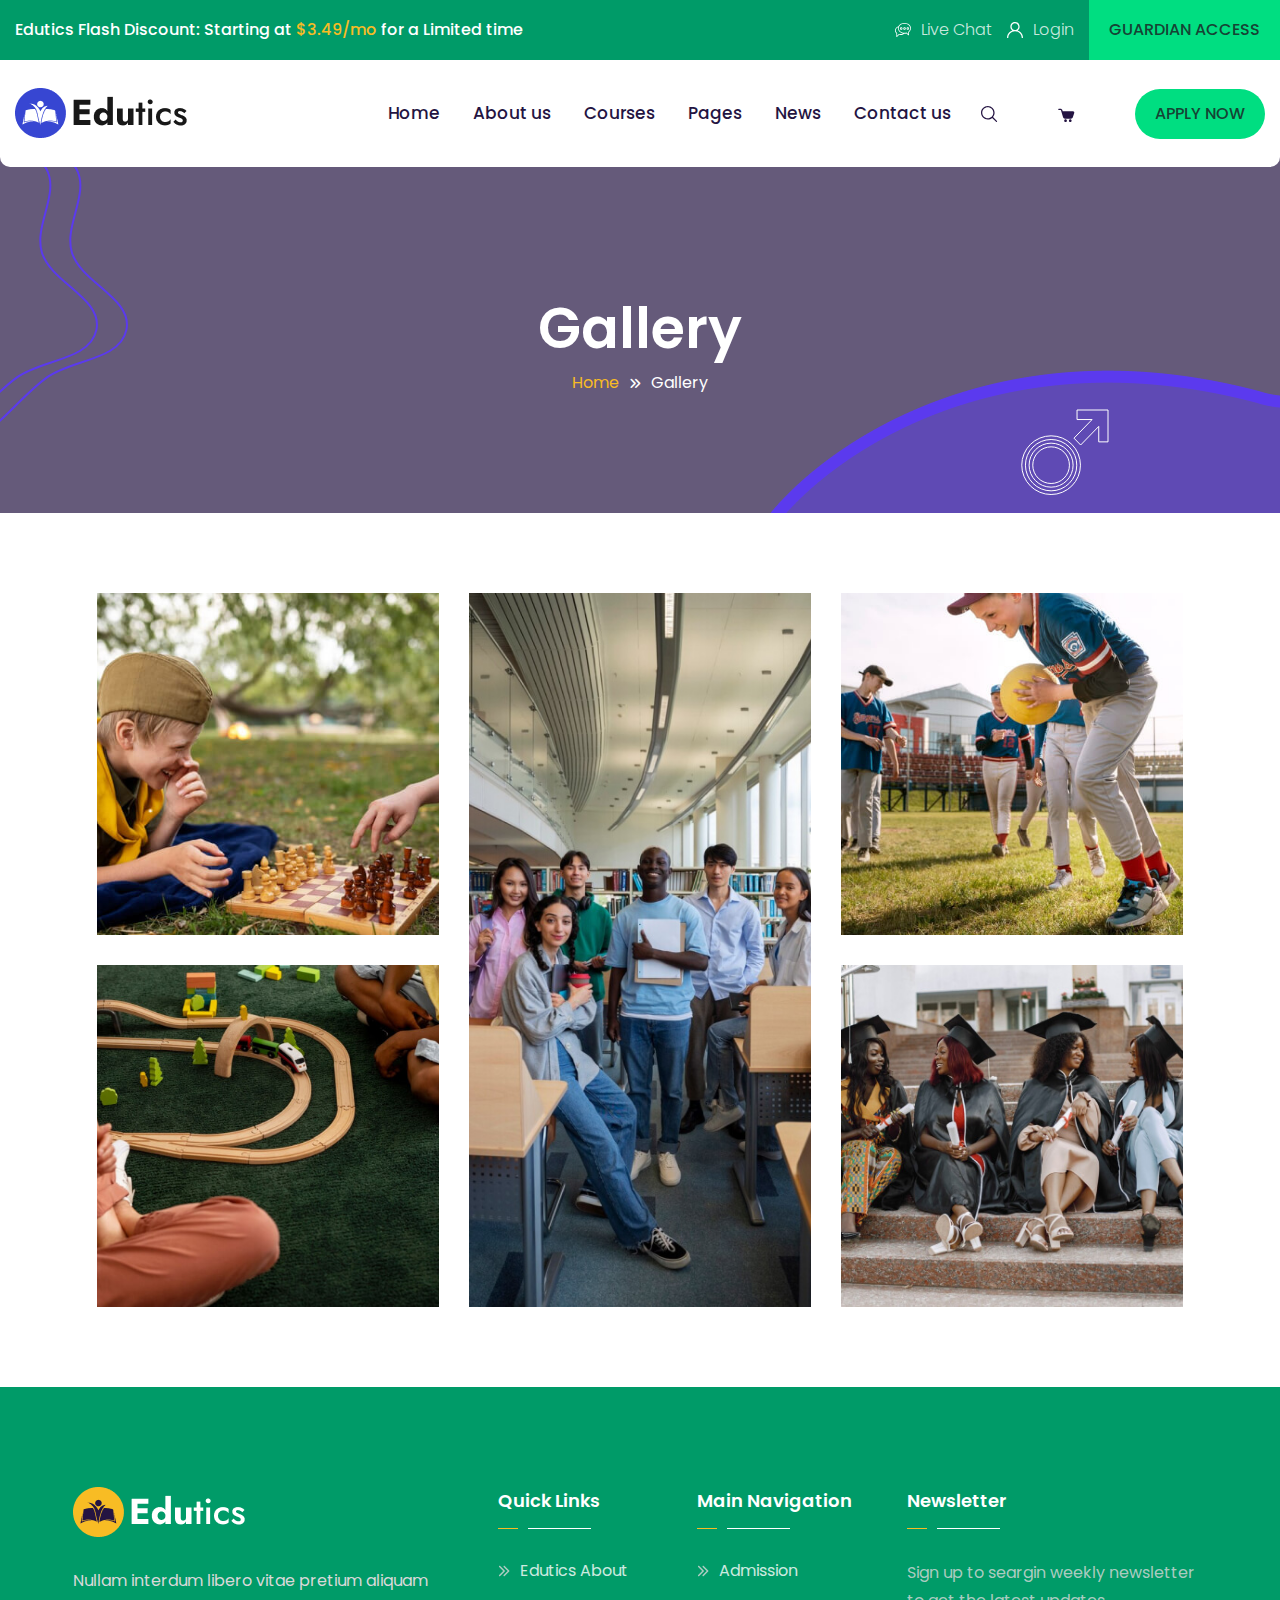
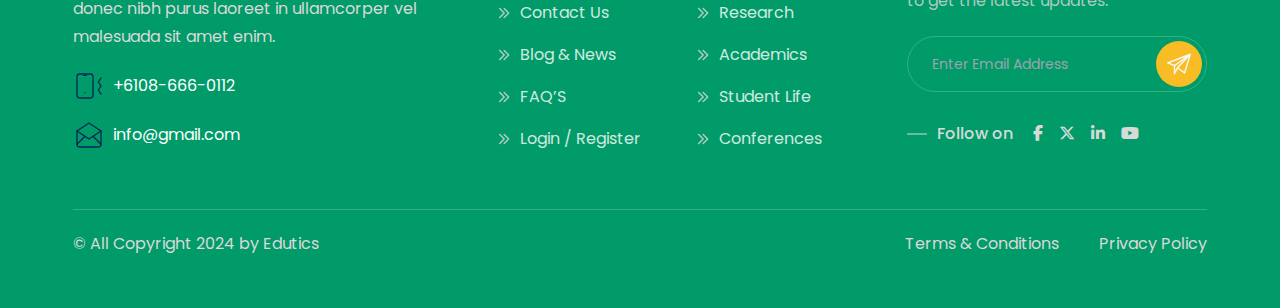
<file: gallery.html>
<!DOCTYPE html>
<html lang="en">


<!-- Mirrored from edutics.temptics.com/gallery.html by HTTrack Website Copier/3.x [XR&CO'2014], Thu, 19 Jun 2025 23:06:36 GMT -->
<head>
    <meta charset="UTF-8">
    <meta name="viewport" content="width=device-width, initial-scale=1.0">
    <title>Edutics</title>
    <link rel="shortcut icon" href="favicon.svg" type="image/x-icon">

    <!-- plugins & libraries css -->
    <link rel="stylesheet" href="assets/vendor/swiper/swiper-bundle.min.css">
    <link rel="stylesheet" href="assets/vendor/font-awesome/all.min.css">

    <!-- tailwind css -->
    <link rel="stylesheet" href="src/output.css">

    <!-- custom css -->
    <link rel="stylesheet" href="assets/css/style.css">
</head>

<body>
    <div class="ed-overlay group">
        <div class="fixed inset-0 z-[100] group-[.active]:bg-edblue/80 duration-[400ms] pointer-events-none group-[.active]:pointer-events-auto"></div>
    </div>

    <!-- cart -->
    <div class="ed-cart-bar group">
        <div class="w-[420px] max-w-full fixed z-[100] right-0 top-0 h-full bg-white flex flex-col translate-x-[100%] duration-[400ms] group-[.active]:translate-x-0">
            <!-- heading -->
            <div class="flex items-center justify-between px-[25px] border-b border-edgray/20 pb-[23px] pt-[22px]">
                <h5 class="text-[20px]">My Cart List</h5>
                <h6>(03 Items)</h6>
            </div>

            <!-- cart items -->
            <div>
                <!-- single cart item -->
                <div class="flex items-center gap-[20px] py-[30px] px-[25px] border-b border-edgray/20">
                    <img src="assets/img/cart-item-1.jpg" alt="Cart Item Image" class="rounded-[10px] shrink-0">
                    <div class="grow">
                        <h6 class="font-medium text-[18px] text-edblue"><a href="course-details.html" class="hover:text-edpurple">Web Development</a></h6>
                        <h6 class="font-medium text-edgray">$15.00</h6>
                    </div>
                    <button class="text-[20px] text-edgray shrink-0 hover:text-edpurple">x</button>
                </div>

                <!-- single cart item -->
                <div class="flex items-center gap-[20px] py-[30px] px-[25px] border-b border-edgray/20">
                    <img src="assets/img/cart-item-2.jpg" alt="Cart Item Image" class="rounded-[10px] shrink-0">
                    <div class="grow">
                        <h6 class="font-medium text-[18px] text-edblue"><a href="course-details.html" class="hover:text-edpurple">Digital Marketing</a></h6>
                        <h6 class="font-medium text-edgray">$15.00</h6>
                    </div>
                    <button class="text-[20px] text-edgray shrink-0 hover:text-edpurple">x</button>
                </div>

                <!-- single cart item -->
                <div class="flex items-center gap-[20px] py-[30px] px-[25px] border-b border-edgray/20">
                    <img src="assets/img/cart-item-3.jpg" alt="Cart Item Image" class="rounded-[10px] shrink-0">
                    <div class="grow">
                        <h6 class="font-medium text-[18px] text-edblue"><a href="course-details.html" class="hover:text-edpurple">WordPress Development</a></h6>
                        <h6 class="font-medium text-edgray">$15.00</h6>
                    </div>
                    <button class="text-[20px] text-edgray shrink-0 hover:text-edpurple">x</button>
                </div>
            </div>

            <!-- cart bottom -->
            <div class="mt-auto px-[25px] mb-[30px]">
                <div class="flex items-center justify-between font-medium text-[18px] text-edblue mb-[33px]">
                    <span>Total</span>
                    <span>$999</span>
                </div>
                <div class="space-y-[15px]">
                    <a href="#" class="ed-btn w-full !rounded-[10px] !bg-transparent border border-edblue !text-edblue hover:!bg-edblue hover:!text-white">Proceed to checkout</a>
                    <a href="#" class="ed-btn w-full !rounded-[10px]">Proceed to checkout</a>
                </div>
            </div>
        </div>
    </div>

    <!-- search -->
    <div class="ed-search group">
        <form action="#" class="bg-white fixed z-[100] top-[50%] left-[50%] -translate-x-[50%] -translate-y-[50%] h-[100px] md:h-[70px] xxs:h-[50px] w-[1224px] max-w-[95%] flex gap-[10px] rounded-full overflow-hidden px-[40px] xxs:px-[20px] pointer-events-none opacity-0 group-[.active]:pointer-events-auto group-[.active]:opacity-100 duration-[400ms]">
            <input type="search" name="ed-search" placeholder="Search Here..." class="bg-transparent w-full focus:outline-none">
            <button class="text-[25px] md:text-[22px] xxs:text-[20px]"><i class="fa-solid fa-magnifying-glass"></i></button>
        </form>
    </div>

    <!-- sidebar -->
    <div class="ed-sidebar">
        <div class="translate-x-[100%] transition-transform ease-linear duration-300 fixed right-0 w-full max-w-[25%] xl:max-w-[30%] lg:max-w-[40%] md:max-w-[50%] sm:max-w-[60%] xxs:max-w-full bg-white h-full z-[100] overflow-auto">
            <!-- heading -->
            <div class="ed-sidebar-heading p-[20px] lg:p-[20px] border-b border-edgray/20">
                <div class="logo flex justify-between items-center">
                    <a href="index-2.html"><img src="assets/img/logo.png" alt="logo"></a>

                    <button type="button" class="ed-sidebar-close-btn border border-edgray/20 w-[45px] aspect-square shrink-0 text-black text-[22px] rounded-full hover:text-edpurple"><i class="fa-solid fa-xmark"></i></button>
                </div>
            </div>

            <!-- mobile menu -->
            <div class="ed-header-nav-in-mobile"></div>
        </div>
    </div>


    <!-- HEADER SECTION START -->
    <header class="absolute z-[99] top-0 inset-x-[100px] xxl:inset-x-[30px] xl:inset-x-0 bg-white rounded-bl-[10px] rounded-br-[10px]">
        <!-- top header -->
        <div class="bg-edblue flex items-center justify-between lg:justify-center lg:gap-x-[20px]">
            <!-- contacts -->
            <div class="flex items-center gap-x-[32px] xl:gap-x-[15px] gap-y-[6px] py-[18px] pl-[30px] xl:pl-[10px] lg:pl-0 lg:order-2 sm:pt-0 sm:pb-[10px] xl:hidden">
                <!-- single contact -->
                <a href="mailto:info@example.com" class="flex items-center gap-x-[10px] font-light text-white/80">
                    <span class="icon shrink-0 xl:hidden">
                        <img src="assets/img/icon/mail.svg" alt="icon">
                    </span>
                    <span>info@example.com</span>
                </a>
                <!-- single contact -->
                <a href="tel:+20866660112" class="flex items-center gap-x-[10px] font-light text-white/80">
                    <span class="icon shrink-0 xl:hidden">
                        <img src="assets/img/icon/phone.svg" alt="icon">
                    </span>
                    <span>+208-6666-0112</span>
                </a>
            </div>

            <!-- notice -->
            <p class="font-medium text-white text-[16px] xxs:text-[14px] xl:pl-[15px] lg:order-1 lg:w-full lg:my-[10px] text-center lg:text-left sm:text-center">Edutics Flash Discount: Starting at <span class="text-edyellow">$3.49/mo</span> for a Limited time</p>

            <!-- actions -->
            <div class="shrink-0 flex items-center gap-x-[30px] xl:gap-x-[15px] text-white lg:order-3 sm:hidden">
                <div class="flex gap-x-[30px] xl:gap-x-[15px]">
                    <a href="#" class="flex items-center gap-x-[10px] font-light text-white/80"><span class="icon shrink-0"><img src="assets/img/icon/chat.svg" alt="icon"></span> Live Chat</a>
                    <a href="#" class="flex items-center gap-x-[10px] font-light text-white/80"><span class="icon shrink-0"><img src="assets/img/icon/avatar.svg" alt="icon"></span> Login</a>
                </div>
                <a href="#" class="ed-btn !h-[60px] !rounded-none sm:!px-[15px]">Guardian Access</a>
            </div>
        </div>

        <!-- bottom header -->
        <div class="px-[30px] xxl:px-[15px] lg:px-[20px] py-[28px] lg:py-[18px] flex justify-between to-be-fixed">
            <div class="logo xxs:max-w-[40%]"><a href="index-2.html"><img src="assets/img/logo.png" alt="logo" class="logo"></a></div>

            <div class="flex lg:items-center lg:gap-[60px] xxs:gap-[30px]">
                <div class="flex items-center gap-[100px] xl:gap-[30px] lg:gap-y-0">
                    <!-- nav -->
                    <div class="ed-header-nav-container">
                        <ul class="to-go-to-sidebar-in-mobile ed-header-nav flex lg:flex-col gap-x-[43px] xl:gap-x-[33px] font-kanit text-[17px] font-normal">
                            <li class="has-sub-menu relative">
                                <a role="button">Home</a>

                                <ul class="ed-header-submenu">
                                    <li><a href="index-2.html">Home</a></li>
                                    <li><a href="index-3.html">Home 02</a></li>
                                </ul>
                            </li>
                            <li><a href="about.html">About us</a></li>
                            <li class="has-sub-menu relative">
                                <a role="button">Courses</a>

                                <ul class="ed-header-submenu">
                                    <li><a href="course-grid.html">Courses Grid</a></li>
                                    <li><a href="course-filter.html">Courses Filter</a></li>
                                    <li><a href="course-details.html">Course Details</a></li>
                                </ul>
                            </li>
                            <li class="has-sub-menu relative">
                                <a role="button">Pages</a>

                                <ul class="ed-header-submenu">
                                    <li><a href="teachers.html">Teachers</a></li>
                                    <li><a href="teacher-details.html">Teacher Details</a></li>
                                    <li><a href="events.html">Events</a></li>
                                    <li><a href="events-2.html">Events V.2</a></li>
                                    <li><a href="event-details.html">Event Details</a></li>
                                    <li><a href="gallery.html">Gallery</a></li>
                                    <li><a href="faq.html">FAQ</a></li>
                                    <li><a href="coming-soon.html">Coming Soon Page</a></li>
                                    <li><a href="404.html">Error 404</a></li>
                                </ul>
                            </li>
                            <li class="has-sub-menu relative">
                                <a role="button">News</a>

                                <ul class="ed-header-submenu">
                                    <li><a href="news-grid.html">News Grid</a></li>
                                    <li><a href="news-list.html">News List</a></li>
                                    <li><a href="news-details.html">News Details</a></li>
                                </ul>
                            </li>
                            <li><a href="contact.html">Contact us</a></li>
                        </ul>
                    </div>

                    <!-- right actions -->
                    <div class="flex items-center gap-x-[60px] xxs:gap-[30px]">
                        <button class="ed-search-opener-btn group">
                            <svg width="17" height="17" viewBox="0 0 17 17" fill="none" xmlns="http://www.w3.org/2000/svg">
                                <g>
                                    <path d="M15.962 15.9063L12.0216 12.0025C13.0011 10.8356 13.5911 9.33716 13.5911 7.70448C13.5911 3.992 10.5427 0.97168 6.79561 0.97168C3.04849 0.97168 0 3.992 0 7.70448C0 11.4167 3.04849 14.4368 6.79561 14.4368C8.44348 14.4368 9.95601 13.8523 11.1338 12.8819L15.0743 16.7858C15.1968 16.9072 15.3575 16.9679 15.5181 16.9679C15.6788 16.9679 15.8395 16.9072 15.9621 16.7858C16.2072 16.5429 16.2072 16.1491 15.962 15.9063ZM1.25549 7.70448C1.25549 4.67786 3.74076 2.21553 6.79561 2.21553C9.85038 2.21553 12.3356 4.67786 12.3356 7.70448C12.3356 10.7309 9.85038 13.1929 6.79561 13.1929C3.74076 13.1929 1.25549 10.7309 1.25549 7.70448Z" class="fill-edblue group-hover:fill-edpurple" />
                                </g>
                            </svg>
                        </button>
                        <button class="ed-cart-opener-btn group">
                            <svg width="17" height="17" viewBox="0 0 17 17" fill="none" xmlns="http://www.w3.org/2000/svg">
                                <g>
                                    <path d="M12.9894 13.6354H6.93871C6.06616 13.6354 5.2925 13.0682 5.05637 12.2557L3.01122 5.38995C2.93856 5.14134 2.69705 4.97072 2.42122 4.97072H0.818742C0.446713 4.97072 0.145996 4.67212 0.145996 4.30421C0.145996 3.93629 0.446713 3.6377 0.818742 3.6377H2.42122C3.29377 3.6377 4.06676 4.2049 4.30289 5.01737L4.68568 6.30374H14.9753C15.3951 6.30374 15.7934 6.50169 16.0403 6.83361C16.2852 7.16287 16.3558 7.57477 16.234 7.96402L14.8462 12.3283C14.5744 13.1161 13.8296 13.6354 12.9894 13.6354Z" class="fill-edblue group-hover:fill-edpurple" />
                                    <path d="M7.54617 16.9687C6.80414 16.9687 6.20068 16.3707 6.20068 15.6353C6.20068 14.9 6.80414 14.302 7.54617 14.302C8.28821 14.302 8.89167 14.9 8.89167 15.6353C8.89167 16.3707 8.28821 16.9687 7.54617 16.9687Z" class="fill-edblue group-hover:fill-edpurple" />
                                    <path d="M12.2556 16.9687C11.5136 16.9687 10.9102 16.3707 10.9102 15.6353C10.9102 14.9 11.5136 14.302 12.2556 14.302C12.9977 14.302 13.6011 14.9 13.6011 15.6353C13.6011 16.3707 12.9977 16.9687 12.2556 16.9687Z" class="fill-edblue group-hover:fill-edpurple" />
                                </g>
                            </svg>
                        </button>
                        <a href="contact.html" class="ed-btn to-go-to-sidebar-in-mobile lg:m-[20px]">apply now</a>
                    </div>
                </div>

                <!-- mobile menu button -->
                <button type="button" class="ed-mobile-menu-open-btn hidden lg:inline-block text-edblue text-[18px]"><i class="fa-solid fa-bars"></i></button>
            </div>
        </div>
    </header>
    <!-- HEADER SECTION END -->


    <main>
        <!-- BREADCRUMB SECTION START -->
        <section class="pt-[327px] xl:pt-[287px] lg:pt-[237px] sm:pt-[200px] xxs:pt-[180px] pb-[158px] xl:pb-[118px] lg:pb-[98px] sm:pb-[68px] xs:pb-[48px] text-center bg-[url('assets/img/breadcrumb-bg.jpg')] bg-no-repeat bg-cover bg-center relative z-[1] overflow-hidden before:absolute before:-z-[1] before:inset-0 before:bg-edblue/70 before:pointer-events-none">
            <div class="mx-[19.71%] xxxl:mx-[14.71%] xxl:mx-[9.71%] xl:mx-[5.71%] md:mx-[12px]">
                <h1 class="font-semibold text-[clamp(35px,6vw,56px)] text-white">Gallery</h1>
                <ul class="flex items-center justify-center gap-[10px] text-white">
                    <li><a href="index-2.html" class="text-edyellow">Home</a></li>
                    <li><span class="text-[12px]"><i class="fa-solid fa-angle-double-right"></i></span></li>
                    <li>Gallery</li>
                </ul>
            </div>

            <div class="vectors">
                <img src="assets/img/breadcrumb-vector-1.svg" alt="vector" class="absolute -z-[1] pointer-events-none bottom-[34px] left-0 xl:left-auto xl:right-[90%]">
                <img src="assets/img/breadcrumb-vector-2.svg" alt="vector" class="absolute -z-[1] pointer-events-none bottom-0 right-0 xl:right-auto xl:left-[60%]">
            </div>
        </section>
        <!-- BREADCRUMB SECTION END -->


        <!-- GALLERY SECTION START -->
        <div class="py-[130px] xl:py-[80px] md:py-[60px]">
            <div class="container mx-auto max-w-[calc(100%-37.1vw)] xxxl:max-w-[calc(100%-350px)] xl:max-w-[calc(100%-170px)] px-[12px] lg:max-w-full">
                <div class="grid grid-cols-3 sm:grid-cols-2 xxs:grid-cols-1 gap-[30px] lg:gap-[20px]">
                    <div class="space-y-[30px] lg:space-y-[20px]">
                        <div class="relative z-[1] group before:absolute before:inset-0 before:bg-etBlack/70 before:z-[0] before:opacity-0 before:transition before:duration-[400ms] hover:before:opacity-100">
                            <img src="assets/img/gallery-img-1.jpg" alt="gallery image" class="w-full aspect-square object-cover">
                            <a href="assets/img/gallery-img-1.jpg" data-fslightbox="gallery" class="inline-flex items-center justify-center w-[64px] aspect-square rounded-full bg-white text-[25px] absolute top-[50%] left-[50%] -translate-x-[50%] -translate-y-[50%] opacity-0 group-hover:opacity-100 hover:text-etBlue">
                                <i class="fa-plus fa-regular"></i>
                            </a>
                        </div>
                        <div class="relative z-[1] group before:absolute before:inset-0 before:bg-etBlack/70 before:z-[0] before:opacity-0 before:transition before:duration-[400ms] hover:before:opacity-100">
                            <img src="assets/img/gallery-img-2.jpg" alt="gallery image" class="w-full aspect-square object-cover">
                            <a href="assets/img/gallery-img-2.jpg" data-fslightbox="gallery" class="inline-flex items-center justify-center w-[64px] aspect-square rounded-full bg-white text-[25px] absolute top-[50%] left-[50%] -translate-x-[50%] -translate-y-[50%] opacity-0 group-hover:opacity-100 hover:text-etBlue">
                                <i class="fa-plus fa-regular"></i>
                            </a>
                        </div>
                    </div>
                    <div class="relative z-[1] group before:absolute before:inset-0 before:bg-etBlack/70 before:z-[0] before:opacity-0 before:transition before:duration-[400ms] hover:before:opacity-100">
                        <img src="assets/img/gallery-img-big.jpg" alt="gallery Image" class="w-full h-full object-cover">
                        <a href="assets/img/gallery-img-big.jpg" data-fslightbox="gallery" class="inline-flex items-center justify-center w-[64px] aspect-square rounded-full bg-white text-[25px] absolute top-[50%] left-[50%] -translate-x-[50%] -translate-y-[50%] opacity-0 group-hover:opacity-100 hover:text-etBlue">
                            <i class="fa-plus fa-regular"></i>
                        </a>
                    </div>
                    <div class="space-y-[30px] lg:space-y-[20px]">
                        <div class="relative z-[1] group before:absolute before:inset-0 before:bg-etBlack/70 before:z-[0] before:opacity-0 before:transition before:duration-[400ms] hover:before:opacity-100">
                            <img src="assets/img/gallery-img-3.jpg" alt="gallery image" class="w-full aspect-square object-cover">
                            <a href="assets/img/gallery-img-3.jpg" data-fslightbox="gallery" class="inline-flex items-center justify-center w-[64px] aspect-square rounded-full bg-white text-[25px] absolute top-[50%] left-[50%] -translate-x-[50%] -translate-y-[50%] opacity-0 group-hover:opacity-100 hover:text-etBlue">
                                <i class="fa-plus fa-regular"></i>
                            </a>
                        </div>
                        <div class="relative z-[1] group before:absolute before:inset-0 before:bg-etBlack/70 before:z-[0] before:opacity-0 before:transition before:duration-[400ms] hover:before:opacity-100">
                            <img src="assets/img/gallery-img-4.jpg" alt="gallery image" class="w-full aspect-square object-cover">
                            <a href="assets/img/gallery-img-4.jpg" data-fslightbox="gallery" class="inline-flex items-center justify-center w-[64px] aspect-square rounded-full bg-white text-[25px] absolute top-[50%] left-[50%] -translate-x-[50%] -translate-y-[50%] opacity-0 group-hover:opacity-100 hover:text-etBlue">
                                <i class="fa-plus fa-regular"></i>
                            </a>
                        </div>
                    </div>
                </div>
            </div>
        </div>
        <!-- GALLERY SECTION END -->
    </main>

    <!-- FOOTER SECTION START -->
    <footer class="bg-edblue relative z-[1] before:absolute before:inset-0 before:-z-[1] before:bg-[url('assets/img/footer-bg.jpg')] before:opacity-[7%] before:bg-no-repeat before:bg-cover before:bg-center text-white">
        <div class="mx-[19.71%] xxxl:mx-[14.71%] xxl:mx-[9.71%] xl:mx-[5.71%] md:mx-[12px]">
            <!-- footer top -->
            <div class="flex flex-wrap justify-between gap-[35px] pt-[100px] pb-[58px] border-b border-white/20">
                <!-- footer about -->
                <div class="max-w-[370px] xxs:max-w-full">
                    <a href="index-2.html" class="inline-block mb-[23px]"><img src="assets/img/logo-light.png" alt="logo"></a>
                    <p class="text-[#D9D9D9] mb-[19px]">Nullam interdum libero vitae pretium aliquam donec nibh purus laoreet in ullamcorper vel malesuada sit amet enim.</p>

                    <ul class="space-y-[17px]">
                        <li class="flex items-center gap-[8px]">
                            <span class="icon"><img src="assets/img/call-icon-yellow.svg" alt="icon"></span>
                            <a href="tel:+6108-666-0112" class="hover:text-edyellow">+6108-666-0112</a>
                        </li>

                        <li class="flex items-center gap-[8px]">
                            <span class="icon"><img src="assets/img/message-yellow.svg" alt="icon"></span>
                            <a href="mailto:info@gmail.com" class="hover:text-edyellow">info@gmail.com</a>
                        </li>
                    </ul>
                </div>

                <!-- footer widget -->
                <div>
                    <h6 class="font-semibold text-[18px] pb-[15px] mb-[30px] relative before:absolute before:bottom-0 before:left-0 before:h-[1.5px] before:w-[20px] before:bg-edyellow after:absolute after:bottom-0 after:left-[30px] after:h-[1.5px] after:w-[63px] after:bg-white">Quick Links</h6>

                    <div class="space-y-[18px]">
                        <a href="#" class="flex items-center gap-[10px] opacity-80 hover:text-edyellow"><span class="icon"><img src="assets/img/double-arrow.svg" alt="icon"></span> Edutics About</a>
                        <a href="#" class="flex items-center gap-[10px] opacity-80 hover:text-edyellow"><span class="icon"><img src="assets/img/double-arrow.svg" alt="icon"></span> Contact Us</a>
                        <a href="#" class="flex items-center gap-[10px] opacity-80 hover:text-edyellow"><span class="icon"><img src="assets/img/double-arrow.svg" alt="icon"></span> Blog & News</a>
                        <a href="#" class="flex items-center gap-[10px] opacity-80 hover:text-edyellow"><span class="icon"><img src="assets/img/double-arrow.svg" alt="icon"></span> FAQ’S</a>
                        <a href="#" class="flex items-center gap-[10px] opacity-80 hover:text-edyellow"><span class="icon"><img src="assets/img/double-arrow.svg" alt="icon"></span> Login / Register</a>
                    </div>
                </div>

                <!-- footer widget -->
                <div>
                    <h6 class="font-semibold text-[18px] pb-[15px] mb-[30px] relative before:absolute before:bottom-0 before:left-0 before:h-[1.5px] before:w-[20px] before:bg-edyellow after:absolute after:bottom-0 after:left-[30px] after:h-[1.5px] after:w-[63px] after:bg-white">Main Navigation</h6>

                    <div class="space-y-[18px]">
                        <a href="#" class="flex items-center gap-[10px] opacity-80 hover:text-edyellow"><span class="icon"><img src="assets/img/double-arrow.svg" alt="icon"></span> Admission</a>
                        <a href="#" class="flex items-center gap-[10px] opacity-80 hover:text-edyellow"><span class="icon"><img src="assets/img/double-arrow.svg" alt="icon"></span> Research</a>
                        <a href="#" class="flex items-center gap-[10px] opacity-80 hover:text-edyellow"><span class="icon"><img src="assets/img/double-arrow.svg" alt="icon"></span> Academics</a>
                        <a href="#" class="flex items-center gap-[10px] opacity-80 hover:text-edyellow"><span class="icon"><img src="assets/img/double-arrow.svg" alt="icon"></span> Student Life</a>
                        <a href="#" class="flex items-center gap-[10px] opacity-80 hover:text-edyellow"><span class="icon"><img src="assets/img/double-arrow.svg" alt="icon"></span> Conferences</a>
                    </div>
                </div>

                <!-- footer widget -->
                <div class="max-w-[300px]">
                    <h6 class="font-semibold text-[18px] pb-[15px] mb-[30px] relative before:absolute before:bottom-0 before:left-0 before:h-[1.5px] before:w-[20px] before:bg-edyellow after:absolute after:bottom-0 after:left-[30px] after:h-[1.5px] after:w-[63px] after:bg-white">Newsletter</h6>

                    <div>
                        <p class="text-[#d9d9d9]/80 mb-[21px]">Sign up to seargin weekly newsletter to get the latest updates.</p>

                        <!-- newsltr form -->
                        <form class="border border-white/20 rounded-full flex h-[56px] p-[4px]">
                            <input type="email" name="email" placeholder="Enter Email Address" class="text-[14px] bg-transparent w-full rounded-full focus:outline-none px-[20px]">
                            <button class="bg-edyellow rounded-full aspect-square flex items-center justify-center hover:bg-edpurple"><img src="assets/img/icon/submit-icon.svg" alt="icon"></button>
                        </form>

                        <!-- social links -->
                        <div class="flex gap-[20px] mt-[30px]">
                            <span class="pl-[30px] font-medium text-[#d9d9d9] relative before:absolute before:left-0 before:top-[50%] before:-translate-y-[50%] before:h-[1px] before:w-[20px] before:bg-[#d9d9d9]">Follow on</span>
                            <span class="inline-flex gap-[16px] text-[#d9d9d9]">
                                <a href="#" class="hover:text-edyellow"><i class="fa-brands fa-facebook-f"></i></a>
                                <a href="#" class="hover:text-edyellow"><i class="fa-brands fa-x-twitter"></i></a>
                                <a href="#" class="hover:text-edyellow"><i class="fa-brands fa-linkedin-in"></i></a>
                                <a href="#" class="hover:text-edyellow"><i class="fa-brands fa-youtube"></i></a>
                            </span>
                        </div>
                    </div>
                </div>
            </div>

            <!-- footer bottom -->
            <div class="flex flex-wrap items-center justify-between gap-[15px] pt-[20px] pb-[50px] text-[#d9d9d9]">
                <p>&copy; All Copyright 2024 by Edutics</p>

                <div class="flex flex-wrap gap-[40px] xxs:gap-[15px]">
                    <a href="#" class="hover:text-edyellow">Terms & Conditions</a>
                    <a href="#" class="hover:text-edyellow">Privacy Policy</a>
                </div>
            </div>
        </div>
    </footer>
    <!-- FOOTER SECTION END -->

    <!-- js -->
    <script src="assets/vendor/swiper/swiper-bundle.min.js"></script>
    <script src="assets/vendor/fslightbox/fslightbox.js"></script>

    <script src="assets/js/main.js"></script>
    <script src="assets/js/accordion.js"></script>
</body>


<!-- Mirrored from edutics.temptics.com/gallery.html by HTTrack Website Copier/3.x [XR&CO'2014], Thu, 19 Jun 2025 23:06:37 GMT -->
</html>
</file>
<file: assets/css/style.css>
/*!
Template Name: Edutics - Education HTML Template
Author: temptics pro
Version: 1.0

-----------------------------------------------------------------------------------
Front End is Developed By Shaikh Abu Amer on bahalf of temptics pro
-----------------------------------------------------------------------------------


CSS INDEX
=================== 
01. CUSTOM PROPERTIES
02. GLOBAL
03. Components
04. Header
05. Courses

*/
@import url("https://fonts.googleapis.com/css2?family=Poppins:ital,wght@0,100;0,200;0,300;0,400;0,500;0,600;0,700;0,800;0,900;1,100;1,200;1,300;1,400;1,500;1,600;1,700;1,800;1,900&amp;display=swap");
:root {
  --ed-blue: #241442;
  --ed-purple: #00de81;
  --ed-yellow: #F8BC24;
  --ed-gray: #4F536C;
  --ed-gray2: #445375;
  --black: #222858;
  --white: #fff;
  --font-poppins: "Poppins", sans-serif;
}

body {
  font-family: var(--font-poppins);
}

a,
button,
img,
svg path {
  transition: 0.4s ease;
}

p {
  line-height: 1.75;
}

.ed-btn {
  background-color: #00de81;
  color: #164334;
  border-radius: 99px;
  display: inline-flex;
  align-items: center;
  justify-content: center;
  height: 50px;
  padding: 0 20px;
  font-weight: 500;
  text-transform: uppercase;
}
.ed-btn:hover {
  background-color: #00de81;
}

.ed-section-sub-title {
  font-weight: 600;
  color: #222858;
  text-transform: uppercase;
  padding-right: 10px;
  display: inline-block;
  position: relative;
  margin-bottom: 10px;
  letter-spacing: 1.5px;
}
.ed-section-sub-title::before {
  content: "";
  position: absolute;
  left: 100%;
  top: 50%;
  transform: translateY(-50%);
  height: 10px;
  width: 48px;
  background: #00DE81;
}
.ed-section-sub-title--white {
  color: var(--white);
}
.ed-section-sub-title--white::before {
  background: linear-gradient(90deg, rgb(255, 255, 255) 3px, rgba(255, 255, 255, 0) 3px, rgba(255, 255, 255, 0) 8px, rgb(255, 255, 255) 8px, rgb(255, 255, 255) 13px, rgba(255, 255, 255, 0) 13px, rgba(255, 255, 255, 0) 18px, rgba(255, 255, 255, 0) 18px, rgb(255, 255, 255) 0);
}

.ed-section-title {
  font-weight: 600;
  font-size: 45px;
  color: var(--ed-blue);
  text-transform: capitalize;
  line-height: 1.29;
}
@media screen and (max-width: 1599px) {
  .ed-section-title {
    font-size: 40px;
  }
}
@media screen and (max-width: 1399px) {
  .ed-section-title {
    font-size: 35px;
  }
}
@media screen and (max-width: 1199px) {
  .ed-section-title {
    font-size: 32px;
  }
}
@media screen and (max-width: 575px) {
  .ed-section-title {
    font-size: 28px;
  }
}
@media screen and (max-width: 479px) {
  .ed-section-title {
    font-size: 25px;
  }
}

.ed-single-accordion-item {
  transition: 0.4s ease;
}

.ed-single-accordion-item.open .ed-single-accordion-item__header i {
  transform: rotate(90deg);
  color: var(--ed-purple);
}
.ed-single-accordion-item.open .ed-single-accordion-item__title {
  color: var(--ed-purple);
}
.ed-single-accordion-item.open .ed-single-accordion-item__body {
  grid-template-rows: 1fr;
  padding-top: 9px;
}

.ed-single-accordion-item__header i {
  transition: transform 0.4s ease;
}

.ed-single-accordion-item__body {
  transition: all 0.4s ease;
  display: grid;
  grid-template-rows: 0fr;
  overflow: hidden;
}

.ed-single-accordion-item__body p {
  overflow: hidden;
}

@media screen and (max-width: 1199px) {
  .ed-header-nav {
    width: 100%;
  }
}
.ed-header-nav a {
  display: block;
  line-height: 3;
  font-weight: 500;
  color: var(--ed-blue);
}
@media screen and (max-width: 1199px) {
  .ed-header-nav a {
    border-bottom: 1px solid rgba(79, 83, 108, 0.2);
    padding-bottom: 6px;
    padding: 11px 20px;
    line-height: 1.8;
  }
}
.ed-header-nav a:hover {
  color: var(--ed-purple);
}
.ed-header-nav .has-sub-menu {
  display: grid;
  grid-template-rows: max-content 0fr;
  transition: 0.4s ease;
}
.ed-header-nav .has-sub-menu:hover .ed-header-submenu {
  transform: translateY(0) translateX(-50%);
  opacity: 1;
  pointer-events: all;
}
@media screen and (max-width: 1199px) {
  .ed-header-nav .has-sub-menu:hover .ed-header-submenu {
    transform: translateY(0) translateX(0);
  }
}
@media screen and (max-width: 1199px) {
  .ed-header-nav .has-sub-menu.active {
    grid-template-rows: max-content 1fr;
  }
}
.ed-header-nav .has-sub-menu.active > a {
  margin-bottom: 0;
}
.ed-header-nav .has-sub-menu.active .ed-header-submenu {
  transform: translateY(0) translateX(-50%);
  opacity: 1;
  border-color: #ddd;
  pointer-events: all;
}
@media screen and (max-width: 1199px) {
  .ed-header-nav .has-sub-menu.active .ed-header-submenu {
    transform: translateY(0) translateX(0);
  }
}
.ed-header-submenu {
  position: absolute;
  min-width: 200px;
  background-color: var(--white);
  box-shadow: 0 15px 15px rgba(0, 0, 0, 0.03);
  top: 100%;
  left: 50%;
  opacity: 0;
  transform: translateY(10px) translateX(-50%);
  transition: 0.4s ease, pointer-events 0s;
  pointer-events: none;
  width: max-content;
  box-shadow: 0 0 30px rgba(0, 0, 0, 0.1);
}
@media screen and (max-width: 1199px) {
  .ed-header-submenu {
    position: static;
    transform: translateY(0) translateX(0);
    opacity: 1;
    width: 100%;
    overflow: hidden;
    box-shadow: none;
    background-color: #f3f3f3;
  }
}
.ed-header-submenu.active {
  transform: translateY(0) translateX(-50%);
  opacity: 1;
}
.ed-header-submenu a {
  padding: 14px 20px;
  border-bottom: 1px solid #ddd;
  line-height: 1;
}
.ed-header-submenu li:last-child a {
  border-bottom: 0;
}
.ed-header-search.active .ed-header-search-open-btn {
  color: #00de81;
}
.ed-header-search.active form {
  transform: translateY(0);
  opacity: 1;
  pointer-events: all;
}
.ed-header-search form {
  transform: translateY(20px);
  opacity: 0;
  pointer-events: none;
  transition: 0.4s ease;
}
@media screen and (max-width: 1199px) {
  .ed-header-search form {
    transform: translateY(0);
    opacity: 1;
    pointer-events: all;
  }
}
.ed-header--2 .ed-header-nav > li > a {
  color: var(--white);
}
.ed-header--2 .ed-header-nav > li > a:hover {
  color: var(--ed-yellow);
}
.ed-header--2.to-be-fixed.ed-sticky {
  background-color: #009b68;
  inset: auto;
  border-radius: 0;
  width: 100%;
  z-index: 222;
}

.ss-main {
  border: none;
  border-right: 1px solid rgba(255, 255, 255, 0.2);
  border-radius: 0;
  flex-shrink: 0;
  width: max-content;
}
@media screen and (max-width: 1199px) {
  .ss-main {
    border-color: rgba(0, 0, 0, 0.2);
  }
}
.ss-main:focus {
  box-shadow: none;
}
.ss-main .ss-arrow path {
  stroke: var(--white);
}
@media screen and (max-width: 1199px) {
  .ss-main .ss-arrow path {
    stroke: var(--ed-blue);
  }
}
.ss-main .ss-values .ss-placeholder {
  color: var(--white);
}
@media screen and (max-width: 1199px) {
  .ss-main .ss-values .ss-placeholder {
    color: var(--ed-blue);
  }
}

.ss-content .ss-list .ss-option {
  color: rgba(255, 255, 255, 0.8);
  padding: 12px 10px;
}

.ss-content.ss-open-below {
  padding: 0;
}
.ss-content.ss-open-below::before {
  content: none;
}

.to-be-fixed.ed-sticky {
  position: fixed;
  top: 0;
  background-color: var(--white);
  inset: 0 100px auto 100px;
  border-radius: 0 0 10px 10px;
  box-shadow: 0 0 30px rgba(0, 0, 0, 0.1176470588);
}
@media screen and (max-width: 1599px) {
  .to-be-fixed.ed-sticky {
    inset: 0 30px auto 30px;
  }
}
@media screen and (max-width: 1399px) {
  .to-be-fixed.ed-sticky {
    inset: 0 0 auto 0;
  }
}

.ed-sidebar.active > * {
  transform: translateX(0);
}

.mixitup-control-active {
  background-color: var(--ed-purple);
  color: var(--white);
}

.ed-countdown .number {
  color: transparent;
  -webkit-text-stroke: 1px rgba(255, 255, 255, 0.5);
}

.ed-course-details-tab-navs button.active {
  background-color: var(--ed-purple);
  color: var(--white);
}
.ed-course-details-tabs .ed-tab {
  overflow: hidden;
  opacity: 0;
  height: 0;
  pointer-events: none;
}
.ed-course-details-tabs .ed-tab.active {
  opacity: 1;
  height: auto;
  pointer-events: all;
}/*# sourceMappingURL=style.css.map */
</file>
<file: src/output.css>
/*
! tailwindcss v3.4.3 | MIT License | https://tailwindcss.com
*/

/*
1. Prevent padding and border from affecting element width. (https://github.com/mozdevs/cssremedy/issues/4)
2. Allow adding a border to an element by just adding a border-width. (https://github.com/tailwindcss/tailwindcss/pull/116)
*/

*,
::before,
::after {
  box-sizing: border-box;
  /* 1 */
  border-width: 0;
  /* 2 */
  border-style: solid;
  /* 2 */
  border-color: #e5e7eb;
  /* 2 */
}

::before,
::after {
  --tw-content: '';
}

/*
1. Use a consistent sensible line-height in all browsers.
2. Prevent adjustments of font size after orientation changes in iOS.
3. Use a more readable tab size.
4. Use the user's configured `sans` font-family by default.
5. Use the user's configured `sans` font-feature-settings by default.
6. Use the user's configured `sans` font-variation-settings by default.
7. Disable tap highlights on iOS
*/

html,
:host {
  line-height: 1.5;
  /* 1 */
  -webkit-text-size-adjust: 100%;
  /* 2 */
  -moz-tab-size: 4;
  /* 3 */
  -o-tab-size: 4;
     tab-size: 4;
  /* 3 */
  font-family: ui-sans-serif, system-ui, sans-serif, "Apple Color Emoji", "Segoe UI Emoji", "Segoe UI Symbol", "Noto Color Emoji";
  /* 4 */
  font-feature-settings: normal;
  /* 5 */
  font-variation-settings: normal;
  /* 6 */
  -webkit-tap-highlight-color: transparent;
  /* 7 */
}

/*
1. Remove the margin in all browsers.
2. Inherit line-height from `html` so users can set them as a class directly on the `html` element.
*/

body {
  margin: 0;
  /* 1 */
  line-height: inherit;
  /* 2 */
}

/*
1. Add the correct height in Firefox.
2. Correct the inheritance of border color in Firefox. (https://bugzilla.mozilla.org/show_bug.cgi?id=190655)
3. Ensure horizontal rules are visible by default.
*/

hr {
  height: 0;
  /* 1 */
  color: inherit;
  /* 2 */
  border-top-width: 1px;
  /* 3 */
}

/*
Add the correct text decoration in Chrome, Edge, and Safari.
*/

abbr:where([title]) {
  -webkit-text-decoration: underline dotted;
          text-decoration: underline dotted;
}

/*
Remove the default font size and weight for headings.
*/

h1,
h2,
h3,
h4,
h5,
h6 {
  font-size: inherit;
  font-weight: inherit;
}

/*
Reset links to optimize for opt-in styling instead of opt-out.
*/

a {
  color: inherit;
  text-decoration: inherit;
}

/*
Add the correct font weight in Edge and Safari.
*/

b,
strong {
  font-weight: bolder;
}

/*
1. Use the user's configured `mono` font-family by default.
2. Use the user's configured `mono` font-feature-settings by default.
3. Use the user's configured `mono` font-variation-settings by default.
4. Correct the odd `em` font sizing in all browsers.
*/

code,
kbd,
samp,
pre {
  font-family: ui-monospace, SFMono-Regular, Menlo, Monaco, Consolas, "Liberation Mono", "Courier New", monospace;
  /* 1 */
  font-feature-settings: normal;
  /* 2 */
  font-variation-settings: normal;
  /* 3 */
  font-size: 1em;
  /* 4 */
}

/*
Add the correct font size in all browsers.
*/

small {
  font-size: 80%;
}

/*
Prevent `sub` and `sup` elements from affecting the line height in all browsers.
*/

sub,
sup {
  font-size: 75%;
  line-height: 0;
  position: relative;
  vertical-align: baseline;
}

sub {
  bottom: -0.25em;
}

sup {
  top: -0.5em;
}

/*
1. Remove text indentation from table contents in Chrome and Safari. (https://bugs.chromium.org/p/chromium/issues/detail?id=999088, https://bugs.webkit.org/show_bug.cgi?id=201297)
2. Correct table border color inheritance in all Chrome and Safari. (https://bugs.chromium.org/p/chromium/issues/detail?id=935729, https://bugs.webkit.org/show_bug.cgi?id=195016)
3. Remove gaps between table borders by default.
*/

table {
  text-indent: 0;
  /* 1 */
  border-color: inherit;
  /* 2 */
  border-collapse: collapse;
  /* 3 */
}

/*
1. Change the font styles in all browsers.
2. Remove the margin in Firefox and Safari.
3. Remove default padding in all browsers.
*/

button,
input,
optgroup,
select,
textarea {
  font-family: inherit;
  /* 1 */
  font-feature-settings: inherit;
  /* 1 */
  font-variation-settings: inherit;
  /* 1 */
  font-size: 100%;
  /* 1 */
  font-weight: inherit;
  /* 1 */
  line-height: inherit;
  /* 1 */
  letter-spacing: inherit;
  /* 1 */
  color: inherit;
  /* 1 */
  margin: 0;
  /* 2 */
  padding: 0;
  /* 3 */
}

/*
Remove the inheritance of text transform in Edge and Firefox.
*/

button,
select {
  text-transform: none;
}

/*
1. Correct the inability to style clickable types in iOS and Safari.
2. Remove default button styles.
*/

button,
input:where([type='button']),
input:where([type='reset']),
input:where([type='submit']) {
  -webkit-appearance: button;
  /* 1 */
  background-color: transparent;
  /* 2 */
  background-image: none;
  /* 2 */
}

/*
Use the modern Firefox focus style for all focusable elements.
*/

:-moz-focusring {
  outline: auto;
}

/*
Remove the additional `:invalid` styles in Firefox. (https://github.com/mozilla/gecko-dev/blob/2f9eacd9d3d995c937b4251a5557d95d494c9be1/layout/style/res/forms.css#L728-L737)
*/

:-moz-ui-invalid {
  box-shadow: none;
}

/*
Add the correct vertical alignment in Chrome and Firefox.
*/

progress {
  vertical-align: baseline;
}

/*
Correct the cursor style of increment and decrement buttons in Safari.
*/

::-webkit-inner-spin-button,
::-webkit-outer-spin-button {
  height: auto;
}

/*
1. Correct the odd appearance in Chrome and Safari.
2. Correct the outline style in Safari.
*/

[type='search'] {
  -webkit-appearance: textfield;
  /* 1 */
  outline-offset: -2px;
  /* 2 */
}

/*
Remove the inner padding in Chrome and Safari on macOS.
*/

::-webkit-search-decoration {
  -webkit-appearance: none;
}

/*
1. Correct the inability to style clickable types in iOS and Safari.
2. Change font properties to `inherit` in Safari.
*/

::-webkit-file-upload-button {
  -webkit-appearance: button;
  /* 1 */
  font: inherit;
  /* 2 */
}

/*
Add the correct display in Chrome and Safari.
*/

summary {
  display: list-item;
}

/*
Removes the default spacing and border for appropriate elements.
*/

blockquote,
dl,
dd,
h1,
h2,
h3,
h4,
h5,
h6,
hr,
figure,
p,
pre {
  margin: 0;
}

fieldset {
  margin: 0;
  padding: 0;
}

legend {
  padding: 0;
}

ol,
ul,
menu {
  list-style: none;
  margin: 0;
  padding: 0;
}

/*
Reset default styling for dialogs.
*/

dialog {
  padding: 0;
}

/*
Prevent resizing textareas horizontally by default.
*/

textarea {
  resize: vertical;
}

/*
1. Reset the default placeholder opacity in Firefox. (https://github.com/tailwindlabs/tailwindcss/issues/3300)
2. Set the default placeholder color to the user's configured gray 400 color.
*/

input::-moz-placeholder, textarea::-moz-placeholder {
  opacity: 1;
  /* 1 */
  color: #9ca3af;
  /* 2 */
}

input::placeholder,
textarea::placeholder {
  opacity: 1;
  /* 1 */
  color: #9ca3af;
  /* 2 */
}

/*
Set the default cursor for buttons.
*/

button,
[role="button"] {
  cursor: pointer;
}

/*
Make sure disabled buttons don't get the pointer cursor.
*/

:disabled {
  cursor: default;
}

/*
1. Make replaced elements `display: block` by default. (https://github.com/mozdevs/cssremedy/issues/14)
2. Add `vertical-align: middle` to align replaced elements more sensibly by default. (https://github.com/jensimmons/cssremedy/issues/14#issuecomment-634934210)
   This can trigger a poorly considered lint error in some tools but is included by design.
*/

img,
svg,
video,
canvas,
audio,
iframe,
embed,
object {
  display: block;
  /* 1 */
  vertical-align: middle;
  /* 2 */
}

/*
Constrain images and videos to the parent width and preserve their intrinsic aspect ratio. (https://github.com/mozdevs/cssremedy/issues/14)
*/

img,
video {
  max-width: 100%;
  height: auto;
}

/* Make elements with the HTML hidden attribute stay hidden by default */

[hidden] {
  display: none;
}

*, ::before, ::after {
  --tw-border-spacing-x: 0;
  --tw-border-spacing-y: 0;
  --tw-translate-x: 0;
  --tw-translate-y: 0;
  --tw-rotate: 0;
  --tw-skew-x: 0;
  --tw-skew-y: 0;
  --tw-scale-x: 1;
  --tw-scale-y: 1;
  --tw-pan-x:  ;
  --tw-pan-y:  ;
  --tw-pinch-zoom:  ;
  --tw-scroll-snap-strictness: proximity;
  --tw-gradient-from-position:  ;
  --tw-gradient-via-position:  ;
  --tw-gradient-to-position:  ;
  --tw-ordinal:  ;
  --tw-slashed-zero:  ;
  --tw-numeric-figure:  ;
  --tw-numeric-spacing:  ;
  --tw-numeric-fraction:  ;
  --tw-ring-inset:  ;
  --tw-ring-offset-width: 0px;
  --tw-ring-offset-color: #fff;
  --tw-ring-color: rgb(59 130 246 / 0.5);
  --tw-ring-offset-shadow: 0 0 #0000;
  --tw-ring-shadow: 0 0 #0000;
  --tw-shadow: 0 0 #0000;
  --tw-shadow-colored: 0 0 #0000;
  --tw-blur:  ;
  --tw-brightness:  ;
  --tw-contrast:  ;
  --tw-grayscale:  ;
  --tw-hue-rotate:  ;
  --tw-invert:  ;
  --tw-saturate:  ;
  --tw-sepia:  ;
  --tw-drop-shadow:  ;
  --tw-backdrop-blur:  ;
  --tw-backdrop-brightness:  ;
  --tw-backdrop-contrast:  ;
  --tw-backdrop-grayscale:  ;
  --tw-backdrop-hue-rotate:  ;
  --tw-backdrop-invert:  ;
  --tw-backdrop-opacity:  ;
  --tw-backdrop-saturate:  ;
  --tw-backdrop-sepia:  ;
  --tw-contain-size:  ;
  --tw-contain-layout:  ;
  --tw-contain-paint:  ;
  --tw-contain-style:  ;
}

::backdrop {
  --tw-border-spacing-x: 0;
  --tw-border-spacing-y: 0;
  --tw-translate-x: 0;
  --tw-translate-y: 0;
  --tw-rotate: 0;
  --tw-skew-x: 0;
  --tw-skew-y: 0;
  --tw-scale-x: 1;
  --tw-scale-y: 1;
  --tw-pan-x:  ;
  --tw-pan-y:  ;
  --tw-pinch-zoom:  ;
  --tw-scroll-snap-strictness: proximity;
  --tw-gradient-from-position:  ;
  --tw-gradient-via-position:  ;
  --tw-gradient-to-position:  ;
  --tw-ordinal:  ;
  --tw-slashed-zero:  ;
  --tw-numeric-figure:  ;
  --tw-numeric-spacing:  ;
  --tw-numeric-fraction:  ;
  --tw-ring-inset:  ;
  --tw-ring-offset-width: 0px;
  --tw-ring-offset-color: #fff;
  --tw-ring-color: rgb(59 130 246 / 0.5);
  --tw-ring-offset-shadow: 0 0 #0000;
  --tw-ring-shadow: 0 0 #0000;
  --tw-shadow: 0 0 #0000;
  --tw-shadow-colored: 0 0 #0000;
  --tw-blur:  ;
  --tw-brightness:  ;
  --tw-contrast:  ;
  --tw-grayscale:  ;
  --tw-hue-rotate:  ;
  --tw-invert:  ;
  --tw-saturate:  ;
  --tw-sepia:  ;
  --tw-drop-shadow:  ;
  --tw-backdrop-blur:  ;
  --tw-backdrop-brightness:  ;
  --tw-backdrop-contrast:  ;
  --tw-backdrop-grayscale:  ;
  --tw-backdrop-hue-rotate:  ;
  --tw-backdrop-invert:  ;
  --tw-backdrop-opacity:  ;
  --tw-backdrop-saturate:  ;
  --tw-backdrop-sepia:  ;
  --tw-contain-size:  ;
  --tw-contain-layout:  ;
  --tw-contain-paint:  ;
  --tw-contain-style:  ;
}

.container {
  width: 100%;
}

.sr-only {
  position: absolute;
  width: 1px;
  height: 1px;
  padding: 0;
  margin: -1px;
  overflow: hidden;
  clip: rect(0, 0, 0, 0);
  white-space: nowrap;
  border-width: 0;
}

.not-sr-only {
  position: static;
  width: auto;
  height: auto;
  padding: 0;
  margin: 0;
  overflow: visible;
  clip: auto;
  white-space: normal;
}

.pointer-events-none {
  pointer-events: none;
}

.pointer-events-auto {
  pointer-events: auto;
}

.\!visible {
  visibility: visible !important;
}

.visible {
  visibility: visible;
}

.invisible {
  visibility: hidden;
}

.collapse {
  visibility: collapse;
}

.static {
  position: static;
}

.fixed {
  position: fixed;
}

.absolute {
  position: absolute;
}

.relative {
  position: relative;
}

.sticky {
  position: sticky;
}

.-inset-1 {
  inset: -0.25rem;
}

.inset-0 {
  inset: 0px;
}

.inset-x-\[100px\] {
  left: 100px;
  right: 100px;
}

.-bottom-\[30px\] {
  bottom: -30px;
}

.-bottom-\[8px\] {
  bottom: -8px;
}

.-left-\[35px\] {
  left: -35px;
}

.-right-\[40px\] {
  right: -40px;
}

.-top-\[25px\] {
  top: -25px;
}

.-top-\[43px\] {
  top: -43px;
}

.-top-\[50px\] {
  top: -50px;
}

.bottom-0 {
  bottom: 0px;
}

.bottom-\[10px\] {
  bottom: 10px;
}

.bottom-\[130px\] {
  bottom: 130px;
}

.bottom-\[140px\] {
  bottom: 140px;
}

.bottom-\[154px\] {
  bottom: 154px;
}

.bottom-\[186px\] {
  bottom: 186px;
}

.bottom-\[192px\] {
  bottom: 192px;
}

.bottom-\[255px\] {
  bottom: 255px;
}

.bottom-\[288px\] {
  bottom: 288px;
}

.bottom-\[296px\] {
  bottom: 296px;
}

.bottom-\[34px\] {
  bottom: 34px;
}

.bottom-\[35px\] {
  bottom: 35px;
}

.bottom-\[60px\] {
  bottom: 60px;
}

.bottom-\[calc\(100\%\+6px\)\] {
  bottom: calc(100% + 6px);
}

.bottom-\[calc\(100\%\+8px\)\] {
  bottom: calc(100% + 8px);
}

.end-1 {
  inset-inline-end: 0.25rem;
}

.left-0 {
  left: 0px;
}

.left-\[163px\] {
  left: 163px;
}

.left-\[16px\] {
  left: 16px;
}

.left-\[20px\] {
  left: 20px;
}

.left-\[25px\] {
  left: 25px;
}

.left-\[30px\] {
  left: 30px;
}

.left-\[37\%\] {
  left: 37%;
}

.left-\[37px\] {
  left: 37px;
}

.left-\[38px\] {
  left: 38px;
}

.left-\[44px\] {
  left: 44px;
}

.left-\[45px\] {
  left: 45px;
}

.left-\[46\%\] {
  left: 46%;
}

.left-\[50\%\] {
  left: 50%;
}

.left-\[56px\] {
  left: 56px;
}

.right-0 {
  right: 0px;
}

.right-\[0\] {
  right: 0;
}

.right-\[110px\] {
  right: 110px;
}

.right-\[130px\] {
  right: 130px;
}

.right-\[20px\] {
  right: 20px;
}

.right-\[21px\] {
  right: 21px;
}

.right-\[25\%\] {
  right: 25%;
}

.right-\[40px\] {
  right: 40px;
}

.right-\[50px\] {
  right: 50px;
}

.right-\[58px\] {
  right: 58px;
}

.right-\[65px\] {
  right: 65px;
}

.right-\[80px\] {
  right: 80px;
}

.right-\[90px\] {
  right: 90px;
}

.top-0 {
  top: 0px;
}

.top-\[100\%\] {
  top: 100%;
}

.top-\[105px\] {
  top: 105px;
}

.top-\[120px\] {
  top: 120px;
}

.top-\[135px\] {
  top: 135px;
}

.top-\[140px\] {
  top: 140px;
}

.top-\[156px\] {
  top: 156px;
}

.top-\[16px\] {
  top: 16px;
}

.top-\[20px\] {
  top: 20px;
}

.top-\[30px\] {
  top: 30px;
}

.top-\[50\%\] {
  top: 50%;
}

.top-\[52\%\] {
  top: 52%;
}

.top-\[60px\] {
  top: 60px;
}

.top-\[calc\(100\%\+8px\)\] {
  top: calc(100% + 8px);
}

.isolate {
  isolation: isolate;
}

.isolation-auto {
  isolation: auto;
}

.-z-\[1\] {
  z-index: -1;
}

.-z-\[2\] {
  z-index: -2;
}

.z-\[100\] {
  z-index: 100;
}

.z-\[1\] {
  z-index: 1;
}

.z-\[2\] {
  z-index: 2;
}

.z-\[999\] {
  z-index: 999;
}

.z-\[99\] {
  z-index: 99;
}

.col-span-2 {
  grid-column: span 2 / span 2;
}

.float-start {
  float: inline-start;
}

.float-end {
  float: inline-end;
}

.float-right {
  float: right;
}

.float-left {
  float: left;
}

.float-none {
  float: none;
}

.clear-start {
  clear: inline-start;
}

.clear-end {
  clear: inline-end;
}

.clear-left {
  clear: left;
}

.clear-right {
  clear: right;
}

.clear-both {
  clear: both;
}

.clear-none {
  clear: none;
}

.mx-\[10\%\] {
  margin-left: 10%;
  margin-right: 10%;
}

.mx-\[15\.8\%\] {
  margin-left: 15.8%;
  margin-right: 15.8%;
}

.mx-\[19\.7\%\] {
  margin-left: 19.7%;
  margin-right: 19.7%;
}

.mx-\[19\.71\%\] {
  margin-left: 19.71%;
  margin-right: 19.71%;
}

.mx-\[200px\] {
  margin-left: 200px;
  margin-right: 200px;
}

.mx-\[20px\] {
  margin-left: 20px;
  margin-right: 20px;
}

.mx-\[25px\] {
  margin-left: 25px;
  margin-right: 25px;
}

.mx-\[9\.2\%\] {
  margin-left: 9.2%;
  margin-right: 9.2%;
}

.mx-auto {
  margin-left: auto;
  margin-right: auto;
}

.my-\[100px\] {
  margin-top: 100px;
  margin-bottom: 100px;
}

.\!mt-\[60px\] {
  margin-top: 60px !important;
}

.-mb-\[140px\] {
  margin-bottom: -140px;
}

.-mb-\[24px\] {
  margin-bottom: -24px;
}

.-ml-\[202px\] {
  margin-left: -202px;
}

.-ml-\[92px\] {
  margin-left: -92px;
}

.-mt-\[140px\] {
  margin-top: -140px;
}

.-mt-\[44px\] {
  margin-top: -44px;
}

.-mt-\[67px\] {
  margin-top: -67px;
}

.-mt-\[70px\] {
  margin-top: -70px;
}

.-mt-\[98px\] {
  margin-top: -98px;
}

.mb-\[10px\] {
  margin-bottom: 10px;
}

.mb-\[11px\] {
  margin-bottom: 11px;
}

.mb-\[12px\] {
  margin-bottom: 12px;
}

.mb-\[13px\] {
  margin-bottom: 13px;
}

.mb-\[140px\] {
  margin-bottom: 140px;
}

.mb-\[14px\] {
  margin-bottom: 14px;
}

.mb-\[15px\] {
  margin-bottom: 15px;
}

.mb-\[16px\] {
  margin-bottom: 16px;
}

.mb-\[17px\] {
  margin-bottom: 17px;
}

.mb-\[18px\] {
  margin-bottom: 18px;
}

.mb-\[19px\] {
  margin-bottom: 19px;
}

.mb-\[1px\] {
  margin-bottom: 1px;
}

.mb-\[20px\] {
  margin-bottom: 20px;
}

.mb-\[21px\] {
  margin-bottom: 21px;
}

.mb-\[22px\] {
  margin-bottom: 22px;
}

.mb-\[23px\] {
  margin-bottom: 23px;
}

.mb-\[24px\] {
  margin-bottom: 24px;
}

.mb-\[25px\] {
  margin-bottom: 25px;
}

.mb-\[26px\] {
  margin-bottom: 26px;
}

.mb-\[28px\] {
  margin-bottom: 28px;
}

.mb-\[2px\] {
  margin-bottom: 2px;
}

.mb-\[30px\] {
  margin-bottom: 30px;
}

.mb-\[31px\] {
  margin-bottom: 31px;
}

.mb-\[32px\] {
  margin-bottom: 32px;
}

.mb-\[33px\] {
  margin-bottom: 33px;
}

.mb-\[34px\] {
  margin-bottom: 34px;
}

.mb-\[36px\] {
  margin-bottom: 36px;
}

.mb-\[37px\] {
  margin-bottom: 37px;
}

.mb-\[38px\] {
  margin-bottom: 38px;
}

.mb-\[3px\] {
  margin-bottom: 3px;
}

.mb-\[40px\] {
  margin-bottom: 40px;
}

.mb-\[41px\] {
  margin-bottom: 41px;
}

.mb-\[42px\] {
  margin-bottom: 42px;
}

.mb-\[43px\] {
  margin-bottom: 43px;
}

.mb-\[45px\] {
  margin-bottom: 45px;
}

.mb-\[46px\] {
  margin-bottom: 46px;
}

.mb-\[4px\] {
  margin-bottom: 4px;
}

.mb-\[52px\] {
  margin-bottom: 52px;
}

.mb-\[5px\] {
  margin-bottom: 5px;
}

.mb-\[60px\] {
  margin-bottom: 60px;
}

.mb-\[6px\] {
  margin-bottom: 6px;
}

.mb-\[7px\] {
  margin-bottom: 7px;
}

.mb-\[8px\] {
  margin-bottom: 8px;
}

.mb-\[9px\] {
  margin-bottom: 9px;
}

.ml-\[19\.5\%\] {
  margin-left: 19.5%;
}

.ml-auto {
  margin-left: auto;
}

.mr-\[40px\] {
  margin-right: 40px;
}

.mr-\[48px\] {
  margin-right: 48px;
}

.mt-2 {
  margin-top: 0.5rem;
}

.mt-\[100px\] {
  margin-top: 100px;
}

.mt-\[10px\] {
  margin-top: 10px;
}

.mt-\[120px\] {
  margin-top: 120px;
}

.mt-\[16px\] {
  margin-top: 16px;
}

.mt-\[19px\] {
  margin-top: 19px;
}

.mt-\[20px\] {
  margin-top: 20px;
}

.mt-\[21px\] {
  margin-top: 21px;
}

.mt-\[22px\] {
  margin-top: 22px;
}

.mt-\[24px\] {
  margin-top: 24px;
}

.mt-\[27px\] {
  margin-top: 27px;
}

.mt-\[28px\] {
  margin-top: 28px;
}

.mt-\[30px\] {
  margin-top: 30px;
}

.mt-\[31px\] {
  margin-top: 31px;
}

.mt-\[32px\] {
  margin-top: 32px;
}

.mt-\[33px\] {
  margin-top: 33px;
}

.mt-\[38px\] {
  margin-top: 38px;
}

.mt-\[40px\] {
  margin-top: 40px;
}

.mt-\[50px\] {
  margin-top: 50px;
}

.mt-\[61px\] {
  margin-top: 61px;
}

.mt-\[6px\] {
  margin-top: 6px;
}

.mt-\[9px\] {
  margin-top: 9px;
}

.mt-auto {
  margin-top: auto;
}

.box-border {
  box-sizing: border-box;
}

.box-content {
  box-sizing: content-box;
}

.line-clamp-none {
  overflow: visible;
  display: block;
  -webkit-box-orient: horizontal;
  -webkit-line-clamp: none;
}

.block {
  display: block;
}

.inline-block {
  display: inline-block;
}

.inline {
  display: inline;
}

.flex {
  display: flex;
}

.inline-flex {
  display: inline-flex;
}

.table {
  display: table;
}

.inline-table {
  display: inline-table;
}

.table-caption {
  display: table-caption;
}

.table-cell {
  display: table-cell;
}

.table-column {
  display: table-column;
}

.table-column-group {
  display: table-column-group;
}

.table-footer-group {
  display: table-footer-group;
}

.table-header-group {
  display: table-header-group;
}

.table-row-group {
  display: table-row-group;
}

.table-row {
  display: table-row;
}

.flow-root {
  display: flow-root;
}

.grid {
  display: grid;
}

.inline-grid {
  display: inline-grid;
}

.contents {
  display: contents;
}

.list-item {
  display: list-item;
}

.hidden {
  display: none;
}

.aspect-\[1170\/552\] {
  aspect-ratio: 1170/552;
}

.aspect-\[142\/153\] {
  aspect-ratio: 142/153;
}

.aspect-\[161\/108\] {
  aspect-ratio: 161/108;
}

.aspect-\[215\/203\] {
  aspect-ratio: 215/203;
}

.aspect-\[261\/366\] {
  aspect-ratio: 261/366;
}

.aspect-\[270\/320\] {
  aspect-ratio: 270/320;
}

.aspect-\[310\/198\] {
  aspect-ratio: 310/198;
}

.aspect-\[330\/223\] {
  aspect-ratio: 330/223;
}

.aspect-\[37\/24\] {
  aspect-ratio: 37/24;
}

.aspect-\[370\/375\] {
  aspect-ratio: 370/375;
}

.aspect-\[450\/294\] {
  aspect-ratio: 450/294;
}

.aspect-\[570\/290\] {
  aspect-ratio: 570/290;
}

.aspect-\[633\/431px\] {
  aspect-ratio: 633/431px;
}

.aspect-\[74\/75\] {
  aspect-ratio: 74/75;
}

.aspect-\[770\/380\] {
  aspect-ratio: 770/380;
}

.aspect-square {
  aspect-ratio: 1 / 1;
}

.\!h-\[40px\] {
  height: 40px !important;
}

.\!h-\[56px\] {
  height: 56px !important;
}

.\!h-\[60px\] {
  height: 60px !important;
}

.h-\[100px\] {
  height: 100px;
}

.h-\[100vh\] {
  height: 100vh;
}

.h-\[10px\] {
  height: 10px;
}

.h-\[12px\] {
  height: 12px;
}

.h-\[145px\] {
  height: 145px;
}

.h-\[200px\] {
  height: 200px;
}

.h-\[280px\] {
  height: 280px;
}

.h-\[30px\] {
  height: 30px;
}

.h-\[33px\] {
  height: 33px;
}

.h-\[35px\] {
  height: 35px;
}

.h-\[36px\] {
  height: 36px;
}

.h-\[40px\] {
  height: 40px;
}

.h-\[50px\] {
  height: 50px;
}

.h-\[55px\] {
  height: 55px;
}

.h-\[56px\] {
  height: 56px;
}

.h-\[60px\] {
  height: 60px;
}

.h-\[62px\] {
  height: 62px;
}

.h-\[79px\] {
  height: 79px;
}

.h-\[80px\] {
  height: 80px;
}

.h-\[96px\] {
  height: 96px;
}

.h-full {
  height: 100%;
}

.max-h-\[306px\] {
  max-height: 306px;
}

.max-h-\[380px\] {
  max-height: 380px;
}

.max-h-full {
  max-height: 100%;
}

.min-h-\[280px\] {
  min-height: 280px;
}

.w-\[110px\] {
  width: 110px;
}

.w-\[11px\] {
  width: 11px;
}

.w-\[1224px\] {
  width: 1224px;
}

.w-\[142px\] {
  width: 142px;
}

.w-\[22px\] {
  width: 22px;
}

.w-\[242px\] {
  width: 242px;
}

.w-\[270px\] {
  width: 270px;
}

.w-\[292px\] {
  width: 292px;
}

.w-\[30\%\] {
  width: 30%;
}

.w-\[34px\] {
  width: 34px;
}

.w-\[36px\] {
  width: 36px;
}

.w-\[370px\] {
  width: 370px;
}

.w-\[386px\] {
  width: 386px;
}

.w-\[40\%\] {
  width: 40%;
}

.w-\[40px\] {
  width: 40px;
}

.w-\[420px\] {
  width: 420px;
}

.w-\[434px\] {
  width: 434px;
}

.w-\[44px\] {
  width: 44px;
}

.w-\[45px\] {
  width: 45px;
}

.w-\[48\%\] {
  width: 48%;
}

.w-\[5\%\] {
  width: 5%;
}

.w-\[50\%\] {
  width: 50%;
}

.w-\[50px\] {
  width: 50px;
}

.w-\[510px\] {
  width: 510px;
}

.w-\[52px\] {
  width: 52px;
}

.w-\[570px\] {
  width: 570px;
}

.w-\[58px\] {
  width: 58px;
}

.w-\[60px\] {
  width: 60px;
}

.w-\[62px\] {
  width: 62px;
}

.w-\[633px\] {
  width: 633px;
}

.w-\[64px\] {
  width: 64px;
}

.w-\[66\%\] {
  width: 66%;
}

.w-\[694px\] {
  width: 694px;
}

.w-\[70px\] {
  width: 70px;
}

.w-\[75px\] {
  width: 75px;
}

.w-\[78px\] {
  width: 78px;
}

.w-\[80\%\] {
  width: 80%;
}

.w-\[84px\] {
  width: 84px;
}

.w-\[90\%\] {
  width: 90%;
}

.w-\[90px\] {
  width: 90px;
}

.w-\[96px\] {
  width: 96px;
}

.w-\[this-is\\\\\] {
  width: this-is\\;
}

.w-\[this-is\] {
  width: this-is;
}

.w-\[weird-and-invalid\] {
  width: weird-and-invalid;
}

.w-full {
  width: 100%;
}

.w-max {
  width: -moz-max-content;
  width: max-content;
}

.max-w-\[100\%\] {
  max-width: 100%;
}

.max-w-\[1200px\] {
  max-width: 1200px;
}

.max-w-\[215px\] {
  max-width: 215px;
}

.max-w-\[241px\] {
  max-width: 241px;
}

.max-w-\[25\%\] {
  max-width: 25%;
}

.max-w-\[290px\] {
  max-width: 290px;
}

.max-w-\[300px\] {
  max-width: 300px;
}

.max-w-\[35\%\] {
  max-width: 35%;
}

.max-w-\[370px\] {
  max-width: 370px;
}

.max-w-\[455px\] {
  max-width: 455px;
}

.max-w-\[46\%\] {
  max-width: 46%;
}

.max-w-\[460px\] {
  max-width: 460px;
}

.max-w-\[49\%\] {
  max-width: 49%;
}

.max-w-\[50\%\] {
  max-width: 50%;
}

.max-w-\[51\%\] {
  max-width: 51%;
}

.max-w-\[54\%\] {
  max-width: 54%;
}

.max-w-\[570px\] {
  max-width: 570px;
}

.max-w-\[600px\] {
  max-width: 600px;
}

.max-w-\[633px\] {
  max-width: 633px;
}

.max-w-\[71\.6\%\] {
  max-width: 71.6%;
}

.max-w-\[95\%\] {
  max-width: 95%;
}

.max-w-\[calc\(100\%-37\.1vw\)\] {
  max-width: calc(100% - 37.1vw);
}

.max-w-full {
  max-width: 100%;
}

.max-w-max {
  max-width: -moz-max-content;
  max-width: max-content;
}

.flex-shrink {
  flex-shrink: 1;
}

.shrink {
  flex-shrink: 1;
}

.shrink-0 {
  flex-shrink: 0;
}

.flex-grow {
  flex-grow: 1;
}

.grow {
  flex-grow: 1;
}

.table-auto {
  table-layout: auto;
}

.table-fixed {
  table-layout: fixed;
}

.caption-top {
  caption-side: top;
}

.caption-bottom {
  caption-side: bottom;
}

.border-collapse {
  border-collapse: collapse;
}

.border-separate {
  border-collapse: separate;
}

.-translate-x-\[50\%\] {
  --tw-translate-x: -50%;
  transform: translate(var(--tw-translate-x), var(--tw-translate-y)) rotate(var(--tw-rotate)) skewX(var(--tw-skew-x)) skewY(var(--tw-skew-y)) scaleX(var(--tw-scale-x)) scaleY(var(--tw-scale-y));
}

.-translate-y-\[50\%\] {
  --tw-translate-y: -50%;
  transform: translate(var(--tw-translate-x), var(--tw-translate-y)) rotate(var(--tw-rotate)) skewX(var(--tw-skew-x)) skewY(var(--tw-skew-y)) scaleX(var(--tw-scale-x)) scaleY(var(--tw-scale-y));
}

.-translate-y-\[50px\] {
  --tw-translate-y: -50px;
  transform: translate(var(--tw-translate-x), var(--tw-translate-y)) rotate(var(--tw-rotate)) skewX(var(--tw-skew-x)) skewY(var(--tw-skew-y)) scaleX(var(--tw-scale-x)) scaleY(var(--tw-scale-y));
}

.translate-x-\[100\%\] {
  --tw-translate-x: 100%;
  transform: translate(var(--tw-translate-x), var(--tw-translate-y)) rotate(var(--tw-rotate)) skewX(var(--tw-skew-x)) skewY(var(--tw-skew-y)) scaleX(var(--tw-scale-x)) scaleY(var(--tw-scale-y));
}

.translate-y-\[100\%\] {
  --tw-translate-y: 100%;
  transform: translate(var(--tw-translate-x), var(--tw-translate-y)) rotate(var(--tw-rotate)) skewX(var(--tw-skew-x)) skewY(var(--tw-skew-y)) scaleX(var(--tw-scale-x)) scaleY(var(--tw-scale-y));
}

.translate-y-\[50\%\] {
  --tw-translate-y: 50%;
  transform: translate(var(--tw-translate-x), var(--tw-translate-y)) rotate(var(--tw-rotate)) skewX(var(--tw-skew-x)) skewY(var(--tw-skew-y)) scaleX(var(--tw-scale-x)) scaleY(var(--tw-scale-y));
}

.rotate-180 {
  --tw-rotate: 180deg;
  transform: translate(var(--tw-translate-x), var(--tw-translate-y)) rotate(var(--tw-rotate)) skewX(var(--tw-skew-x)) skewY(var(--tw-skew-y)) scaleX(var(--tw-scale-x)) scaleY(var(--tw-scale-y));
}

.rotate-90 {
  --tw-rotate: 90deg;
  transform: translate(var(--tw-translate-x), var(--tw-translate-y)) rotate(var(--tw-rotate)) skewX(var(--tw-skew-x)) skewY(var(--tw-skew-y)) scaleX(var(--tw-scale-x)) scaleY(var(--tw-scale-y));
}

.\!transform {
  transform: translate(var(--tw-translate-x), var(--tw-translate-y)) rotate(var(--tw-rotate)) skewX(var(--tw-skew-x)) skewY(var(--tw-skew-y)) scaleX(var(--tw-scale-x)) scaleY(var(--tw-scale-y)) !important;
}

.transform {
  transform: translate(var(--tw-translate-x), var(--tw-translate-y)) rotate(var(--tw-rotate)) skewX(var(--tw-skew-x)) skewY(var(--tw-skew-y)) scaleX(var(--tw-scale-x)) scaleY(var(--tw-scale-y));
}

.transform-cpu {
  transform: translate(var(--tw-translate-x), var(--tw-translate-y)) rotate(var(--tw-rotate)) skewX(var(--tw-skew-x)) skewY(var(--tw-skew-y)) scaleX(var(--tw-scale-x)) scaleY(var(--tw-scale-y));
}

.transform-gpu {
  transform: translate3d(var(--tw-translate-x), var(--tw-translate-y), 0) rotate(var(--tw-rotate)) skewX(var(--tw-skew-x)) skewY(var(--tw-skew-y)) scaleX(var(--tw-scale-x)) scaleY(var(--tw-scale-y));
}

.transform-none {
  transform: none;
}

.cursor-grabbing {
  cursor: grabbing;
}

.cursor-pointer {
  cursor: pointer;
}

.touch-auto {
  touch-action: auto;
}

.touch-none {
  touch-action: none;
}

.touch-pan-x {
  --tw-pan-x: pan-x;
  touch-action: var(--tw-pan-x) var(--tw-pan-y) var(--tw-pinch-zoom);
}

.touch-pan-left {
  --tw-pan-x: pan-left;
  touch-action: var(--tw-pan-x) var(--tw-pan-y) var(--tw-pinch-zoom);
}

.touch-pan-right {
  --tw-pan-x: pan-right;
  touch-action: var(--tw-pan-x) var(--tw-pan-y) var(--tw-pinch-zoom);
}

.touch-pan-y {
  --tw-pan-y: pan-y;
  touch-action: var(--tw-pan-x) var(--tw-pan-y) var(--tw-pinch-zoom);
}

.touch-pan-up {
  --tw-pan-y: pan-up;
  touch-action: var(--tw-pan-x) var(--tw-pan-y) var(--tw-pinch-zoom);
}

.touch-pan-down {
  --tw-pan-y: pan-down;
  touch-action: var(--tw-pan-x) var(--tw-pan-y) var(--tw-pinch-zoom);
}

.touch-pinch-zoom {
  --tw-pinch-zoom: pinch-zoom;
  touch-action: var(--tw-pan-x) var(--tw-pan-y) var(--tw-pinch-zoom);
}

.touch-manipulation {
  touch-action: manipulation;
}

.select-none {
  -webkit-user-select: none;
     -moz-user-select: none;
          user-select: none;
}

.select-text {
  -webkit-user-select: text;
     -moz-user-select: text;
          user-select: text;
}

.select-all {
  -webkit-user-select: all;
     -moz-user-select: all;
          user-select: all;
}

.select-auto {
  -webkit-user-select: auto;
     -moz-user-select: auto;
          user-select: auto;
}

.resize-none {
  resize: none;
}

.resize-y {
  resize: vertical;
}

.resize-x {
  resize: horizontal;
}

.resize {
  resize: both;
}

.snap-none {
  scroll-snap-type: none;
}

.snap-x {
  scroll-snap-type: x var(--tw-scroll-snap-strictness);
}

.snap-y {
  scroll-snap-type: y var(--tw-scroll-snap-strictness);
}

.snap-both {
  scroll-snap-type: both var(--tw-scroll-snap-strictness);
}

.snap-mandatory {
  --tw-scroll-snap-strictness: mandatory;
}

.snap-proximity {
  --tw-scroll-snap-strictness: proximity;
}

.snap-start {
  scroll-snap-align: start;
}

.snap-end {
  scroll-snap-align: end;
}

.snap-center {
  scroll-snap-align: center;
}

.snap-align-none {
  scroll-snap-align: none;
}

.snap-normal {
  scroll-snap-stop: normal;
}

.snap-always {
  scroll-snap-stop: always;
}

.list-inside {
  list-style-position: inside;
}

.list-outside {
  list-style-position: outside;
}

.appearance-none {
  -webkit-appearance: none;
     -moz-appearance: none;
          appearance: none;
}

.appearance-auto {
  -webkit-appearance: auto;
     -moz-appearance: auto;
          appearance: auto;
}

.break-before-auto {
  -moz-column-break-before: auto;
       break-before: auto;
}

.break-before-avoid {
  -moz-column-break-before: avoid;
       break-before: avoid;
}

.break-before-all {
  -moz-column-break-before: all;
       break-before: all;
}

.break-before-avoid-page {
  -moz-column-break-before: avoid;
       break-before: avoid-page;
}

.break-before-page {
  -moz-column-break-before: page;
       break-before: page;
}

.break-before-left {
  -moz-column-break-before: left;
       break-before: left;
}

.break-before-right {
  -moz-column-break-before: right;
       break-before: right;
}

.break-before-column {
  -moz-column-break-before: column;
       break-before: column;
}

.break-inside-auto {
  -moz-column-break-inside: auto;
       break-inside: auto;
}

.break-inside-avoid {
  -moz-column-break-inside: avoid;
       break-inside: avoid;
}

.break-inside-avoid-page {
  break-inside: avoid-page;
}

.break-inside-avoid-column {
  -moz-column-break-inside: avoid;
       break-inside: avoid-column;
}

.break-after-auto {
  -moz-column-break-after: auto;
       break-after: auto;
}

.break-after-avoid {
  -moz-column-break-after: avoid;
       break-after: avoid;
}

.break-after-all {
  -moz-column-break-after: all;
       break-after: all;
}

.break-after-avoid-page {
  -moz-column-break-after: avoid;
       break-after: avoid-page;
}

.break-after-page {
  -moz-column-break-after: page;
       break-after: page;
}

.break-after-left {
  -moz-column-break-after: left;
       break-after: left;
}

.break-after-right {
  -moz-column-break-after: right;
       break-after: right;
}

.break-after-column {
  -moz-column-break-after: column;
       break-after: column;
}

.grid-flow-row {
  grid-auto-flow: row;
}

.grid-flow-col {
  grid-auto-flow: column;
}

.grid-flow-dense {
  grid-auto-flow: dense;
}

.grid-flow-row-dense {
  grid-auto-flow: row dense;
}

.grid-flow-col-dense {
  grid-auto-flow: column dense;
}

.grid-cols-2 {
  grid-template-columns: repeat(2, minmax(0, 1fr));
}

.grid-cols-3 {
  grid-template-columns: repeat(3, minmax(0, 1fr));
}

.grid-cols-4 {
  grid-template-columns: repeat(4, minmax(0, 1fr));
}

.grid-cols-\[repeat\(2\2c max-content\)\] {
  grid-template-columns: repeat(2,max-content);
}

.flex-row {
  flex-direction: row;
}

.flex-row-reverse {
  flex-direction: row-reverse;
}

.flex-col {
  flex-direction: column;
}

.flex-col-reverse {
  flex-direction: column-reverse;
}

.flex-wrap {
  flex-wrap: wrap;
}

.flex-wrap-reverse {
  flex-wrap: wrap-reverse;
}

.flex-nowrap {
  flex-wrap: nowrap;
}

.place-content-center {
  place-content: center;
}

.place-content-start {
  place-content: start;
}

.place-content-end {
  place-content: end;
}

.place-content-between {
  place-content: space-between;
}

.place-content-around {
  place-content: space-around;
}

.place-content-evenly {
  place-content: space-evenly;
}

.place-content-baseline {
  place-content: baseline;
}

.place-content-stretch {
  place-content: stretch;
}

.place-items-start {
  place-items: start;
}

.place-items-end {
  place-items: end;
}

.place-items-center {
  place-items: center;
}

.place-items-baseline {
  place-items: baseline;
}

.place-items-stretch {
  place-items: stretch;
}

.content-normal {
  align-content: normal;
}

.content-center {
  align-content: center;
}

.content-start {
  align-content: flex-start;
}

.content-end {
  align-content: flex-end;
}

.content-between {
  align-content: space-between;
}

.content-around {
  align-content: space-around;
}

.content-evenly {
  align-content: space-evenly;
}

.content-baseline {
  align-content: baseline;
}

.content-stretch {
  align-content: stretch;
}

.items-start {
  align-items: flex-start;
}

.items-end {
  align-items: flex-end;
}

.items-center {
  align-items: center;
}

.items-baseline {
  align-items: baseline;
}

.items-stretch {
  align-items: stretch;
}

.justify-normal {
  justify-content: normal;
}

.justify-start {
  justify-content: flex-start;
}

.justify-end {
  justify-content: flex-end;
}

.justify-center {
  justify-content: center;
}

.justify-between {
  justify-content: space-between;
}

.justify-around {
  justify-content: space-around;
}

.justify-evenly {
  justify-content: space-evenly;
}

.justify-stretch {
  justify-content: stretch;
}

.justify-items-start {
  justify-items: start;
}

.justify-items-end {
  justify-items: end;
}

.justify-items-center {
  justify-items: center;
}

.justify-items-stretch {
  justify-items: stretch;
}

.gap-\[10\.5vw\] {
  gap: 10.5vw;
}

.gap-\[100px\] {
  gap: 100px;
}

.gap-\[10px\] {
  gap: 10px;
}

.gap-\[12px\] {
  gap: 12px;
}

.gap-\[130px\] {
  gap: 130px;
}

.gap-\[13px\] {
  gap: 13px;
}

.gap-\[15px\] {
  gap: 15px;
}

.gap-\[16px\] {
  gap: 16px;
}

.gap-\[20px\] {
  gap: 20px;
}

.gap-\[22px\] {
  gap: 22px;
}

.gap-\[24px\] {
  gap: 24px;
}

.gap-\[28px\] {
  gap: 28px;
}

.gap-\[30px\] {
  gap: 30px;
}

.gap-\[35px\] {
  gap: 35px;
}

.gap-\[40px\] {
  gap: 40px;
}

.gap-\[45px\] {
  gap: 45px;
}

.gap-\[5px\] {
  gap: 5px;
}

.gap-\[60px\] {
  gap: 60px;
}

.gap-\[6px\] {
  gap: 6px;
}

.gap-\[70px\] {
  gap: 70px;
}

.gap-\[7px\] {
  gap: 7px;
}

.gap-\[8px\] {
  gap: 8px;
}

.gap-x-\[105px\] {
  -moz-column-gap: 105px;
       column-gap: 105px;
}

.gap-x-\[10px\] {
  -moz-column-gap: 10px;
       column-gap: 10px;
}

.gap-x-\[112px\] {
  -moz-column-gap: 112px;
       column-gap: 112px;
}

.gap-x-\[16px\] {
  -moz-column-gap: 16px;
       column-gap: 16px;
}

.gap-x-\[20px\] {
  -moz-column-gap: 20px;
       column-gap: 20px;
}

.gap-x-\[24px\] {
  -moz-column-gap: 24px;
       column-gap: 24px;
}

.gap-x-\[25px\] {
  -moz-column-gap: 25px;
       column-gap: 25px;
}

.gap-x-\[30px\] {
  -moz-column-gap: 30px;
       column-gap: 30px;
}

.gap-x-\[32px\] {
  -moz-column-gap: 32px;
       column-gap: 32px;
}

.gap-x-\[40px\] {
  -moz-column-gap: 40px;
       column-gap: 40px;
}

.gap-x-\[43px\] {
  -moz-column-gap: 43px;
       column-gap: 43px;
}

.gap-x-\[60px\] {
  -moz-column-gap: 60px;
       column-gap: 60px;
}

.gap-x-\[70px\] {
  -moz-column-gap: 70px;
       column-gap: 70px;
}

.gap-x-\[75px\] {
  -moz-column-gap: 75px;
       column-gap: 75px;
}

.gap-x-\[85px\] {
  -moz-column-gap: 85px;
       column-gap: 85px;
}

.gap-x-\[8px\] {
  -moz-column-gap: 8px;
       column-gap: 8px;
}

.gap-y-\[10px\] {
  row-gap: 10px;
}

.gap-y-\[15px\] {
  row-gap: 15px;
}

.gap-y-\[20px\] {
  row-gap: 20px;
}

.gap-y-\[25px\] {
  row-gap: 25px;
}

.gap-y-\[30px\] {
  row-gap: 30px;
}

.gap-y-\[40px\] {
  row-gap: 40px;
}

.gap-y-\[6px\] {
  row-gap: 6px;
}

.gap-y-\[8px\] {
  row-gap: 8px;
}

.gap-y-\[9px\] {
  row-gap: 9px;
}

.space-x-2 > :not([hidden]) ~ :not([hidden]) {
  --tw-space-x-reverse: 0;
  margin-right: calc(0.5rem * var(--tw-space-x-reverse));
  margin-left: calc(0.5rem * calc(1 - var(--tw-space-x-reverse)));
}

.space-y-\[10px\] > :not([hidden]) ~ :not([hidden]) {
  --tw-space-y-reverse: 0;
  margin-top: calc(10px * calc(1 - var(--tw-space-y-reverse)));
  margin-bottom: calc(10px * var(--tw-space-y-reverse));
}

.space-y-\[12px\] > :not([hidden]) ~ :not([hidden]) {
  --tw-space-y-reverse: 0;
  margin-top: calc(12px * calc(1 - var(--tw-space-y-reverse)));
  margin-bottom: calc(12px * var(--tw-space-y-reverse));
}

.space-y-\[15px\] > :not([hidden]) ~ :not([hidden]) {
  --tw-space-y-reverse: 0;
  margin-top: calc(15px * calc(1 - var(--tw-space-y-reverse)));
  margin-bottom: calc(15px * var(--tw-space-y-reverse));
}

.space-y-\[16px\] > :not([hidden]) ~ :not([hidden]) {
  --tw-space-y-reverse: 0;
  margin-top: calc(16px * calc(1 - var(--tw-space-y-reverse)));
  margin-bottom: calc(16px * var(--tw-space-y-reverse));
}

.space-y-\[17px\] > :not([hidden]) ~ :not([hidden]) {
  --tw-space-y-reverse: 0;
  margin-top: calc(17px * calc(1 - var(--tw-space-y-reverse)));
  margin-bottom: calc(17px * var(--tw-space-y-reverse));
}

.space-y-\[18px\] > :not([hidden]) ~ :not([hidden]) {
  --tw-space-y-reverse: 0;
  margin-top: calc(18px * calc(1 - var(--tw-space-y-reverse)));
  margin-bottom: calc(18px * var(--tw-space-y-reverse));
}

.space-y-\[20px\] > :not([hidden]) ~ :not([hidden]) {
  --tw-space-y-reverse: 0;
  margin-top: calc(20px * calc(1 - var(--tw-space-y-reverse)));
  margin-bottom: calc(20px * var(--tw-space-y-reverse));
}

.space-y-\[22px\] > :not([hidden]) ~ :not([hidden]) {
  --tw-space-y-reverse: 0;
  margin-top: calc(22px * calc(1 - var(--tw-space-y-reverse)));
  margin-bottom: calc(22px * var(--tw-space-y-reverse));
}

.space-y-\[24px\] > :not([hidden]) ~ :not([hidden]) {
  --tw-space-y-reverse: 0;
  margin-top: calc(24px * calc(1 - var(--tw-space-y-reverse)));
  margin-bottom: calc(24px * var(--tw-space-y-reverse));
}

.space-y-\[26px\] > :not([hidden]) ~ :not([hidden]) {
  --tw-space-y-reverse: 0;
  margin-top: calc(26px * calc(1 - var(--tw-space-y-reverse)));
  margin-bottom: calc(26px * var(--tw-space-y-reverse));
}

.space-y-\[30px\] > :not([hidden]) ~ :not([hidden]) {
  --tw-space-y-reverse: 0;
  margin-top: calc(30px * calc(1 - var(--tw-space-y-reverse)));
  margin-bottom: calc(30px * var(--tw-space-y-reverse));
}

.space-y-\[38px\] > :not([hidden]) ~ :not([hidden]) {
  --tw-space-y-reverse: 0;
  margin-top: calc(38px * calc(1 - var(--tw-space-y-reverse)));
  margin-bottom: calc(38px * var(--tw-space-y-reverse));
}

.space-y-\[40px\] > :not([hidden]) ~ :not([hidden]) {
  --tw-space-y-reverse: 0;
  margin-top: calc(40px * calc(1 - var(--tw-space-y-reverse)));
  margin-bottom: calc(40px * var(--tw-space-y-reverse));
}

.space-y-reverse > :not([hidden]) ~ :not([hidden]) {
  --tw-space-y-reverse: 1;
}

.space-x-reverse > :not([hidden]) ~ :not([hidden]) {
  --tw-space-x-reverse: 1;
}

.divide-x > :not([hidden]) ~ :not([hidden]) {
  --tw-divide-x-reverse: 0;
  border-right-width: calc(1px * var(--tw-divide-x-reverse));
  border-left-width: calc(1px * calc(1 - var(--tw-divide-x-reverse)));
}

.divide-y > :not([hidden]) ~ :not([hidden]) {
  --tw-divide-y-reverse: 0;
  border-top-width: calc(1px * calc(1 - var(--tw-divide-y-reverse)));
  border-bottom-width: calc(1px * var(--tw-divide-y-reverse));
}

.divide-y-reverse > :not([hidden]) ~ :not([hidden]) {
  --tw-divide-y-reverse: 1;
}

.divide-x-reverse > :not([hidden]) ~ :not([hidden]) {
  --tw-divide-x-reverse: 1;
}

.divide-solid > :not([hidden]) ~ :not([hidden]) {
  border-style: solid;
}

.divide-dashed > :not([hidden]) ~ :not([hidden]) {
  border-style: dashed;
}

.divide-dotted > :not([hidden]) ~ :not([hidden]) {
  border-style: dotted;
}

.divide-double > :not([hidden]) ~ :not([hidden]) {
  border-style: double;
}

.divide-none > :not([hidden]) ~ :not([hidden]) {
  border-style: none;
}

.place-self-auto {
  place-self: auto;
}

.place-self-start {
  place-self: start;
}

.place-self-end {
  place-self: end;
}

.place-self-center {
  place-self: center;
}

.place-self-stretch {
  place-self: stretch;
}

.self-auto {
  align-self: auto;
}

.self-start {
  align-self: flex-start;
}

.self-end {
  align-self: flex-end;
}

.self-center {
  align-self: center;
}

.self-stretch {
  align-self: stretch;
}

.self-baseline {
  align-self: baseline;
}

.justify-self-auto {
  justify-self: auto;
}

.justify-self-start {
  justify-self: start;
}

.justify-self-end {
  justify-self: end;
}

.justify-self-center {
  justify-self: center;
}

.justify-self-stretch {
  justify-self: stretch;
}

.overflow-auto {
  overflow: auto;
}

.overflow-hidden {
  overflow: hidden;
}

.overflow-clip {
  overflow: clip;
}

.overflow-visible {
  overflow: visible;
}

.overflow-scroll {
  overflow: scroll;
}

.overflow-x-auto {
  overflow-x: auto;
}

.overflow-y-auto {
  overflow-y: auto;
}

.overflow-x-hidden {
  overflow-x: hidden;
}

.overflow-y-hidden {
  overflow-y: hidden;
}

.overflow-x-clip {
  overflow-x: clip;
}

.overflow-y-clip {
  overflow-y: clip;
}

.overflow-x-visible {
  overflow-x: visible;
}

.overflow-y-visible {
  overflow-y: visible;
}

.overflow-x-scroll {
  overflow-x: scroll;
}

.overflow-y-scroll {
  overflow-y: scroll;
}

.overscroll-auto {
  overscroll-behavior: auto;
}

.overscroll-contain {
  overscroll-behavior: contain;
}

.overscroll-none {
  overscroll-behavior: none;
}

.overscroll-y-auto {
  overscroll-behavior-y: auto;
}

.overscroll-y-contain {
  overscroll-behavior-y: contain;
}

.overscroll-y-none {
  overscroll-behavior-y: none;
}

.overscroll-x-auto {
  overscroll-behavior-x: auto;
}

.overscroll-x-contain {
  overscroll-behavior-x: contain;
}

.overscroll-x-none {
  overscroll-behavior-x: none;
}

.scroll-auto {
  scroll-behavior: auto;
}

.scroll-smooth {
  scroll-behavior: smooth;
}

.truncate {
  overflow: hidden;
  text-overflow: ellipsis;
  white-space: nowrap;
}

.overflow-ellipsis {
  text-overflow: ellipsis;
}

.text-ellipsis {
  text-overflow: ellipsis;
}

.text-clip {
  text-overflow: clip;
}

.hyphens-none {
  -webkit-hyphens: none;
          hyphens: none;
}

.hyphens-manual {
  -webkit-hyphens: manual;
          hyphens: manual;
}

.hyphens-auto {
  -webkit-hyphens: auto;
          hyphens: auto;
}

.whitespace-normal {
  white-space: normal;
}

.whitespace-nowrap {
  white-space: nowrap;
}

.whitespace-pre {
  white-space: pre;
}

.whitespace-pre-line {
  white-space: pre-line;
}

.whitespace-pre-wrap {
  white-space: pre-wrap;
}

.whitespace-break-spaces {
  white-space: break-spaces;
}

.text-wrap {
  text-wrap: wrap;
}

.text-nowrap {
  text-wrap: nowrap;
}

.text-balance {
  text-wrap: balance;
}

.text-pretty {
  text-wrap: pretty;
}

.break-normal {
  overflow-wrap: normal;
  word-break: normal;
}

.break-words {
  overflow-wrap: break-word;
}

.break-all {
  word-break: break-all;
}

.break-keep {
  word-break: keep-all;
}

.\!rounded-\[10px\] {
  border-radius: 10px !important;
}

.\!rounded-\[4px\] {
  border-radius: 4px !important;
}

.\!rounded-\[8px\] {
  border-radius: 8px !important;
}

.\!rounded-none {
  border-radius: 0px !important;
}

.rounded {
  border-radius: 0.25rem;
}

.rounded-\[10px\] {
  border-radius: 10px;
}

.rounded-\[12px\] {
  border-radius: 12px;
}

.rounded-\[16px\] {
  border-radius: 16px;
}

.rounded-\[18px\] {
  border-radius: 18px;
}

.rounded-\[20px\] {
  border-radius: 20px;
}

.rounded-\[2px\] {
  border-radius: 2px;
}

.rounded-\[40px\] {
  border-radius: 40px;
}

.rounded-\[4px\] {
  border-radius: 4px;
}

.rounded-\[5px\] {
  border-radius: 5px;
}

.rounded-\[6px\] {
  border-radius: 6px;
}

.rounded-\[8px\] {
  border-radius: 8px;
}

.rounded-full {
  border-radius: 9999px;
}

.rounded-b {
  border-bottom-right-radius: 0.25rem;
  border-bottom-left-radius: 0.25rem;
}

.rounded-e {
  border-start-end-radius: 0.25rem;
  border-end-end-radius: 0.25rem;
}

.rounded-l {
  border-top-left-radius: 0.25rem;
  border-bottom-left-radius: 0.25rem;
}

.rounded-r {
  border-top-right-radius: 0.25rem;
  border-bottom-right-radius: 0.25rem;
}

.rounded-s {
  border-start-start-radius: 0.25rem;
  border-end-start-radius: 0.25rem;
}

.rounded-t {
  border-top-left-radius: 0.25rem;
  border-top-right-radius: 0.25rem;
}

.rounded-bl {
  border-bottom-left-radius: 0.25rem;
}

.rounded-bl-\[10px\] {
  border-bottom-left-radius: 10px;
}

.rounded-br {
  border-bottom-right-radius: 0.25rem;
}

.rounded-br-\[10px\] {
  border-bottom-right-radius: 10px;
}

.rounded-ee {
  border-end-end-radius: 0.25rem;
}

.rounded-es {
  border-end-start-radius: 0.25rem;
}

.rounded-se {
  border-start-end-radius: 0.25rem;
}

.rounded-ss {
  border-start-start-radius: 0.25rem;
}

.rounded-tl {
  border-top-left-radius: 0.25rem;
}

.rounded-tl-\[8px\] {
  border-top-left-radius: 8px;
}

.rounded-tr {
  border-top-right-radius: 0.25rem;
}

.rounded-tr-\[8px\] {
  border-top-right-radius: 8px;
}

.border {
  border-width: 1px;
}

.border-\[10px\] {
  border-width: 10px;
}

.border-\[12px\] {
  border-width: 12px;
}

.border-\[57px\] {
  border-width: 57px;
}

.border-\[8px\] {
  border-width: 8px;
}

.border-x {
  border-left-width: 1px;
  border-right-width: 1px;
}

.border-y {
  border-top-width: 1px;
  border-bottom-width: 1px;
}

.border-b {
  border-bottom-width: 1px;
}

.border-e {
  border-inline-end-width: 1px;
}

.border-l {
  border-left-width: 1px;
}

.border-r {
  border-right-width: 1px;
}

.border-s {
  border-inline-start-width: 1px;
}

.border-t {
  border-top-width: 1px;
}

.border-t-\[7px\] {
  border-top-width: 7px;
}

.border-solid {
  border-style: solid;
}

.border-dashed {
  border-style: dashed;
}

.border-dotted {
  border-style: dotted;
}

.border-double {
  border-style: double;
}

.border-hidden {
  border-style: hidden;
}

.border-none {
  border-style: none;
}

.\!border-edpurple {
  --tw-border-opacity: 1 !important;
  border-color: rgb(91 58 238 / var(--tw-border-opacity)) !important;
}

.border-\[\#002147\]\/15 {
  border-color: rgb(0 33 71 / 0.15);
}

.border-\[\#002147\]\/20 {
  border-color: rgb(0 33 71 / 0.2);
}

.border-\[\#CDCDCD\] {
  --tw-border-opacity: 1;
  border-color: rgb(205 205 205 / var(--tw-border-opacity));
}

.border-\[\#D4DCFF\] {
  --tw-border-opacity: 1;
  border-color: rgb(212 220 255 / var(--tw-border-opacity));
}

.border-\[\#D9D9D9\] {
  --tw-border-opacity: 1;
  border-color: rgb(217 217 217 / var(--tw-border-opacity));
}

.border-\[\#E3E3E3\] {
  --tw-border-opacity: 1;
  border-color: rgb(227 227 227 / var(--tw-border-opacity));
}

.border-\[\#E5E5E5\] {
  --tw-border-opacity: 1;
  border-color: rgb(229 229 229 / var(--tw-border-opacity));
}

.border-\[\#ECECEC\] {
  --tw-border-opacity: 1;
  border-color: rgb(236 236 236 / var(--tw-border-opacity));
}

.border-\[\#d9d9d9\] {
  --tw-border-opacity: 1;
  border-color: rgb(217 217 217 / var(--tw-border-opacity));
}

.border-\[\#dbdbdb\] {
  --tw-border-opacity: 1;
  border-color: rgb(219 219 219 / var(--tw-border-opacity));
}

.border-\[\#dddddd\] {
  --tw-border-opacity: 1;
  border-color: rgb(221 221 221 / var(--tw-border-opacity));
}

.border-\[\#e5e5e5\] {
  --tw-border-opacity: 1;
  border-color: rgb(229 229 229 / var(--tw-border-opacity));
}

.border-black {
  --tw-border-opacity: 1;
  border-color: rgb(0 0 0 / var(--tw-border-opacity));
}

.border-edblue {
  --tw-border-opacity: 1;
  border-color: rgb(36 20 66 / var(--tw-border-opacity));
}

.border-edgray\/20 {
  border-color: rgb(79 83 108 / 0.2);
}

.border-edpurple {
  --tw-border-opacity: 1;
  border-color: #00de81;
}

.border-edyellow {
  --tw-border-opacity: 1;
  border-color: rgb(248 188 36 / var(--tw-border-opacity));
}

.border-white {
  --tw-border-opacity: 1;
  border-color: rgb(255 255 255 / var(--tw-border-opacity));
}

.border-white\/20 {
  border-color: rgb(255 255 255 / 0.2);
}

.border-white\/30 {
  border-color: rgb(255 255 255 / 0.3);
}

.border-white\/50 {
  border-color: rgb(255 255 255 / 0.5);
}

.\!bg-edyellow {
  --tw-bg-opacity: 1 !important;
  background-color: rgb(248 188 36 / var(--tw-bg-opacity)) !important;
}

.\!bg-transparent {
  background-color: transparent !important;
}

.\!bg-white {
  --tw-bg-opacity: 1 !important;
  background-color: rgb(255 255 255 / var(--tw-bg-opacity)) !important;
}

.bg-\[\#39C0FA\] {
  --tw-bg-opacity: 1;
  background-color: #164334;
}

.bg-\[\#5866EB\] {
  --tw-bg-opacity: 1;
  background-color: rgb(88 102 235 / var(--tw-bg-opacity));
}

.bg-\[\#70A6B1\]\/20 {
  background-color: rgb(112 166 177 / 0.2);
}

.bg-\[\#E8EAED\] {
  --tw-bg-opacity: 1;
  background-color: rgb(232 234 237 / var(--tw-bg-opacity));
}

.bg-\[\#ECF0F5\] {
  --tw-bg-opacity: 1;
  background-color: rgb(236 240 245 / var(--tw-bg-opacity));
}

.bg-\[\#F39F5F\]\/20 {
  background-color: rgb(243 159 95 / 0.2);
}

.bg-\[\#F3F7FB\] {
  --tw-bg-opacity: 1;
  background-color: rgb(243 247 251 / var(--tw-bg-opacity));
}

.bg-\[\#F8B81F\] {
  --tw-bg-opacity: 1;
  background-color: #dac2a8;
}

.bg-\[\#dac2a8\] {
  --tw-bg-opacity: 1;
  background-color: #dac2a8;
}

.bg-\[\#FAF9F6\] {
  --tw-bg-opacity: 1;
  background-color: rgb(250 249 246 / var(--tw-bg-opacity));
}

.bg-\[\#FDA92B\] {
  --tw-bg-opacity: 1;
  background-color: rgb(253 169 43 / var(--tw-bg-opacity));
}

.bg-\[\#f5f4fe\] {
  --tw-bg-opacity: 1;
  background-color: rgb(245 244 254 / var(--tw-bg-opacity));
}

.bg-\[\#f8f8f8\] {
  --tw-bg-opacity: 1;
  background-color: rgb(248 248 248 / var(--tw-bg-opacity));
}

.bg-\[rgb\(255\2c 0\2c 0\)\] {
  --tw-bg-opacity: 1;
  background-color: rgb(255 0 0 / var(--tw-bg-opacity));
}

.bg-edblue {
  --tw-bg-opacity: 1;
  background-color: #009b68;
}

.bg-edoffwhite {
  --tw-bg-opacity: 1;
  background-color: rgb(250 249 246 / var(--tw-bg-opacity));
}

.bg-edpurple {
  --tw-bg-opacity: 1;
  background-color: #222858;
}

.bg-edpurple\/10 {
  background-color: rgb(91 58 238 / 0.1);
}

.bg-edpurple\/15 {
  background-color: rgb(91 58 238 / 0.15);
}

.bg-edpurple\/\[6\%\] {
  background-color: rgb(91 58 238 / 6%);
}

.bg-edyellow {
  --tw-bg-opacity: 1;
  background-color: rgb(248 188 36 / var(--tw-bg-opacity));
}

.bg-transparent {
  background-color: transparent;
}

.bg-white {
  --tw-bg-opacity: 1;
  background-color: rgb(255 255 255 / var(--tw-bg-opacity));
}

.bg-white\/5 {
  background-color: rgb(255 255 255 / 0.05);
}

.bg-\[url\(\'\.\.\/assets\/img\/banner-bg-1\.jpg\'\)\] {
  background-image: url('../assets/img/banner-bg-1.jpg');
}

.bg-\[url\(\'\.\.\/assets\/img\/banner-bg-2\.jpg\'\)\] {
  background-image: url('../assets/img/banner-bg-2.jpg');
}

.bg-\[url\(\'\.\.\/assets\/img\/breadcrumb-bg\.jpg\'\)\] {
  background-image: url('../assets/img/breadcrumb-bg.jpg');
}

.bg-\[url\(\'\.\.\/assets\/img\/class-bg\.png\'\)\] {
  background-image: url('../assets/img/class-bg.png');
}

.bg-\[url\(\'\.\.\/assets\/img\/classes-bg\.jpg\'\)\] {
  background-image: url('../assets/img/classes-bg.jpg');
}

.bg-\[url\(\'\.\.\/assets\/img\/coming-soon-bg\.jpg\'\)\] {
  background-image: url('../assets/img/coming-soon-bg.jpg');
}

.bg-\[url\(\'\.\.\/assets\/img\/cta-3-bg\.jpg\'\)\] {
  background-image: url('../assets/img/cta-3-bg.jpg');
}

.bg-\[url\(\'\.\.\/assets\/img\/testimonial-heading-vector\.svg\'\)\] {
  background-image: url('../assets/img/testimonial-heading-vector.svg');
}

.decoration-slice {
  -webkit-box-decoration-break: slice;
          box-decoration-break: slice;
}

.decoration-clone {
  -webkit-box-decoration-break: clone;
          box-decoration-break: clone;
}

.box-decoration-slice {
  -webkit-box-decoration-break: slice;
          box-decoration-break: slice;
}

.box-decoration-clone {
  -webkit-box-decoration-break: clone;
          box-decoration-break: clone;
}

.bg-\[length\:100\%_100\%\] {
  background-size: 100% 100%;
}

.bg-\[length\:1000px\] {
  background-size: 1000px;
}

.bg-cover {
  background-size: cover;
}

.bg-fixed {
  background-attachment: fixed;
}

.bg-local {
  background-attachment: local;
}

.bg-scroll {
  background-attachment: scroll;
}

.bg-clip-border {
  background-clip: border-box;
}

.bg-clip-padding {
  background-clip: padding-box;
}

.bg-clip-content {
  background-clip: content-box;
}

.bg-clip-text {
  -webkit-background-clip: text;
          background-clip: text;
}

.bg-center {
  background-position: center;
}

.bg-left-bottom {
  background-position: left bottom;
}

.bg-right-bottom {
  background-position: right bottom;
}

.bg-top {
  background-position: top;
}

.bg-repeat {
  background-repeat: repeat;
}

.bg-no-repeat {
  background-repeat: no-repeat;
}

.bg-repeat-x {
  background-repeat: repeat-x;
}

.bg-repeat-y {
  background-repeat: repeat-y;
}

.bg-repeat-round {
  background-repeat: round;
}

.bg-repeat-space {
  background-repeat: space;
}

.bg-origin-border {
  background-origin: border-box;
}

.bg-origin-padding {
  background-origin: padding-box;
}

.bg-origin-content {
  background-origin: content-box;
}

.fill-edblue {
  fill: #241442;
}

.fill-edpurple {
  fill: #00de81;
}

.fill-white {
  fill: #fff;
}

.object-contain {
  -o-object-fit: contain;
     object-fit: contain;
}

.object-cover {
  -o-object-fit: cover;
     object-fit: cover;
}

.object-fill {
  -o-object-fit: fill;
     object-fit: fill;
}

.object-none {
  -o-object-fit: none;
     object-fit: none;
}

.object-scale-down {
  -o-object-fit: scale-down;
     object-fit: scale-down;
}

.p-\[10px\] {
  padding: 10px;
}

.p-\[14px\] {
  padding: 14px;
}

.p-\[15px\] {
  padding: 15px;
}

.p-\[20px\] {
  padding: 20px;
}

.p-\[22px\] {
  padding: 22px;
}

.p-\[24px\] {
  padding: 24px;
}

.p-\[25px\] {
  padding: 25px;
}

.p-\[30px\] {
  padding: 30px;
}

.p-\[40px\] {
  padding: 40px;
}

.p-\[4px\] {
  padding: 4px;
}

.p-\[50px\] {
  padding: 50px;
}

.p-\[5px\] {
  padding: 5px;
}

.px-\[10px\] {
  padding-left: 10px;
  padding-right: 10px;
}

.px-\[11px\] {
  padding-left: 11px;
  padding-right: 11px;
}

.px-\[12px\] {
  padding-left: 12px;
  padding-right: 12px;
}

.px-\[15px\] {
  padding-left: 15px;
  padding-right: 15px;
}

.px-\[16px\] {
  padding-left: 16px;
  padding-right: 16px;
}

.px-\[20px\] {
  padding-left: 20px;
  padding-right: 20px;
}

.px-\[22px\] {
  padding-left: 22px;
  padding-right: 22px;
}

.px-\[24px\] {
  padding-left: 24px;
  padding-right: 24px;
}

.px-\[25px\] {
  padding-left: 25px;
  padding-right: 25px;
}

.px-\[30px\] {
  padding-left: 30px;
  padding-right: 30px;
}

.px-\[40px\] {
  padding-left: 40px;
  padding-right: 40px;
}

.px-\[7\.9\%\] {
  padding-left: 7.9%;
  padding-right: 7.9%;
}

.px-\[8px\] {
  padding-left: 8px;
  padding-right: 8px;
}

.py-\[120px\] {
  padding-top: 120px;
  padding-bottom: 120px;
}

.py-\[12px\] {
  padding-top: 12px;
  padding-bottom: 12px;
}

.py-\[130px\] {
  padding-top: 130px;
  padding-bottom: 130px;
}

.py-\[14px\] {
  padding-top: 14px;
  padding-bottom: 14px;
}

.py-\[15px\] {
  padding-top: 15px;
  padding-bottom: 15px;
}

.py-\[16px\] {
  padding-top: 16px;
  padding-bottom: 16px;
}

.py-\[18px\] {
  padding-top: 18px;
  padding-bottom: 18px;
}

.py-\[2\.5px\] {
  padding-top: 2.5px;
  padding-bottom: 2.5px;
}

.py-\[22px\] {
  padding-top: 22px;
  padding-bottom: 22px;
}

.py-\[24px\] {
  padding-top: 24px;
  padding-bottom: 24px;
}

.py-\[25px\] {
  padding-top: 25px;
  padding-bottom: 25px;
}

.py-\[28px\] {
  padding-top: 28px;
  padding-bottom: 28px;
}

.py-\[2px\] {
  padding-top: 2px;
  padding-bottom: 2px;
}

.py-\[30px\] {
  padding-top: 30px;
  padding-bottom: 30px;
}

.py-\[35px\] {
  padding-top: 35px;
  padding-bottom: 35px;
}

.py-\[3px\] {
  padding-top: 3px;
  padding-bottom: 3px;
}

.py-\[5px\] {
  padding-top: 5px;
  padding-bottom: 5px;
}

.py-\[6px\] {
  padding-top: 6px;
  padding-bottom: 6px;
}

.py-\[7px\] {
  padding-top: 7px;
  padding-bottom: 7px;
}

.py-\[80px\] {
  padding-top: 80px;
  padding-bottom: 80px;
}

.pb-\[10px\] {
  padding-bottom: 10px;
}

.pb-\[11px\] {
  padding-bottom: 11px;
}

.pb-\[120px\] {
  padding-bottom: 120px;
}

.pb-\[158px\] {
  padding-bottom: 158px;
}

.pb-\[15px\] {
  padding-bottom: 15px;
}

.pb-\[190px\] {
  padding-bottom: 190px;
}

.pb-\[205px\] {
  padding-bottom: 205px;
}

.pb-\[20px\] {
  padding-bottom: 20px;
}

.pb-\[23px\] {
  padding-bottom: 23px;
}

.pb-\[24px\] {
  padding-bottom: 24px;
}

.pb-\[25px\] {
  padding-bottom: 25px;
}

.pb-\[26px\] {
  padding-bottom: 26px;
}

.pb-\[30px\] {
  padding-bottom: 30px;
}

.pb-\[32px\] {
  padding-bottom: 32px;
}

.pb-\[40px\] {
  padding-bottom: 40px;
}

.pb-\[42px\] {
  padding-bottom: 42px;
}

.pb-\[50px\] {
  padding-bottom: 50px;
}

.pb-\[58px\] {
  padding-bottom: 58px;
}

.pl-\[10px\] {
  padding-left: 10px;
}

.pl-\[170px\] {
  padding-left: 170px;
}

.pl-\[30px\] {
  padding-left: 30px;
}

.pl-\[40px\] {
  padding-left: 40px;
}

.pl-\[50px\] {
  padding-left: 50px;
}

.pl-\[5px\] {
  padding-left: 5px;
}

.pr-0 {
  padding-right: 0px;
}

.pr-\[120px\] {
  padding-right: 120px;
}

.pr-\[19px\] {
  padding-right: 19px;
}

.pr-\[20px\] {
  padding-right: 20px;
}

.pr-\[35px\] {
  padding-right: 35px;
}

.pr-\[40px\] {
  padding-right: 40px;
}

.pr-\[70px\] {
  padding-right: 70px;
}

.pr-\[80px\] {
  padding-right: 80px;
}

.pt-\[100px\] {
  padding-top: 100px;
}

.pt-\[120px\] {
  padding-top: 120px;
}

.pt-\[15px\] {
  padding-top: 15px;
}

.pt-\[17px\] {
  padding-top: 17px;
}

.pt-\[18px\] {
  padding-top: 18px;
}

.pt-\[20px\] {
  padding-top: 20px;
}

.pt-\[22px\] {
  padding-top: 22px;
}

.pt-\[24px\] {
  padding-top: 24px;
}

.pt-\[27px\] {
  padding-top: 27px;
}

.pt-\[30px\] {
  padding-top: 30px;
}

.pt-\[327px\] {
  padding-top: 327px;
}

.pt-\[390px\] {
  padding-top: 390px;
}

.pt-\[4px\] {
  padding-top: 4px;
}

.pt-\[60px\] {
  padding-top: 60px;
}

.text-left {
  text-align: left;
}

.text-center {
  text-align: center;
}

.text-right {
  text-align: right;
}

.text-justify {
  text-align: justify;
}

.text-start {
  text-align: start;
}

.text-end {
  text-align: end;
}

.align-baseline {
  vertical-align: baseline;
}

.align-top {
  vertical-align: top;
}

.align-middle {
  vertical-align: middle;
}

.align-bottom {
  vertical-align: bottom;
}

.align-text-top {
  vertical-align: text-top;
}

.align-text-bottom {
  vertical-align: text-bottom;
}

.align-sub {
  vertical-align: sub;
}

.align-super {
  vertical-align: super;
}

.\!text-\[14px\] {
  font-size: 14px !important;
}

.\!text-\[30px\] {
  font-size: 30px !important;
}

.text-\[10px\] {
  font-size: 10px;
}

.text-\[11px\] {
  font-size: 11px;
}

.text-\[12px\] {
  font-size: 12px;
}

.text-\[13px\] {
  font-size: 13px;
}

.text-\[14px\] {
  font-size: 14px;
}

.text-\[15px\] {
  font-size: 15px;
}

.text-\[16px\] {
  font-size: 16px;
}

.text-\[17px\] {
  font-size: 17px;
}

.text-\[18px\] {
  font-size: 18px;
}

.text-\[20px\] {
  font-size: 20px;
}

.text-\[22px\] {
  font-size: 22px;
}

.text-\[24px\] {
  font-size: 24px;
}

.text-\[25px\] {
  font-size: 25px;
}

.text-\[28px\] {
  font-size: 28px;
}

.text-\[30px\] {
  font-size: 30px;
}

.text-\[36px\] {
  font-size: 36px;
}

.text-\[40px\] {
  font-size: 40px;
}

.text-\[50px\] {
  font-size: 50px;
}

.text-\[60px\] {
  font-size: 60px;
}

.text-\[clamp\(30px\2c 5vw\2c 60px\)\] {
  font-size: clamp(30px,5vw,60px);
}

.text-\[clamp\(35px\2c 4\.57vw\2c 80px\)\] {
  font-size: clamp(35px,4.57vw,80px);
}

.text-\[clamp\(35px\2c 5\.4vw\2c 80px\)\] {
  font-size: clamp(35px,5.4vw,80px);
}

.text-\[clamp\(35px\2c 6vw\2c 56px\)\] {
  font-size: clamp(35px,6vw,56px);
}

.text-\[clamp\(60px\2c 8vw\2c 100px\)\] {
  font-size: clamp(60px,8vw,100px);
}

.\!font-semibold {
  font-weight: 600 !important;
}

.font-bold {
  font-weight: 700;
}

.font-light {
  font-weight: 300;
}

.font-medium {
  font-weight: 500;
}

.font-normal {
  font-weight: 400;
}

.font-semibold {
  font-weight: 600;
}

.uppercase {
  text-transform: uppercase;
}

.lowercase {
  text-transform: lowercase;
}

.\!capitalize {
  text-transform: capitalize !important;
}

.capitalize {
  text-transform: capitalize;
}

.normal-case {
  text-transform: none;
}

.italic {
  font-style: italic;
}

.not-italic {
  font-style: normal;
}

.normal-nums {
  font-variant-numeric: normal;
}

.ordinal {
  --tw-ordinal: ordinal;
  font-variant-numeric: var(--tw-ordinal) var(--tw-slashed-zero) var(--tw-numeric-figure) var(--tw-numeric-spacing) var(--tw-numeric-fraction);
}

.slashed-zero {
  --tw-slashed-zero: slashed-zero;
  font-variant-numeric: var(--tw-ordinal) var(--tw-slashed-zero) var(--tw-numeric-figure) var(--tw-numeric-spacing) var(--tw-numeric-fraction);
}

.lining-nums {
  --tw-numeric-figure: lining-nums;
  font-variant-numeric: var(--tw-ordinal) var(--tw-slashed-zero) var(--tw-numeric-figure) var(--tw-numeric-spacing) var(--tw-numeric-fraction);
}

.oldstyle-nums {
  --tw-numeric-figure: oldstyle-nums;
  font-variant-numeric: var(--tw-ordinal) var(--tw-slashed-zero) var(--tw-numeric-figure) var(--tw-numeric-spacing) var(--tw-numeric-fraction);
}

.proportional-nums {
  --tw-numeric-spacing: proportional-nums;
  font-variant-numeric: var(--tw-ordinal) var(--tw-slashed-zero) var(--tw-numeric-figure) var(--tw-numeric-spacing) var(--tw-numeric-fraction);
}

.tabular-nums {
  --tw-numeric-spacing: tabular-nums;
  font-variant-numeric: var(--tw-ordinal) var(--tw-slashed-zero) var(--tw-numeric-figure) var(--tw-numeric-spacing) var(--tw-numeric-fraction);
}

.diagonal-fractions {
  --tw-numeric-fraction: diagonal-fractions;
  font-variant-numeric: var(--tw-ordinal) var(--tw-slashed-zero) var(--tw-numeric-figure) var(--tw-numeric-spacing) var(--tw-numeric-fraction);
}

.stacked-fractions {
  --tw-numeric-fraction: stacked-fractions;
  font-variant-numeric: var(--tw-ordinal) var(--tw-slashed-zero) var(--tw-numeric-figure) var(--tw-numeric-spacing) var(--tw-numeric-fraction);
}

.leading-\[0\.7\] {
  line-height: 0.7;
}

.leading-\[1\.12\] {
  line-height: 1.12;
}

.leading-\[1\.13\] {
  line-height: 1.13;
}

.leading-\[1\.26\] {
  line-height: 1.26;
}

.leading-\[1\.2\] {
  line-height: 1.2;
}

.leading-\[1\.3\] {
  line-height: 1.3;
}

.leading-\[1\.44\] {
  line-height: 1.44;
}

.leading-\[1\.4\] {
  line-height: 1.4;
}

.leading-\[1\.6\] {
  line-height: 1.6;
}

.leading-\[1\.75\] {
  line-height: 1.75;
}

.leading-\[1\.8\] {
  line-height: 1.8;
}

.leading-\[142\%\] {
  line-height: 142%;
}

.leading-\[1\] {
  line-height: 1;
}

.leading-\[43px\] {
  line-height: 43px;
}

.tracking-\[3px\] {
  letter-spacing: 3px;
}

.tracking-tight {
  letter-spacing: -0.025em;
}

.\!text-black {
  --tw-text-opacity: 1 !important;
  color: rgb(0 0 0 / var(--tw-text-opacity)) !important;
}

.\!text-edblue {
  --tw-text-opacity: 1 !important;
  color: rgb(36 20 66 / var(--tw-text-opacity)) !important;
}

.\!text-edpurple {
  --tw-text-opacity: 1 !important;
  color: rgb(91 58 238 / var(--tw-text-opacity)) !important;
}

.\!text-white {
  --tw-text-opacity: 1 !important;
  color: rgb(255 255 255 / var(--tw-text-opacity)) !important;
}

.text-\[\#002147\] {
  --tw-text-opacity: 1;
  color: rgb(0 33 71 / var(--tw-text-opacity));
}

.text-\[\#181818\] {
  --tw-text-opacity: 1;
  color: rgb(24 24 24 / var(--tw-text-opacity));
}

.text-\[\#336699\]\/\[\.35\] {
  color: rgb(51 102 153 / .35);
}

.text-\[\#3746D2\] {
  --tw-text-opacity: 1;
  color: rgb(55 70 210 / var(--tw-text-opacity));
}

.text-\[\#445375\] {
  --tw-text-opacity: 1;
  color: rgb(68 83 117 / var(--tw-text-opacity));
}

.text-\[\#757277\] {
  --tw-text-opacity: 1;
  color: rgb(117 114 119 / var(--tw-text-opacity));
}

.text-\[\#808080\] {
  --tw-text-opacity: 1;
  color: rgb(128 128 128 / var(--tw-text-opacity));
}

.text-\[\#BCBCBC\] {
  --tw-text-opacity: 1;
  color: rgb(188 188 188 / var(--tw-text-opacity));
}

.text-\[\#D9D9D9\] {
  --tw-text-opacity: 1;
  color: rgb(217 217 217 / var(--tw-text-opacity));
}

.text-\[\#F39F5F\] {
  --tw-text-opacity: 1;
  color: rgb(243 159 95 / var(--tw-text-opacity));
}

.text-\[\#F8CB1E\] {
  --tw-text-opacity: 1;
  color: rgb(248 203 30 / var(--tw-text-opacity));
}

.text-\[\#FDA92B\] {
  --tw-text-opacity: 1;
  color: rgb(253 169 43 / var(--tw-text-opacity));
}

.text-\[\#FFA319\] {
  --tw-text-opacity: 1;
  color: rgb(255 163 25 / var(--tw-text-opacity));
}

.text-\[\#FFA41B\] {
  --tw-text-opacity: 1;
  color: rgb(255 164 27 / var(--tw-text-opacity));
}

.text-\[\#d9d9d9\] {
  --tw-text-opacity: 1;
  color: rgb(217 217 217 / var(--tw-text-opacity));
}

.text-\[\#d9d9d9\]\/80 {
  color: rgb(217 217 217 / 0.8);
}

.text-black {
  --tw-text-opacity: 1;
  color: rgb(0 0 0 / var(--tw-text-opacity));
}

.text-blue-500 {
  --tw-text-opacity: 1;
  color: rgb(59 130 246 / var(--tw-text-opacity));
}

.text-edblue {
  --tw-text-opacity: 1;
  color: rgb(36 20 66 / var(--tw-text-opacity));
}

.text-edgray {
  --tw-text-opacity: 1;
  color: rgb(79 83 108 / var(--tw-text-opacity));
}

.text-edgray2 {
  --tw-text-opacity: 1;
  color: rgb(68 83 117 / var(--tw-text-opacity));
}

.text-edpurple {
  --tw-text-opacity: 1;
  color: #00de81;
}

.text-edyellow {
  --tw-text-opacity: 1;
  color: rgb(248 188 36 / var(--tw-text-opacity));
}

.text-white {
  --tw-text-opacity: 1;
  color: rgb(255 255 255 / var(--tw-text-opacity));
}

.text-white\/80 {
  color: rgb(255 255 255 / 0.8);
}

.underline {
  text-decoration-line: underline;
}

.overline {
  text-decoration-line: overline;
}

.line-through {
  text-decoration-line: line-through;
}

.no-underline {
  text-decoration-line: none;
}

.decoration-solid {
  text-decoration-style: solid;
}

.decoration-double {
  text-decoration-style: double;
}

.decoration-dotted {
  text-decoration-style: dotted;
}

.decoration-dashed {
  text-decoration-style: dashed;
}

.decoration-wavy {
  text-decoration-style: wavy;
}

.antialiased {
  -webkit-font-smoothing: antialiased;
  -moz-osx-font-smoothing: grayscale;
}

.subpixel-antialiased {
  -webkit-font-smoothing: auto;
  -moz-osx-font-smoothing: auto;
}

.opacity-0 {
  opacity: 0;
}

.opacity-80 {
  opacity: 0.8;
}

.bg-blend-normal {
  background-blend-mode: normal;
}

.bg-blend-multiply {
  background-blend-mode: multiply;
}

.bg-blend-screen {
  background-blend-mode: screen;
}

.bg-blend-overlay {
  background-blend-mode: overlay;
}

.bg-blend-darken {
  background-blend-mode: darken;
}

.bg-blend-lighten {
  background-blend-mode: lighten;
}

.bg-blend-color-dodge {
  background-blend-mode: color-dodge;
}

.bg-blend-color-burn {
  background-blend-mode: color-burn;
}

.bg-blend-hard-light {
  background-blend-mode: hard-light;
}

.bg-blend-soft-light {
  background-blend-mode: soft-light;
}

.bg-blend-difference {
  background-blend-mode: difference;
}

.bg-blend-exclusion {
  background-blend-mode: exclusion;
}

.bg-blend-hue {
  background-blend-mode: hue;
}

.bg-blend-saturation {
  background-blend-mode: saturation;
}

.bg-blend-color {
  background-blend-mode: color;
}

.bg-blend-luminosity {
  background-blend-mode: luminosity;
}

.mix-blend-normal {
  mix-blend-mode: normal;
}

.mix-blend-multiply {
  mix-blend-mode: multiply;
}

.mix-blend-screen {
  mix-blend-mode: screen;
}

.mix-blend-overlay {
  mix-blend-mode: overlay;
}

.mix-blend-darken {
  mix-blend-mode: darken;
}

.mix-blend-lighten {
  mix-blend-mode: lighten;
}

.mix-blend-color-dodge {
  mix-blend-mode: color-dodge;
}

.mix-blend-color-burn {
  mix-blend-mode: color-burn;
}

.mix-blend-hard-light {
  mix-blend-mode: hard-light;
}

.mix-blend-soft-light {
  mix-blend-mode: soft-light;
}

.mix-blend-difference {
  mix-blend-mode: difference;
}

.mix-blend-exclusion {
  mix-blend-mode: exclusion;
}

.mix-blend-hue {
  mix-blend-mode: hue;
}

.mix-blend-saturation {
  mix-blend-mode: saturation;
}

.mix-blend-color {
  mix-blend-mode: color;
}

.mix-blend-luminosity {
  mix-blend-mode: luminosity;
}

.mix-blend-plus-darker {
  mix-blend-mode: plus-darker;
}

.mix-blend-plus-lighter {
  mix-blend-mode: plus-lighter;
}

.\!shadow {
  --tw-shadow: 0 1px 3px 0 rgb(0 0 0 / 0.1), 0 1px 2px -1px rgb(0 0 0 / 0.1) !important;
  --tw-shadow-colored: 0 1px 3px 0 var(--tw-shadow-color), 0 1px 2px -1px var(--tw-shadow-color) !important;
  box-shadow: var(--tw-ring-offset-shadow, 0 0 #0000), var(--tw-ring-shadow, 0 0 #0000), var(--tw-shadow) !important;
}

.shadow {
  --tw-shadow: 0 1px 3px 0 rgb(0 0 0 / 0.1), 0 1px 2px -1px rgb(0 0 0 / 0.1);
  --tw-shadow-colored: 0 1px 3px 0 var(--tw-shadow-color), 0 1px 2px -1px var(--tw-shadow-color);
  box-shadow: var(--tw-ring-offset-shadow, 0 0 #0000), var(--tw-ring-shadow, 0 0 #0000), var(--tw-shadow);
}

.shadow-\[0_12px_16px_-4px_rgba\(30\2c 41\2c 59\2c 0\.04\)\2c 0_4px_6px_-2px_rgba\(30\2c 41\2c 59\2c 0\.1\)\] {
  --tw-shadow: 0 12px 16px -4px rgba(30,41,59,0.04),0 4px 6px -2px rgba(30,41,59,0.1);
  --tw-shadow-colored: 0 12px 16px -4px var(--tw-shadow-color), 0 4px 6px -2px var(--tw-shadow-color);
  box-shadow: var(--tw-ring-offset-shadow, 0 0 #0000), var(--tw-ring-shadow, 0 0 #0000), var(--tw-shadow);
}

.shadow-\[0_4px_25px_rgba\(0\2c 0\2c 0\2c 0\.06\)\] {
  --tw-shadow: 0 4px 25px rgba(0,0,0,0.06);
  --tw-shadow-colored: 0 4px 25px var(--tw-shadow-color);
  box-shadow: var(--tw-ring-offset-shadow, 0 0 #0000), var(--tw-ring-shadow, 0 0 #0000), var(--tw-shadow);
}

.shadow-\[0_4px_30px_rgba\(0\2c 0\2c 0\2c 0\.08\)\] {
  --tw-shadow: 0 4px 30px rgba(0,0,0,0.08);
  --tw-shadow-colored: 0 4px 30px var(--tw-shadow-color);
  box-shadow: var(--tw-ring-offset-shadow, 0 0 #0000), var(--tw-ring-shadow, 0 0 #0000), var(--tw-shadow);
}

.shadow-\[0_4px_30px_rgba\(0\2c 0\2c 0\2c 0\.1\)\] {
  --tw-shadow: 0 4px 30px rgba(0,0,0,0.1);
  --tw-shadow-colored: 0 4px 30px var(--tw-shadow-color);
  box-shadow: var(--tw-ring-offset-shadow, 0 0 #0000), var(--tw-ring-shadow, 0 0 #0000), var(--tw-shadow);
}

.shadow-\[0_4px_50px_rgba\(0\2c 0\2c 0\2c 0\.09\)\] {
  --tw-shadow: 0 4px 50px rgba(0,0,0,0.09);
  --tw-shadow-colored: 0 4px 50px var(--tw-shadow-color);
  box-shadow: var(--tw-ring-offset-shadow, 0 0 #0000), var(--tw-ring-shadow, 0 0 #0000), var(--tw-shadow);
}

.shadow-\[0_4px_60px_rgba\(18\2c 96\2c 254\2c 0\.12\)\] {
  --tw-shadow: 0 4px 60px rgba(18,96,254,0.12);
  --tw-shadow-colored: 0 4px 60px var(--tw-shadow-color);
  box-shadow: var(--tw-ring-offset-shadow, 0 0 #0000), var(--tw-ring-shadow, 0 0 #0000), var(--tw-shadow);
}

.outline-none {
  outline: 2px solid transparent;
  outline-offset: 2px;
}

.outline {
  outline-style: solid;
}

.outline-dashed {
  outline-style: dashed;
}

.outline-dotted {
  outline-style: dotted;
}

.outline-double {
  outline-style: double;
}

.outline-\[1px\] {
  outline-width: 1px;
}

.outline-\[2px\] {
  outline-width: 2px;
}

.-outline-offset-\[3px\] {
  outline-offset: -3px;
}

.outline-offset-\[2px\] {
  outline-offset: 2px;
}

.outline-edyellow {
  outline-color: #00de81;
}

.outline-white {
  outline-color: #fff;
}

.ring {
  --tw-ring-offset-shadow: var(--tw-ring-inset) 0 0 0 var(--tw-ring-offset-width) var(--tw-ring-offset-color);
  --tw-ring-shadow: var(--tw-ring-inset) 0 0 0 calc(3px + var(--tw-ring-offset-width)) var(--tw-ring-color);
  box-shadow: var(--tw-ring-offset-shadow), var(--tw-ring-shadow), var(--tw-shadow, 0 0 #0000);
}

.ring-inset {
  --tw-ring-inset: inset;
}

.blur {
  --tw-blur: blur(8px);
  filter: var(--tw-blur) var(--tw-brightness) var(--tw-contrast) var(--tw-grayscale) var(--tw-hue-rotate) var(--tw-invert) var(--tw-saturate) var(--tw-sepia) var(--tw-drop-shadow);
}

.blur-\[110px\] {
  --tw-blur: blur(110px);
  filter: var(--tw-blur) var(--tw-brightness) var(--tw-contrast) var(--tw-grayscale) var(--tw-hue-rotate) var(--tw-invert) var(--tw-saturate) var(--tw-sepia) var(--tw-drop-shadow);
}

.brightness-\[80\%\] {
  --tw-brightness: brightness(80%);
  filter: var(--tw-blur) var(--tw-brightness) var(--tw-contrast) var(--tw-grayscale) var(--tw-hue-rotate) var(--tw-invert) var(--tw-saturate) var(--tw-sepia) var(--tw-drop-shadow);
}

.drop-shadow {
  --tw-drop-shadow: drop-shadow(0 1px 2px rgb(0 0 0 / 0.1)) drop-shadow(0 1px 1px rgb(0 0 0 / 0.06));
  filter: var(--tw-blur) var(--tw-brightness) var(--tw-contrast) var(--tw-grayscale) var(--tw-hue-rotate) var(--tw-invert) var(--tw-saturate) var(--tw-sepia) var(--tw-drop-shadow);
}

.drop-shadow-\[0_4px_30px_rgba\(0\2c 0\2c 0\2c 0\.1\)\] {
  --tw-drop-shadow: drop-shadow(0 4px 30px rgba(0,0,0,0.1));
  filter: var(--tw-blur) var(--tw-brightness) var(--tw-contrast) var(--tw-grayscale) var(--tw-hue-rotate) var(--tw-invert) var(--tw-saturate) var(--tw-sepia) var(--tw-drop-shadow);
}

.grayscale {
  --tw-grayscale: grayscale(100%);
  filter: var(--tw-blur) var(--tw-brightness) var(--tw-contrast) var(--tw-grayscale) var(--tw-hue-rotate) var(--tw-invert) var(--tw-saturate) var(--tw-sepia) var(--tw-drop-shadow);
}

.invert {
  --tw-invert: invert(100%);
  filter: var(--tw-blur) var(--tw-brightness) var(--tw-contrast) var(--tw-grayscale) var(--tw-hue-rotate) var(--tw-invert) var(--tw-saturate) var(--tw-sepia) var(--tw-drop-shadow);
}

.sepia {
  --tw-sepia: sepia(100%);
  filter: var(--tw-blur) var(--tw-brightness) var(--tw-contrast) var(--tw-grayscale) var(--tw-hue-rotate) var(--tw-invert) var(--tw-saturate) var(--tw-sepia) var(--tw-drop-shadow);
}

.\!filter {
  filter: var(--tw-blur) var(--tw-brightness) var(--tw-contrast) var(--tw-grayscale) var(--tw-hue-rotate) var(--tw-invert) var(--tw-saturate) var(--tw-sepia) var(--tw-drop-shadow) !important;
}

.filter {
  filter: var(--tw-blur) var(--tw-brightness) var(--tw-contrast) var(--tw-grayscale) var(--tw-hue-rotate) var(--tw-invert) var(--tw-saturate) var(--tw-sepia) var(--tw-drop-shadow);
}

.filter-none {
  filter: none;
}

.backdrop-blur {
  --tw-backdrop-blur: blur(8px);
  -webkit-backdrop-filter: var(--tw-backdrop-blur) var(--tw-backdrop-brightness) var(--tw-backdrop-contrast) var(--tw-backdrop-grayscale) var(--tw-backdrop-hue-rotate) var(--tw-backdrop-invert) var(--tw-backdrop-opacity) var(--tw-backdrop-saturate) var(--tw-backdrop-sepia);
          backdrop-filter: var(--tw-backdrop-blur) var(--tw-backdrop-brightness) var(--tw-backdrop-contrast) var(--tw-backdrop-grayscale) var(--tw-backdrop-hue-rotate) var(--tw-backdrop-invert) var(--tw-backdrop-opacity) var(--tw-backdrop-saturate) var(--tw-backdrop-sepia);
}

.backdrop-blur-\[13\.5914px\] {
  --tw-backdrop-blur: blur(13.5914px);
  -webkit-backdrop-filter: var(--tw-backdrop-blur) var(--tw-backdrop-brightness) var(--tw-backdrop-contrast) var(--tw-backdrop-grayscale) var(--tw-backdrop-hue-rotate) var(--tw-backdrop-invert) var(--tw-backdrop-opacity) var(--tw-backdrop-saturate) var(--tw-backdrop-sepia);
          backdrop-filter: var(--tw-backdrop-blur) var(--tw-backdrop-brightness) var(--tw-backdrop-contrast) var(--tw-backdrop-grayscale) var(--tw-backdrop-hue-rotate) var(--tw-backdrop-invert) var(--tw-backdrop-opacity) var(--tw-backdrop-saturate) var(--tw-backdrop-sepia);
}

.backdrop-grayscale {
  --tw-backdrop-grayscale: grayscale(100%);
  -webkit-backdrop-filter: var(--tw-backdrop-blur) var(--tw-backdrop-brightness) var(--tw-backdrop-contrast) var(--tw-backdrop-grayscale) var(--tw-backdrop-hue-rotate) var(--tw-backdrop-invert) var(--tw-backdrop-opacity) var(--tw-backdrop-saturate) var(--tw-backdrop-sepia);
          backdrop-filter: var(--tw-backdrop-blur) var(--tw-backdrop-brightness) var(--tw-backdrop-contrast) var(--tw-backdrop-grayscale) var(--tw-backdrop-hue-rotate) var(--tw-backdrop-invert) var(--tw-backdrop-opacity) var(--tw-backdrop-saturate) var(--tw-backdrop-sepia);
}

.backdrop-invert {
  --tw-backdrop-invert: invert(100%);
  -webkit-backdrop-filter: var(--tw-backdrop-blur) var(--tw-backdrop-brightness) var(--tw-backdrop-contrast) var(--tw-backdrop-grayscale) var(--tw-backdrop-hue-rotate) var(--tw-backdrop-invert) var(--tw-backdrop-opacity) var(--tw-backdrop-saturate) var(--tw-backdrop-sepia);
          backdrop-filter: var(--tw-backdrop-blur) var(--tw-backdrop-brightness) var(--tw-backdrop-contrast) var(--tw-backdrop-grayscale) var(--tw-backdrop-hue-rotate) var(--tw-backdrop-invert) var(--tw-backdrop-opacity) var(--tw-backdrop-saturate) var(--tw-backdrop-sepia);
}

.backdrop-sepia {
  --tw-backdrop-sepia: sepia(100%);
  -webkit-backdrop-filter: var(--tw-backdrop-blur) var(--tw-backdrop-brightness) var(--tw-backdrop-contrast) var(--tw-backdrop-grayscale) var(--tw-backdrop-hue-rotate) var(--tw-backdrop-invert) var(--tw-backdrop-opacity) var(--tw-backdrop-saturate) var(--tw-backdrop-sepia);
          backdrop-filter: var(--tw-backdrop-blur) var(--tw-backdrop-brightness) var(--tw-backdrop-contrast) var(--tw-backdrop-grayscale) var(--tw-backdrop-hue-rotate) var(--tw-backdrop-invert) var(--tw-backdrop-opacity) var(--tw-backdrop-saturate) var(--tw-backdrop-sepia);
}

.backdrop-filter {
  -webkit-backdrop-filter: var(--tw-backdrop-blur) var(--tw-backdrop-brightness) var(--tw-backdrop-contrast) var(--tw-backdrop-grayscale) var(--tw-backdrop-hue-rotate) var(--tw-backdrop-invert) var(--tw-backdrop-opacity) var(--tw-backdrop-saturate) var(--tw-backdrop-sepia);
          backdrop-filter: var(--tw-backdrop-blur) var(--tw-backdrop-brightness) var(--tw-backdrop-contrast) var(--tw-backdrop-grayscale) var(--tw-backdrop-hue-rotate) var(--tw-backdrop-invert) var(--tw-backdrop-opacity) var(--tw-backdrop-saturate) var(--tw-backdrop-sepia);
}

.backdrop-filter-none {
  -webkit-backdrop-filter: none;
          backdrop-filter: none;
}

.transition {
  transition-property: color, background-color, border-color, text-decoration-color, fill, stroke, opacity, box-shadow, transform, filter, -webkit-backdrop-filter;
  transition-property: color, background-color, border-color, text-decoration-color, fill, stroke, opacity, box-shadow, transform, filter, backdrop-filter;
  transition-property: color, background-color, border-color, text-decoration-color, fill, stroke, opacity, box-shadow, transform, filter, backdrop-filter, -webkit-backdrop-filter;
  transition-timing-function: cubic-bezier(0.4, 0, 0.2, 1);
  transition-duration: 150ms;
}

.transition-transform {
  transition-property: transform;
  transition-timing-function: cubic-bezier(0.4, 0, 0.2, 1);
  transition-duration: 150ms;
}

.duration-300 {
  transition-duration: 300ms;
}

.duration-\[400ms\] {
  transition-duration: 400ms;
}

.ease-in {
  transition-timing-function: cubic-bezier(0.4, 0, 1, 1);
}

.ease-in-out {
  transition-timing-function: cubic-bezier(0.4, 0, 0.2, 1);
}

.ease-linear {
  transition-timing-function: linear;
}

.ease-out {
  transition-timing-function: cubic-bezier(0, 0, 0.2, 1);
}

.contain-none {
  contain: none;
}

.contain-content {
  contain: content;
}

.contain-strict {
  contain: strict;
}

.contain-size {
  --tw-contain-size: size;
  contain: var(--tw-contain-size) var(--tw-contain-layout) var(--tw-contain-paint) var(--tw-contain-style);
}

.contain-inline-size {
  --tw-contain-size: inline-size;
  contain: var(--tw-contain-size) var(--tw-contain-layout) var(--tw-contain-paint) var(--tw-contain-style);
}

.contain-layout {
  --tw-contain-layout: layout;
  contain: var(--tw-contain-size) var(--tw-contain-layout) var(--tw-contain-paint) var(--tw-contain-style);
}

.contain-paint {
  --tw-contain-paint: paint;
  contain: var(--tw-contain-size) var(--tw-contain-layout) var(--tw-contain-paint) var(--tw-contain-style);
}

.contain-style {
  --tw-contain-style: style;
  contain: var(--tw-contain-size) var(--tw-contain-layout) var(--tw-contain-paint) var(--tw-contain-style);
}

.content-\[\'this-is-also-valid\]-weirdly-enough\'\] {
  --tw-content: 'this-is-also-valid]-weirdly-enough';
  content: var(--tw-content);
}

.forced-color-adjust-auto {
  forced-color-adjust: auto;
}

.forced-color-adjust-none {
  forced-color-adjust: none;
}

@media (max-width: 767px) {
  .sm\:container {
    width: 100%;
  }
}

.\*\:relative > * {
  position: relative;
}

.\*\:h-\[40px\] > * {
  height: 40px;
}

.\*\:h-\[56px\] > * {
  height: 56px;
}

.\*\:w-\[40px\] > * {
  width: 40px;
}

.\*\:w-\[56px\] > * {
  width: 56px;
}

.\*\:flex-auto > * {
  flex: 1 1 auto;
}

.\*\:rounded-\[6px\] > * {
  border-radius: 6px;
}

.\*\:rounded-\[8px\] > * {
  border-radius: 8px;
}

.\*\:rounded-full > * {
  border-radius: 9999px;
}

.\*\:border > * {
  border-width: 1px;
}

.\*\:border-\[\#808080\]\/20 > * {
  border-color: rgb(128 128 128 / 0.2);
}

.\*\:border-edpurple > * {
  --tw-border-opacity: 1;
  border-color: rgb(91 58 238 / var(--tw-border-opacity));
}

.\*\:border-white\/20 > * {
  border-color: rgb(255 255 255 / 0.2);
}

.\*\:bg-edpurple\/\[06\%\] > * {
  background-color: rgb(91 58 238 / 06%);
}

.\*\:px-\[10px\] > * {
  padding-left: 10px;
  padding-right: 10px;
}

.\*\:px-\[20px\] > * {
  padding-left: 20px;
  padding-right: 20px;
}

.\*\:py-\[5px\] > * {
  padding-top: 5px;
  padding-bottom: 5px;
}

.\*\:pl-\[25px\] > * {
  padding-left: 25px;
}

.\*\:pl-\[40px\] > * {
  padding-left: 40px;
}

.\*\:text-\[14px\] > * {
  font-size: 14px;
}

.\*\:text-\[18px\] > * {
  font-size: 18px;
}

.\*\:text-\[20px\] > * {
  font-size: 20px;
}

.\*\:font-medium > * {
  font-weight: 500;
}

.\*\:font-semibold > * {
  font-weight: 600;
}

.\*\:text-black > * {
  --tw-text-opacity: 1;
  color: rgb(0 0 0 / var(--tw-text-opacity));
}

.\*\:text-edpurple > * {
  --tw-text-opacity: 1;
  color: rgb(91 58 238 / var(--tw-text-opacity));
}

.\*\:text-white > * {
  --tw-text-opacity: 1;
  color: rgb(255 255 255 / var(--tw-text-opacity));
}

.placeholder\:text-white\/80::-moz-placeholder {
  color: rgb(255 255 255 / 0.8);
}

.placeholder\:text-white\/80::placeholder {
  color: rgb(255 255 255 / 0.8);
}

.before\:pointer-events-none::before {
  content: var(--tw-content);
  pointer-events: none;
}

.before\:absolute::before {
  content: var(--tw-content);
  position: absolute;
}

.before\:-inset-\[12px\]::before {
  content: var(--tw-content);
  inset: -12px;
}

.before\:inset-0::before {
  content: var(--tw-content);
  inset: 0px;
}

.before\:-top-\[33px\]::before {
  content: var(--tw-content);
  top: -33px;
}

.before\:bottom-0::before {
  content: var(--tw-content);
  bottom: 0px;
}

.before\:left-0::before {
  content: var(--tw-content);
  left: 0px;
}

.before\:left-\[22px\]::before {
  content: var(--tw-content);
  left: 22px;
}

.before\:left-\[50\%\]::before {
  content: var(--tw-content);
  left: 50%;
}

.before\:right-\[100\%\]::before {
  content: var(--tw-content);
  right: 100%;
}

.before\:right-\[28px\]::before {
  content: var(--tw-content);
  right: 28px;
}

.before\:top-\[50\%\]::before {
  content: var(--tw-content);
  top: 50%;
}

.before\:top-\[calc\(100\%-6px\)\]::before {
  content: var(--tw-content);
  top: calc(100% - 6px);
}

.before\:-z-\[0\]::before {
  content: var(--tw-content);
  z-index: 0;
}

.before\:-z-\[1\]::before {
  content: var(--tw-content);
  z-index: -1;
}

.before\:z-\[0\]::before {
  content: var(--tw-content);
  z-index: 0;
}

.before\:mb-\[8\%\]::before {
  content: var(--tw-content);
  margin-bottom: 8%;
}

.before\:h-\[1\.5px\]::before {
  content: var(--tw-content);
  height: 1.5px;
}

.before\:h-\[12px\]::before {
  content: var(--tw-content);
  height: 12px;
}

.before\:h-\[14px\]::before {
  content: var(--tw-content);
  height: 14px;
}

.before\:h-\[1px\]::before {
  content: var(--tw-content);
  height: 1px;
}

.before\:h-\[21px\]::before {
  content: var(--tw-content);
  height: 21px;
}

.before\:h-\[2px\]::before {
  content: var(--tw-content);
  height: 2px;
}

.before\:h-\[420px\]::before {
  content: var(--tw-content);
  height: 420px;
}

.before\:h-\[88px\]::before {
  content: var(--tw-content);
  height: 88px;
}

.before\:h-\[calc\(100\%\+15px\)\]::before {
  content: var(--tw-content);
  height: calc(100% + 15px);
}

.before\:h-full::before {
  content: var(--tw-content);
  height: 100%;
}

.before\:w-\[100\%\]::before {
  content: var(--tw-content);
  width: 100%;
}

.before\:w-\[137px\]::before {
  content: var(--tw-content);
  width: 137px;
}

.before\:w-\[138px\]::before {
  content: var(--tw-content);
  width: 138px;
}

.before\:w-\[17px\]::before {
  content: var(--tw-content);
  width: 17px;
}

.before\:w-\[20px\]::before {
  content: var(--tw-content);
  width: 20px;
}

.before\:w-\[240px\]::before {
  content: var(--tw-content);
  width: 240px;
}

.before\:w-\[30px\]::before {
  content: var(--tw-content);
  width: 30px;
}

.before\:w-\[40px\]::before {
  content: var(--tw-content);
  width: 40px;
}

.before\:w-\[50px\]::before {
  content: var(--tw-content);
  width: 50px;
}

.before\:w-\[calc\(100\%\+15px\)\]::before {
  content: var(--tw-content);
  width: calc(100% + 15px);
}

.before\:w-full::before {
  content: var(--tw-content);
  width: 100%;
}

.before\:-translate-x-\[50\%\]::before {
  content: var(--tw-content);
  --tw-translate-x: -50%;
  transform: translate(var(--tw-translate-x), var(--tw-translate-y)) rotate(var(--tw-rotate)) skewX(var(--tw-skew-x)) skewY(var(--tw-skew-y)) scaleX(var(--tw-scale-x)) scaleY(var(--tw-scale-y));
}

.before\:-translate-y-\[50\%\]::before {
  content: var(--tw-content);
  --tw-translate-y: -50%;
  transform: translate(var(--tw-translate-x), var(--tw-translate-y)) rotate(var(--tw-rotate)) skewX(var(--tw-skew-x)) skewY(var(--tw-skew-y)) scaleX(var(--tw-scale-x)) scaleY(var(--tw-scale-y));
}

.before\:skew-y-\[4deg\]::before {
  content: var(--tw-content);
  --tw-skew-y: 4deg;
  transform: translate(var(--tw-translate-x), var(--tw-translate-y)) rotate(var(--tw-rotate)) skewX(var(--tw-skew-x)) skewY(var(--tw-skew-y)) scaleX(var(--tw-scale-x)) scaleY(var(--tw-scale-y));
}

@keyframes borderFade {
  0% {
    content: var(--tw-content);
    transform: scale(1);
    opacity: 1;
  }

  100% {
    content: var(--tw-content);
    transform: scale(1.1);
    opacity: 0;
  }
}

.before\:animate-borderFade::before {
  content: var(--tw-content);
  animation: borderFade 1.5s linear infinite;
}

.before\:content-normal::before {
  content: var(--tw-content);
  align-content: normal;
}

.before\:rounded-\[16px\]::before {
  content: var(--tw-content);
  border-radius: 16px;
}

.before\:rounded-full::before {
  content: var(--tw-content);
  border-radius: 9999px;
}

.before\:border::before {
  content: var(--tw-content);
  border-width: 1px;
}

.before\:border-white::before {
  content: var(--tw-content);
  --tw-border-opacity: 1;
  border-color: rgb(255 255 255 / var(--tw-border-opacity));
}

.before\:bg-\[\#D9D9D9\]::before {
  content: var(--tw-content);
  --tw-bg-opacity: 1;
  background-color: rgb(217 217 217 / var(--tw-bg-opacity));
}

.before\:bg-\[\#d9d9d9\]::before {
  content: var(--tw-content);
  --tw-bg-opacity: 1;
  background-color: rgb(217 217 217 / var(--tw-bg-opacity));
}

.before\:bg-edblue\/70::before {
  content: var(--tw-content);
  background-color: rgb(36 20 66 / 0.7);
}

.before\:bg-edpurple::before {
  content: var(--tw-content);
  --tw-bg-opacity: 1;
  background-color: rgb(91 58 238 / var(--tw-bg-opacity));
}

.before\:bg-edpurple\/20::before {
  content: var(--tw-content);
  background-color: rgb(91 58 238 / 0.2);
}

.before\:bg-edpurple\/80::before {
  content: var(--tw-content);
  background-color: rgb(91 58 238 / 0.8);
}

.before\:bg-edyellow::before {
  content: var(--tw-content);
  --tw-bg-opacity: 1;
  background-color: rgb(248 188 36 / var(--tw-bg-opacity));
}

.before\:bg-white::before {
  content: var(--tw-content);
  --tw-bg-opacity: 1;
  background-color: rgb(255 255 255 / var(--tw-bg-opacity));
}

.before\:bg-\[url\(\'\.\.\/assets\/img\/about-us-bg\.png\'\)\]::before {
  content: var(--tw-content);
  background-image: url('../assets/img/about-us-bg.png');
}

.before\:bg-\[url\(\'\.\.\/assets\/img\/admission-title-vector\.svg\'\)\]::before {
  content: var(--tw-content);
  background-image: url('../assets/img/admission-title-vector.svg');
}

.before\:bg-\[url\(\'\.\.\/assets\/img\/banner-2-title-vector\.svg\'\)\]::before {
  content: var(--tw-content);
  background-image: url('../assets/img/banner-2-title-vector.svg');
}

.before\:bg-\[url\(\'\.\.\/assets\/img\/faeture-bg\.jpg\'\)\]::before {
  content: var(--tw-content);
  background-image: url('../assets/img/faeture-bg.jpg');
}

.before\:bg-\[url\(\'\.\.\/assets\/img\/footer-bg\.jpg\'\)\]::before {
  content: var(--tw-content);
  background-image: url('../assets/img/footer-bg.jpg');
}

.before\:bg-\[url\(\'\.\.\/assets\/img\/testimonial-img-slider-vector\.svg\'\)\]::before {
  content: var(--tw-content);
  background-image: url('../assets/img/testimonial-img-slider-vector.svg');
}

.before\:bg-\[url\(\.\.\/assets\/img\/cta-2-vector\.png\)\]::before {
  content: var(--tw-content);
  background-image: url(../assets/img/cta-2-vector.png);
}

.before\:bg-\[url\(\.\.\/assets\/img\/icon\/hamburger\.svg\)\]::before {
  content: var(--tw-content);
  background-image: url(../assets/img/icon/hamburger.svg);
}

.before\:bg-\[length\:100\%_100\%\]::before {
  content: var(--tw-content);
  background-size: 100% 100%;
}

.before\:bg-contain::before {
  content: var(--tw-content);
  background-size: contain;
}

.before\:bg-cover::before {
  content: var(--tw-content);
  background-size: cover;
}

.before\:bg-center::before {
  content: var(--tw-content);
  background-position: center;
}

.before\:bg-no-repeat::before {
  content: var(--tw-content);
  background-repeat: no-repeat;
}

.before\:opacity-0::before {
  content: var(--tw-content);
  opacity: 0;
}

.before\:opacity-10::before {
  content: var(--tw-content);
  opacity: 0.1;
}

.before\:opacity-\[5\%\]::before {
  content: var(--tw-content);
  opacity: 5%;
}

.before\:opacity-\[7\%\]::before {
  content: var(--tw-content);
  opacity: 7%;
}

.before\:mix-blend-multiply::before {
  content: var(--tw-content);
  mix-blend-mode: multiply;
}

.before\:mix-blend-hard-light::before {
  content: var(--tw-content);
  mix-blend-mode: hard-light;
}

.before\:transition::before {
  content: var(--tw-content);
  transition-property: color, background-color, border-color, text-decoration-color, fill, stroke, opacity, box-shadow, transform, filter, -webkit-backdrop-filter;
  transition-property: color, background-color, border-color, text-decoration-color, fill, stroke, opacity, box-shadow, transform, filter, backdrop-filter;
  transition-property: color, background-color, border-color, text-decoration-color, fill, stroke, opacity, box-shadow, transform, filter, backdrop-filter, -webkit-backdrop-filter;
  transition-timing-function: cubic-bezier(0.4, 0, 0.2, 1);
  transition-duration: 150ms;
}

.before\:duration-\[400ms\]::before {
  content: var(--tw-content);
  transition-duration: 400ms;
}

.before\:\!content-none::before {
  --tw-content: none !important;
  content: var(--tw-content) !important;
}

.\*\:before\:absolute > *::before {
  content: var(--tw-content);
  position: absolute;
}

.\*\:before\:-top-\[3px\] > *::before {
  content: var(--tw-content);
  top: -3px;
}

.\*\:before\:left-0 > *::before {
  content: var(--tw-content);
  left: 0px;
}

.\*\:before\:top-\[4px\] > *::before {
  content: var(--tw-content);
  top: 4px;
}

.\*\:before\:aspect-square > *::before {
  content: var(--tw-content);
  aspect-ratio: 1 / 1;
}

.\*\:before\:w-\[15px\] > *::before {
  content: var(--tw-content);
  width: 15px;
}

.\*\:before\:w-\[30px\] > *::before {
  content: var(--tw-content);
  width: 30px;
}

.\*\:before\:rounded-full > *::before {
  content: var(--tw-content);
  border-radius: 9999px;
}

.\*\:before\:border > *::before {
  content: var(--tw-content);
  border-width: 1px;
}

.\*\:before\:border-edpurple > *::before {
  content: var(--tw-content);
  --tw-border-opacity: 1;
  border-color: rgb(91 58 238 / var(--tw-border-opacity));
}

.\*\:before\:bg-\[url\(\.\.\/assets\/img\/icon\/checkmark\.svg\)\] > *::before {
  content: var(--tw-content);
  background-image: url(../assets/img/icon/checkmark.svg);
}

.\*\:before\:bg-\[length\:15px_13px\] > *::before {
  content: var(--tw-content);
  background-size: 15px 13px;
}

.\*\:before\:bg-center > *::before {
  content: var(--tw-content);
  background-position: center;
}

.\*\:before\:bg-no-repeat > *::before {
  content: var(--tw-content);
  background-repeat: no-repeat;
}

.after\:absolute::after {
  content: var(--tw-content);
  position: absolute;
}

.after\:-inset-\[5px\]::after {
  content: var(--tw-content);
  inset: -5px;
}

.after\:bottom-0::after {
  content: var(--tw-content);
  bottom: 0px;
}

.after\:bottom-\[50\%\]::after {
  content: var(--tw-content);
  bottom: 50%;
}

.after\:left-\[30px\]::after {
  content: var(--tw-content);
  left: 30px;
}

.after\:right-\[calc\(100\%\+40px\)\]::after {
  content: var(--tw-content);
  right: calc(100% + 40px);
}

.after\:h-\[1\.5px\]::after {
  content: var(--tw-content);
  height: 1.5px;
}

.after\:h-\[114\%\]::after {
  content: var(--tw-content);
  height: 114%;
}

.after\:w-\[1px\]::after {
  content: var(--tw-content);
  width: 1px;
}

.after\:w-\[63px\]::after {
  content: var(--tw-content);
  width: 63px;
}

@keyframes borderFade {
  0% {
    content: var(--tw-content);
    transform: scale(1);
    opacity: 1;
  }

  100% {
    content: var(--tw-content);
    transform: scale(1.1);
    opacity: 0;
  }
}

.after\:animate-borderFade::after {
  content: var(--tw-content);
  animation: borderFade 1.5s linear infinite;
}

.after\:rounded-full::after {
  content: var(--tw-content);
  border-radius: 9999px;
}

.after\:border::after {
  content: var(--tw-content);
  border-width: 1px;
}

.after\:border-white::after {
  content: var(--tw-content);
  --tw-border-opacity: 1;
  border-color: rgb(255 255 255 / var(--tw-border-opacity));
}

.after\:bg-edpurple::after {
  content: var(--tw-content);
  --tw-bg-opacity: 1;
  background-color: rgb(91 58 238 / var(--tw-bg-opacity));
}

.after\:bg-white::after {
  content: var(--tw-content);
  --tw-bg-opacity: 1;
  background-color: rgb(255 255 255 / var(--tw-bg-opacity));
}

.first\:border-none:first-child {
  border-style: none;
}

.first\:pl-0:first-child {
  padding-left: 0px;
}

.first\:after\:content-none:first-child::after {
  --tw-content: none;
  content: var(--tw-content);
}

.last\:border-0:last-child {
  border-width: 0px;
}

.last\:border-b:last-child {
  border-bottom-width: 1px;
}

.last\:border-none:last-child {
  border-style: none;
}

.last\:pb-0:last-child {
  padding-bottom: 0px;
}

.last\:pr-0:last-child {
  padding-right: 0px;
}

.odd\:ml-\[86px\]:nth-child(odd) {
  margin-left: 86px;
}

.even\:ml-\[40px\]:nth-child(even) {
  margin-left: 40px;
}

.hover\:\!border-edpurple:hover {
  --tw-border-opacity: 1 !important;
  border-color: rgb(91 58 238 / var(--tw-border-opacity)) !important;
}

.hover\:border-\[\#39C0FA\]:hover {
  --tw-border-opacity: 1;
  border-color: rgb(57 192 250 / var(--tw-border-opacity));
}

.hover\:border-\[\#5866EB\]:hover {
  --tw-border-opacity: 1;
  border-color: rgb(88 102 235 / var(--tw-border-opacity));
}

.hover\:border-\[\#F8B81F\]:hover {
  --tw-border-opacity: 1;
  border-color: rgb(248 184 31 / var(--tw-border-opacity));
}

.hover\:border-\[\#dac2a8\]:hover {
  --tw-border-opacity: 1;
  border-color: rgb(249 37 150 / var(--tw-border-opacity));
}

.hover\:border-edpurple:hover {
  --tw-border-opacity: 1;
  border-color: rgb(91 58 238 / var(--tw-border-opacity));
}

.hover\:border-edyellow:hover {
  --tw-border-opacity: 1;
  border-color: rgb(248 188 36 / var(--tw-border-opacity));
}

.hover\:\!bg-black:hover {
  --tw-bg-opacity: 1 !important;
  background-color: rgb(0 0 0 / var(--tw-bg-opacity)) !important;
}

.hover\:\!bg-edblue:hover {
  --tw-bg-opacity: 1 !important;
  background-color: rgb(36 20 66 / var(--tw-bg-opacity)) !important;
}

.hover\:\!bg-edpurple:hover {
  --tw-bg-opacity: 1 !important;
  background-color: rgb(91 58 238 / var(--tw-bg-opacity)) !important;
}

.hover\:\!bg-edyellow:hover {
  --tw-bg-opacity: 1 !important;
  background-color: rgb(248 188 36 / var(--tw-bg-opacity)) !important;
}

.hover\:\!bg-white:hover {
  --tw-bg-opacity: 1 !important;
  background-color: rgb(255 255 255 / var(--tw-bg-opacity)) !important;
}

.hover\:bg-\[\#39C0FA\]:hover {
  --tw-bg-opacity: 1;
  background-color: #164334;
}

.hover\:bg-\[\#5866EB\]:hover {
  --tw-bg-opacity: 1;
  background-color: rgb(88 102 235 / var(--tw-bg-opacity));
}

.hover\:bg-\[\#F8B81F\]:hover {
  --tw-bg-opacity: 1;
  background-color: #dac2a8;
}

.hover\:bg-\[\#F92596\]:hover {
  --tw-bg-opacity: 1;
  background-color: #dac2a8;
}

.hover\:bg-black:hover {
  --tw-bg-opacity: 1;
  background-color: rgb(0 0 0 / var(--tw-bg-opacity));
}

.hover\:bg-edblue:hover {
  --tw-bg-opacity: 1;
  background-color: rgb(36 20 66 / var(--tw-bg-opacity));
}

.hover\:bg-edpurple:hover {
  --tw-bg-opacity: 1;
  background-color: rgb(91 58 238 / var(--tw-bg-opacity));
}

.hover\:bg-edyellow:hover {
  --tw-bg-opacity: 1;
  background-color: rgb(248 188 36 / var(--tw-bg-opacity));
}

.hover\:bg-transparent:hover {
  background-color: transparent;
}

.hover\:font-bold:hover {
  font-weight: 700;
}

.hover\:\!text-edblue:hover {
  --tw-text-opacity: 1 !important;
  color: rgb(36 20 66 / var(--tw-text-opacity)) !important;
}

.hover\:\!text-white:hover {
  --tw-text-opacity: 1 !important;
  color: rgb(255 255 255 / var(--tw-text-opacity)) !important;
}

.hover\:text-black:hover {
  --tw-text-opacity: 1;
  color: rgb(0 0 0 / var(--tw-text-opacity));
}

.hover\:text-edblue:hover {
  --tw-text-opacity: 1;
  color: rgb(36 20 66 / var(--tw-text-opacity));
}

.hover\:text-edpurple:hover {
  --tw-text-opacity: 1;
  color: rgb(91 58 238 / var(--tw-text-opacity));
}

.hover\:text-edyellow:hover {
  --tw-text-opacity: 1;
  color: rgb(248 188 36 / var(--tw-text-opacity));
}

.hover\:text-white:hover {
  --tw-text-opacity: 1;
  color: rgb(255 255 255 / var(--tw-text-opacity));
}

.hover\:before\:border-edpurple:hover::before {
  content: var(--tw-content);
  --tw-border-opacity: 1;
  border-color: rgb(91 58 238 / var(--tw-border-opacity));
}

.before\:hover\:text-center:hover::before {
  content: var(--tw-content);
  text-align: center;
}

.hover\:before\:text-center:hover::before {
  content: var(--tw-content);
  text-align: center;
}

.hover\:before\:opacity-100:hover::before {
  content: var(--tw-content);
  opacity: 1;
}

.hover\:before\:opacity-15:hover::before {
  content: var(--tw-content);
  opacity: 0.15;
}

.focus\:outline-none:focus {
  outline: 2px solid transparent;
  outline-offset: 2px;
}

.focus\:outline-0:focus {
  outline-width: 0px;
}

.focus\:hover\:text-center:hover:focus {
  text-align: center;
}

.hover\:focus\:text-center:focus:hover {
  text-align: center;
}

.focus-visible\:outline-none:focus-visible {
  outline: 2px solid transparent;
  outline-offset: 2px;
}

.group:hover .group-hover\:translate-y-0 {
  --tw-translate-y: 0px;
  transform: translate(var(--tw-translate-x), var(--tw-translate-y)) rotate(var(--tw-rotate)) skewX(var(--tw-skew-x)) skewY(var(--tw-skew-y)) scaleX(var(--tw-scale-x)) scaleY(var(--tw-scale-y));
}

.group:hover .group-hover\:scale-105 {
  --tw-scale-x: 1.05;
  --tw-scale-y: 1.05;
  transform: translate(var(--tw-translate-x), var(--tw-translate-y)) rotate(var(--tw-rotate)) skewX(var(--tw-skew-x)) skewY(var(--tw-skew-y)) scaleX(var(--tw-scale-x)) scaleY(var(--tw-scale-y));
}

.group:hover .group-hover\:scale-110 {
  --tw-scale-x: 1.1;
  --tw-scale-y: 1.1;
  transform: translate(var(--tw-translate-x), var(--tw-translate-y)) rotate(var(--tw-rotate)) skewX(var(--tw-skew-x)) skewY(var(--tw-skew-y)) scaleX(var(--tw-scale-x)) scaleY(var(--tw-scale-y));
}

.group:hover .group-hover\:bg-white {
  --tw-bg-opacity: 1;
  background-color: rgb(255 255 255 / var(--tw-bg-opacity));
}

.group:hover .group-hover\:fill-\[\#164334\] {
  fill: #164334;
}

.group:hover .group-hover\:fill-\[\#5866eb\] {
  fill: #5866eb;
}

.group:hover .group-hover\:fill-\[\#F8B81F\] {
  fill: #F8B81F;
}

.group:hover .group-hover\:fill-\[\#dac2a8\] {
  fill: #dac2a8;
}

.group:hover .group-hover\:fill-edpurple {
  fill: #00de81;
}

.group:hover .group-hover\:fill-edyellow {
  fill: #00de81;
}

.group:hover .group-hover\:fill-white {
  fill: #fff;
}

.group:hover .group-hover\:text-black {
  --tw-text-opacity: 1;
  color: rgb(0 0 0 / var(--tw-text-opacity));
}

.group:hover .group-hover\:text-white {
  --tw-text-opacity: 1;
  color: rgb(255 255 255 / var(--tw-text-opacity));
}

.group:hover .group-hover\:opacity-100 {
  opacity: 1;
}

.group.active .group-\[\.active\]\:pointer-events-auto {
  pointer-events: auto;
}

.group.active .group-\[\.active\]\:translate-x-0 {
  --tw-translate-x: 0px;
  transform: translate(var(--tw-translate-x), var(--tw-translate-y)) rotate(var(--tw-rotate)) skewX(var(--tw-skew-x)) skewY(var(--tw-skew-y)) scaleX(var(--tw-scale-x)) scaleY(var(--tw-scale-y));
}

.group.active .group-\[\.active\]\:bg-edblue\/80 {
  background-color: rgb(36 20 66 / 0.8);
}

.group.active .group-\[\.active\]\:opacity-100 {
  opacity: 1;
}

@media (max-width: 1880px) {
  .xxxxl\:px-\[6\.5\%\] {
    padding-left: 6.5%;
    padding-right: 6.5%;
  }
}

@media (max-width: 1799px) {
  .xxxl\:mx-\[14\.7\%\] {
    margin-left: 14.7%;
    margin-right: 14.7%;
  }

  .xxxl\:mx-\[14\.71\%\] {
    margin-left: 14.71%;
    margin-right: 14.71%;
  }

  .xxxl\:mx-\[8\.2\%\] {
    margin-left: 8.2%;
    margin-right: 8.2%;
  }

  .xxxl\:mx-\[9\.8\%\] {
    margin-left: 9.8%;
    margin-right: 9.8%;
  }

  .xxxl\:ml-\[14\.71\%\] {
    margin-left: 14.71%;
  }

  .xxxl\:hidden {
    display: none;
  }

  .xxxl\:max-w-\[45\.5\%\] {
    max-width: 45.5%;
  }

  .xxxl\:max-w-\[55\%\] {
    max-width: 55%;
  }

  .xxxl\:max-w-\[86\.5\%\] {
    max-width: 86.5%;
  }

  .xxxl\:max-w-\[calc\(100\%-350px\)\] {
    max-width: calc(100% - 350px);
  }

  .xxxl\:gap-\[100px\] {
    gap: 100px;
  }

  .xxxl\:px-\[1\%\] {
    padding-left: 1%;
    padding-right: 1%;
  }
}

@media (max-width: 1599px) {
  .xxl\:inset-x-\[30px\] {
    left: 30px;
    right: 30px;
  }

  .xxl\:mx-\[3\%\] {
    margin-left: 3%;
    margin-right: 3%;
  }

  .xxl\:mx-\[3\.5\%\] {
    margin-left: 3.5%;
    margin-right: 3.5%;
  }

  .xxl\:mx-\[9\.7\%\] {
    margin-left: 9.7%;
    margin-right: 9.7%;
  }

  .xxl\:mx-\[9\.71\%\] {
    margin-left: 9.71%;
    margin-right: 9.71%;
  }

  .xxl\:ml-\[9\.71\%\] {
    margin-left: 9.71%;
  }

  .xxl\:hidden {
    display: none;
  }

  .xxl\:max-w-\[395px\] {
    max-width: 395px;
  }

  .xxl\:max-w-\[90\.6\%\] {
    max-width: 90.6%;
  }

  .xxl\:gap-\[20px\] {
    gap: 20px;
  }

  .xxl\:gap-\[25px\] {
    gap: 25px;
  }

  .xxl\:gap-\[60px\] {
    gap: 60px;
  }

  .xxl\:gap-x-\[20px\] {
    -moz-column-gap: 20px;
         column-gap: 20px;
  }

  .xxl\:gap-x-\[25px\] {
    -moz-column-gap: 25px;
         column-gap: 25px;
  }

  .xxl\:gap-x-\[33px\] {
    -moz-column-gap: 33px;
         column-gap: 33px;
  }

  .xxl\:px-\[15px\] {
    padding-left: 15px;
    padding-right: 15px;
  }

  .xxl\:pl-\[130px\] {
    padding-left: 130px;
  }

  .xxl\:text-\[35px\] {
    font-size: 35px;
  }
}

@media (max-width: 1399px) {
  .xl\:inset-x-0 {
    left: 0px;
    right: 0px;
  }

  .xl\:left-\[60\%\] {
    left: 60%;
  }

  .xl\:left-auto {
    left: auto;
  }

  .xl\:right-\[90\%\] {
    right: 90%;
  }

  .xl\:right-auto {
    right: auto;
  }

  .xl\:mx-\[3\.2\%\] {
    margin-left: 3.2%;
    margin-right: 3.2%;
  }

  .xl\:mx-\[5\.71\%\] {
    margin-left: 5.71%;
    margin-right: 5.71%;
  }

  .xl\:my-\[70px\] {
    margin-top: 70px;
    margin-bottom: 70px;
  }

  .xl\:-ml-\[134px\] {
    margin-left: -134px;
  }

  .xl\:ml-\[5\.71\%\] {
    margin-left: 5.71%;
  }

  .xl\:mt-\[70px\] {
    margin-top: 70px;
  }

  .xl\:mt-\[80px\] {
    margin-top: 80px;
  }

  .xl\:hidden {
    display: none;
  }

  .xl\:h-\[70px\] {
    height: 70px;
  }

  .xl\:w-\[60\%\] {
    width: 60%;
  }

  .xl\:w-\[90px\] {
    width: 90px;
  }

  .xl\:max-w-\[30\%\] {
    max-width: 30%;
  }

  .xl\:max-w-\[calc\(100\%-170px\)\] {
    max-width: calc(100% - 170px);
  }

  .xl\:max-w-full {
    max-width: 100%;
  }

  .xl\:grid-cols-3 {
    grid-template-columns: repeat(3, minmax(0, 1fr));
  }

  .xl\:gap-\[15px\] {
    gap: 15px;
  }

  .xl\:gap-\[30px\] {
    gap: 30px;
  }

  .xl\:gap-\[40px\] {
    gap: 40px;
  }

  .xl\:gap-x-\[15px\] {
    -moz-column-gap: 15px;
         column-gap: 15px;
  }

  .xl\:gap-x-\[20px\] {
    -moz-column-gap: 20px;
         column-gap: 20px;
  }

  .xl\:gap-x-\[33px\] {
    -moz-column-gap: 33px;
         column-gap: 33px;
  }

  .xl\:gap-x-\[40px\] {
    -moz-column-gap: 40px;
         column-gap: 40px;
  }

  .xl\:gap-x-\[50px\] {
    -moz-column-gap: 50px;
         column-gap: 50px;
  }

  .xl\:gap-x-\[65px\] {
    -moz-column-gap: 65px;
         column-gap: 65px;
  }

  .xl\:px-\[20px\] {
    padding-left: 20px;
    padding-right: 20px;
  }

  .xl\:px-\[25px\] {
    padding-left: 25px;
    padding-right: 25px;
  }

  .xl\:py-\[80px\] {
    padding-top: 80px;
    padding-bottom: 80px;
  }

  .xl\:pb-\[118px\] {
    padding-bottom: 118px;
  }

  .xl\:pb-\[80px\] {
    padding-bottom: 80px;
  }

  .xl\:pl-\[10px\] {
    padding-left: 10px;
  }

  .xl\:pl-\[15px\] {
    padding-left: 15px;
  }

  .xl\:pt-\[287px\] {
    padding-top: 287px;
  }

  .xl\:pt-\[80px\] {
    padding-top: 80px;
  }

  .xl\:text-\[22px\] {
    font-size: 22px;
  }

  .xl\:text-\[30px\] {
    font-size: 30px;
  }

  .xl\:before\:w-\[30px\]::before {
    content: var(--tw-content);
    width: 30px;
  }

  .xl\:after\:right-\[calc\(100\%\+30px\)\]::after {
    content: var(--tw-content);
    right: calc(100% + 30px);
  }
}

@media (max-width: 1199px) {
  .lg\:right-\[-40px\] {
    right: -40px;
  }

  .lg\:order-1 {
    order: 1;
  }

  .lg\:order-2 {
    order: 2;
  }

  .lg\:order-3 {
    order: 3;
  }

  .lg\:m-\[20px\] {
    margin: 20px;
  }

  .lg\:mx-\[100px\] {
    margin-left: 100px;
    margin-right: 100px;
  }

  .lg\:mx-\[15px\] {
    margin-left: 15px;
    margin-right: 15px;
  }

  .lg\:mx-\[20px\] {
    margin-left: 20px;
    margin-right: 20px;
  }

  .lg\:mx-\[5\.71\%\] {
    margin-left: 5.71%;
    margin-right: 5.71%;
  }

  .lg\:mx-auto {
    margin-left: auto;
    margin-right: auto;
  }

  .lg\:my-\[10px\] {
    margin-top: 10px;
    margin-bottom: 10px;
  }

  .lg\:-ml-\[262px\] {
    margin-left: -262px;
  }

  .lg\:-ml-\[272px\] {
    margin-left: -272px;
  }

  .lg\:-ml-\[278px\] {
    margin-left: -278px;
  }

  .lg\:mb-\[20px\] {
    margin-bottom: 20px;
  }

  .lg\:mb-\[26px\] {
    margin-bottom: 26px;
  }

  .lg\:mb-\[31px\] {
    margin-bottom: 31px;
  }

  .lg\:mb-\[36px\] {
    margin-bottom: 36px;
  }

  .lg\:mb-\[40px\] {
    margin-bottom: 40px;
  }

  .lg\:mr-0 {
    margin-right: 0px;
  }

  .lg\:mt-\[18px\] {
    margin-top: 18px;
  }

  .lg\:mt-\[25px\] {
    margin-top: 25px;
  }

  .lg\:mt-\[51px\] {
    margin-top: 51px;
  }

  .lg\:inline-block {
    display: inline-block;
  }

  .lg\:flex {
    display: flex;
  }

  .lg\:hidden {
    display: none;
  }

  .lg\:w-\[100\%\] {
    width: 100%;
  }

  .lg\:w-\[300px\] {
    width: 300px;
  }

  .lg\:w-\[360px\] {
    width: 360px;
  }

  .lg\:w-\[540px\] {
    width: 540px;
  }

  .lg\:w-full {
    width: 100%;
  }

  .lg\:max-w-\[40\%\] {
    max-width: 40%;
  }

  .lg\:max-w-\[95\%\] {
    max-width: 95%;
  }

  .lg\:max-w-full {
    max-width: 100%;
  }

  .lg\:flex-col {
    flex-direction: column;
  }

  .lg\:flex-wrap {
    flex-wrap: wrap;
  }

  .lg\:items-start {
    align-items: flex-start;
  }

  .lg\:items-center {
    align-items: center;
  }

  .lg\:justify-center {
    justify-content: center;
  }

  .lg\:gap-\[15px\] {
    gap: 15px;
  }

  .lg\:gap-\[20px\] {
    gap: 20px;
  }

  .lg\:gap-\[30px\] {
    gap: 30px;
  }

  .lg\:gap-\[40px\] {
    gap: 40px;
  }

  .lg\:gap-\[50px\] {
    gap: 50px;
  }

  .lg\:gap-\[60px\] {
    gap: 60px;
  }

  .lg\:gap-x-\[20px\] {
    -moz-column-gap: 20px;
         column-gap: 20px;
  }

  .lg\:gap-x-\[30px\] {
    -moz-column-gap: 30px;
         column-gap: 30px;
  }

  .lg\:gap-x-\[45px\] {
    -moz-column-gap: 45px;
         column-gap: 45px;
  }

  .lg\:gap-y-0 {
    row-gap: 0px;
  }

  .lg\:space-y-\[20px\] > :not([hidden]) ~ :not([hidden]) {
    --tw-space-y-reverse: 0;
    margin-top: calc(20px * calc(1 - var(--tw-space-y-reverse)));
    margin-bottom: calc(20px * var(--tw-space-y-reverse));
  }

  .lg\:border-black\/20 {
    border-color: rgb(0 0 0 / 0.2);
  }

  .lg\:p-\[15px\] {
    padding: 15px;
  }

  .lg\:p-\[20px\] {
    padding: 20px;
  }

  .lg\:p-\[30px\] {
    padding: 30px;
  }

  .lg\:px-\[10px\] {
    padding-left: 10px;
    padding-right: 10px;
  }

  .lg\:px-\[15px\] {
    padding-left: 15px;
    padding-right: 15px;
  }

  .lg\:px-\[20px\] {
    padding-left: 20px;
    padding-right: 20px;
  }

  .lg\:py-\[14px\] {
    padding-top: 14px;
    padding-bottom: 14px;
  }

  .lg\:py-\[18px\] {
    padding-top: 18px;
    padding-bottom: 18px;
  }

  .lg\:py-\[25px\] {
    padding-top: 25px;
    padding-bottom: 25px;
  }

  .lg\:py-\[80px\] {
    padding-top: 80px;
    padding-bottom: 80px;
  }

  .lg\:pb-0 {
    padding-bottom: 0px;
  }

  .lg\:pb-\[25px\] {
    padding-bottom: 25px;
  }

  .lg\:pb-\[98px\] {
    padding-bottom: 98px;
  }

  .lg\:pl-0 {
    padding-left: 0px;
  }

  .lg\:pl-\[70px\] {
    padding-left: 70px;
  }

  .lg\:pr-0 {
    padding-right: 0px;
  }

  .lg\:pr-\[40px\] {
    padding-right: 40px;
  }

  .lg\:pr-\[60px\] {
    padding-right: 60px;
  }

  .lg\:pt-\[237px\] {
    padding-top: 237px;
  }

  .lg\:text-left {
    text-align: left;
  }

  .lg\:text-\[20px\] {
    font-size: 20px;
  }

  .lg\:text-\[22px\] {
    font-size: 22px;
  }

  .lg\:text-\[27px\] {
    font-size: 27px;
  }

  .lg\:text-\[50px\] {
    font-size: 50px;
  }

  .lg\:text-black {
    --tw-text-opacity: 1;
    color: rgb(0 0 0 / var(--tw-text-opacity));
  }

  .lg\:text-edblue {
    --tw-text-opacity: 1;
    color: rgb(36 20 66 / var(--tw-text-opacity));
  }

  .lg\:\*\:px-\[15px\] > * {
    padding-left: 15px;
    padding-right: 15px;
  }

  .lg\:before\:hidden::before {
    content: var(--tw-content);
    display: none;
  }

  .lg\:odd\:ml-\[56px\]:nth-child(odd) {
    margin-left: 56px;
  }
}

@media (max-width: 991px) {
  .md\:static {
    position: static;
  }

  .md\:right-\[15px\] {
    right: 15px;
  }

  .md\:right-\[60px\] {
    right: 60px;
  }

  .md\:top-\[15px\] {
    top: 15px;
  }

  .md\:mx-\[12px\] {
    margin-left: 12px;
    margin-right: 12px;
  }

  .md\:mx-\[15px\] {
    margin-left: 15px;
    margin-right: 15px;
  }

  .md\:my-\[50px\] {
    margin-top: 50px;
    margin-bottom: 50px;
  }

  .md\:-ml-\[202px\] {
    margin-left: -202px;
  }

  .md\:-mt-\[15px\] {
    margin-top: -15px;
  }

  .md\:mb-0 {
    margin-bottom: 0px;
  }

  .md\:mb-\[25px\] {
    margin-bottom: 25px;
  }

  .md\:mb-\[26px\] {
    margin-bottom: 26px;
  }

  .md\:mb-\[30px\] {
    margin-bottom: 30px;
  }

  .md\:ml-0 {
    margin-left: 0px;
  }

  .md\:mt-\[23px\] {
    margin-top: 23px;
  }

  .md\:mt-\[50px\] {
    margin-top: 50px;
  }

  .md\:mt-\[60px\] {
    margin-top: 60px;
  }

  .md\:hidden {
    display: none;
  }

  .md\:h-\[70px\] {
    height: 70px;
  }

  .md\:w-\[10\%\] {
    width: 10%;
  }

  .md\:w-\[35px\] {
    width: 35px;
  }

  .md\:w-\[45\%\] {
    width: 45%;
  }

  .md\:w-\[70\%\] {
    width: 70%;
  }

  .md\:w-\[90\%\] {
    width: 90%;
  }

  .md\:w-full {
    width: 100%;
  }

  .md\:max-w-\[40\%\] {
    max-width: 40%;
  }

  .md\:max-w-\[50\%\] {
    max-width: 50%;
  }

  .md\:max-w-full {
    max-width: 100%;
  }

  .md\:grid-cols-1 {
    grid-template-columns: repeat(1, minmax(0, 1fr));
  }

  .md\:grid-cols-2 {
    grid-template-columns: repeat(2, minmax(0, 1fr));
  }

  .md\:flex-row {
    flex-direction: row;
  }

  .md\:flex-col {
    flex-direction: column;
  }

  .md\:flex-wrap {
    flex-wrap: wrap;
  }

  .md\:items-start {
    align-items: flex-start;
  }

  .md\:items-center {
    align-items: center;
  }

  .md\:justify-start {
    justify-content: flex-start;
  }

  .md\:justify-center {
    justify-content: center;
  }

  .md\:gap-\[15px\] {
    gap: 15px;
  }

  .md\:gap-\[20px\] {
    gap: 20px;
  }

  .md\:gap-y-\[15px\] {
    row-gap: 15px;
  }

  .md\:gap-y-\[20px\] {
    row-gap: 20px;
  }

  .md\:space-y-\[20px\] > :not([hidden]) ~ :not([hidden]) {
    --tw-space-y-reverse: 0;
    margin-top: calc(20px * calc(1 - var(--tw-space-y-reverse)));
    margin-bottom: calc(20px * var(--tw-space-y-reverse));
  }

  .md\:space-y-\[25px\] > :not([hidden]) ~ :not([hidden]) {
    --tw-space-y-reverse: 0;
    margin-top: calc(25px * calc(1 - var(--tw-space-y-reverse)));
    margin-bottom: calc(25px * var(--tw-space-y-reverse));
  }

  .md\:space-y-\[30px\] > :not([hidden]) ~ :not([hidden]) {
    --tw-space-y-reverse: 0;
    margin-top: calc(30px * calc(1 - var(--tw-space-y-reverse)));
    margin-bottom: calc(30px * var(--tw-space-y-reverse));
  }

  .md\:bg-none {
    background-image: none;
  }

  .md\:px-\[15px\] {
    padding-left: 15px;
    padding-right: 15px;
  }

  .md\:py-\[60px\] {
    padding-top: 60px;
    padding-bottom: 60px;
  }

  .md\:pb-\[16px\] {
    padding-bottom: 16px;
  }

  .md\:pb-\[20px\] {
    padding-bottom: 20px;
  }

  .md\:pb-\[60px\] {
    padding-bottom: 60px;
  }

  .md\:pt-\[20px\] {
    padding-top: 20px;
  }

  .md\:pt-\[300px\] {
    padding-top: 300px;
  }

  .md\:pt-\[40px\] {
    padding-top: 40px;
  }

  .md\:pt-\[60px\] {
    padding-top: 60px;
  }

  .md\:text-\[22px\] {
    font-size: 22px;
  }

  .md\:text-\[26px\] {
    font-size: 26px;
  }

  .md\:text-\[35px\] {
    font-size: 35px;
  }

  .md\:text-\[45px\] {
    font-size: 45px;
  }

  .md\:even\:border-r-0:nth-child(even) {
    border-right-width: 0px;
  }

  .md\:even\:pr-0:nth-child(even) {
    padding-right: 0px;
  }
}

@media (max-width: 767px) {
  .sm\:right-\[40px\] {
    right: 40px;
  }

  .sm\:mt-\[41px\] {
    margin-top: 41px;
  }

  .sm\:hidden {
    display: none;
  }

  .sm\:w-\[64px\] {
    width: 64px;
  }

  .sm\:w-\[80\%\] {
    width: 80%;
  }

  .sm\:max-w-\[308px\] {
    max-width: 308px;
  }

  .sm\:max-w-\[60\%\] {
    max-width: 60%;
  }

  .sm\:max-w-full {
    max-width: 100%;
  }

  .sm\:max-w-none {
    max-width: none;
  }

  .sm\:grid-cols-1 {
    grid-template-columns: repeat(1, minmax(0, 1fr));
  }

  .sm\:grid-cols-2 {
    grid-template-columns: repeat(2, minmax(0, 1fr));
  }

  .sm\:grid-cols-3 {
    grid-template-columns: repeat(3, minmax(0, 1fr));
  }

  .sm\:flex-row {
    flex-direction: row;
  }

  .sm\:flex-col {
    flex-direction: column;
  }

  .sm\:flex-wrap {
    flex-wrap: wrap;
  }

  .sm\:items-start {
    align-items: flex-start;
  }

  .sm\:items-center {
    align-items: center;
  }

  .sm\:justify-start {
    justify-content: flex-start;
  }

  .sm\:gap-\[15px\] {
    gap: 15px;
  }

  .sm\:gap-\[20px\] {
    gap: 20px;
  }

  .sm\:p-\[18px\] {
    padding: 18px;
  }

  .sm\:p-\[20px\] {
    padding: 20px;
  }

  .sm\:p-\[25px\] {
    padding: 25px;
  }

  .sm\:p-\[30px\] {
    padding: 30px;
  }

  .sm\:\!px-\[15px\] {
    padding-left: 15px !important;
    padding-right: 15px !important;
  }

  .sm\:pb-\[10px\] {
    padding-bottom: 10px;
  }

  .sm\:pb-\[20px\] {
    padding-bottom: 20px;
  }

  .sm\:pb-\[68px\] {
    padding-bottom: 68px;
  }

  .sm\:pl-\[50px\] {
    padding-left: 50px;
  }

  .sm\:pt-0 {
    padding-top: 0px;
  }

  .sm\:pt-\[200px\] {
    padding-top: 200px;
  }

  .sm\:text-center {
    text-align: center;
  }

  .sm\:text-\[18px\] {
    font-size: 18px;
  }

  .sm\:text-\[20px\] {
    font-size: 20px;
  }

  .sm\:text-\[24px\] {
    font-size: 24px;
  }

  .sm\:text-\[30px\] {
    font-size: 30px;
  }

  .sm\:text-\[32px\] {
    font-size: 32px;
  }

  .sm\:text-\[40px\] {
    font-size: 40px;
  }

  .sm\:underline {
    text-decoration-line: underline;
  }

  .sm\:\*\:h-\[46px\] > * {
    height: 46px;
  }
}

@media (max-width: 575px) {
  .xs\:left-\[75\%\] {
    left: 75%;
  }

  .xs\:top-\[80\%\] {
    top: 80%;
  }

  .xs\:mx-\[5px\] {
    margin-left: 5px;
    margin-right: 5px;
  }

  .xs\:mx-auto {
    margin-left: auto;
    margin-right: auto;
  }

  .xs\:-ml-\[242px\] {
    margin-left: -242px;
  }

  .xs\:mb-\[15px\] {
    margin-bottom: 15px;
  }

  .xs\:mb-\[30px\] {
    margin-bottom: 30px;
  }

  .xs\:mt-0 {
    margin-top: 0px;
  }

  .xs\:hidden {
    display: none;
  }

  .xs\:w-\[252px\] {
    width: 252px;
  }

  .xs\:w-\[65px\] {
    width: 65px;
  }

  .xs\:w-full {
    width: 100%;
  }

  .xs\:max-w-\[65\%\] {
    max-width: 65%;
  }

  .xs\:max-w-\[80\%\] {
    max-width: 80%;
  }

  .xs\:grid-cols-1 {
    grid-template-columns: repeat(1, minmax(0, 1fr));
  }

  .xs\:grid-cols-2 {
    grid-template-columns: repeat(2, minmax(0, 1fr));
  }

  .xs\:flex-col {
    flex-direction: column;
  }

  .xs\:flex-wrap {
    flex-wrap: wrap;
  }

  .xs\:items-start {
    align-items: flex-start;
  }

  .xs\:items-center {
    align-items: center;
  }

  .xs\:gap-\[20px\] {
    gap: 20px;
  }

  .xs\:gap-y-\[10px\] {
    row-gap: 10px;
  }

  .xs\:border-r-0 {
    border-right-width: 0px;
  }

  .xs\:p-\[20px\] {
    padding: 20px;
  }

  .xs\:px-\[15px\] {
    padding-left: 15px;
    padding-right: 15px;
  }

  .xs\:px-\[20px\] {
    padding-left: 20px;
    padding-right: 20px;
  }

  .xs\:py-\[11px\] {
    padding-top: 11px;
    padding-bottom: 11px;
  }

  .xs\:py-\[15px\] {
    padding-top: 15px;
    padding-bottom: 15px;
  }

  .xs\:pb-\[20px\] {
    padding-bottom: 20px;
  }

  .xs\:pb-\[48px\] {
    padding-bottom: 48px;
  }

  .xs\:pl-\[40px\] {
    padding-left: 40px;
  }

  .xs\:pr-0 {
    padding-right: 0px;
  }

  .xs\:pt-\[280px\] {
    padding-top: 280px;
  }

  .xs\:text-center {
    text-align: center;
  }

  .xs\:text-\[22px\] {
    font-size: 22px;
  }

  .xs\:text-\[25px\] {
    font-size: 25px;
  }

  .xs\:text-\[26px\] {
    font-size: 26px;
  }

  .xs\:text-\[28px\] {
    font-size: 28px;
  }
}

@media (max-width: 479px) {
  .xxs\:col-span-1 {
    grid-column: span 1 / span 1;
  }

  .xxs\:mx-auto {
    margin-left: auto;
    margin-right: auto;
  }

  .xxs\:\!mt-\[30px\] {
    margin-top: 30px !important;
  }

  .xxs\:mb-\[20px\] {
    margin-bottom: 20px;
  }

  .xxs\:mb-\[22px\] {
    margin-bottom: 22px;
  }

  .xxs\:mb-\[26px\] {
    margin-bottom: 26px;
  }

  .xxs\:mb-\[30px\] {
    margin-bottom: 30px;
  }

  .xxs\:mb-\[31px\] {
    margin-bottom: 31px;
  }

  .xxs\:mt-\[31px\] {
    margin-top: 31px;
  }

  .xxs\:hidden {
    display: none;
  }

  .xxs\:h-\[50px\] {
    height: 50px;
  }

  .xxs\:w-\[5\%\] {
    width: 5%;
  }

  .xxs\:w-\[60px\] {
    width: 60px;
  }

  .xxs\:w-\[95\%\] {
    width: 95%;
  }

  .xxs\:w-full {
    width: 100%;
  }

  .xxs\:max-w-\[40\%\] {
    max-width: 40%;
  }

  .xxs\:max-w-full {
    max-width: 100%;
  }

  .xxs\:grid-cols-1 {
    grid-template-columns: repeat(1, minmax(0, 1fr));
  }

  .xxs\:flex-col {
    flex-direction: column;
  }

  .xxs\:items-start {
    align-items: flex-start;
  }

  .xxs\:gap-\[15px\] {
    gap: 15px;
  }

  .xxs\:gap-\[30px\] {
    gap: 30px;
  }

  .xxs\:gap-x-\[15px\] {
    -moz-column-gap: 15px;
         column-gap: 15px;
  }

  .xxs\:space-y-\[25px\] > :not([hidden]) ~ :not([hidden]) {
    --tw-space-y-reverse: 0;
    margin-top: calc(25px * calc(1 - var(--tw-space-y-reverse)));
    margin-bottom: calc(25px * var(--tw-space-y-reverse));
  }

  .xxs\:p-\[15px\] {
    padding: 15px;
  }

  .xxs\:p-\[18px\] {
    padding: 18px;
  }

  .xxs\:p-\[20px\] {
    padding: 20px;
  }

  .xxs\:p-\[25px\] {
    padding: 25px;
  }

  .xxs\:px-\[15px\] {
    padding-left: 15px;
    padding-right: 15px;
  }

  .xxs\:px-\[20px\] {
    padding-left: 20px;
    padding-right: 20px;
  }

  .xxs\:py-\[16px\] {
    padding-top: 16px;
    padding-bottom: 16px;
  }

  .xxs\:py-\[25px\] {
    padding-top: 25px;
    padding-bottom: 25px;
  }

  .xxs\:pb-\[22px\] {
    padding-bottom: 22px;
  }

  .xxs\:pb-\[25px\] {
    padding-bottom: 25px;
  }

  .xxs\:pl-\[22px\] {
    padding-left: 22px;
  }

  .xxs\:pr-\[100px\] {
    padding-right: 100px;
  }

  .xxs\:pt-\[10px\] {
    padding-top: 10px;
  }

  .xxs\:pt-\[180px\] {
    padding-top: 180px;
  }

  .xxs\:text-\[14px\] {
    font-size: 14px;
  }

  .xxs\:text-\[20px\] {
    font-size: 20px;
  }

  .xxs\:text-\[22px\] {
    font-size: 22px;
  }

  .xxs\:text-\[23px\] {
    font-size: 23px;
  }

  .xxs\:text-\[25px\] {
    font-size: 25px;
  }

  .xxs\:text-\[28px\] {
    font-size: 28px;
  }

  .xxs\:text-\[35px\] {
    font-size: 35px;
  }

  .xxs\:before\:content-none::before {
    --tw-content: none;
    content: var(--tw-content);
  }

  .xxs\:after\:content-none::after {
    --tw-content: none;
    content: var(--tw-content);
  }

  .xxs\:odd\:ml-\[26px\]:nth-child(odd) {
    margin-left: 26px;
  }
}

@media (prefers-color-scheme: dark) {
  @media (max-width: 1199px) {
    .dark\:lg\:hover\:\[paint-order\:markers\]:hover {
      paint-order: markers;
    }
  }
}
</file>
